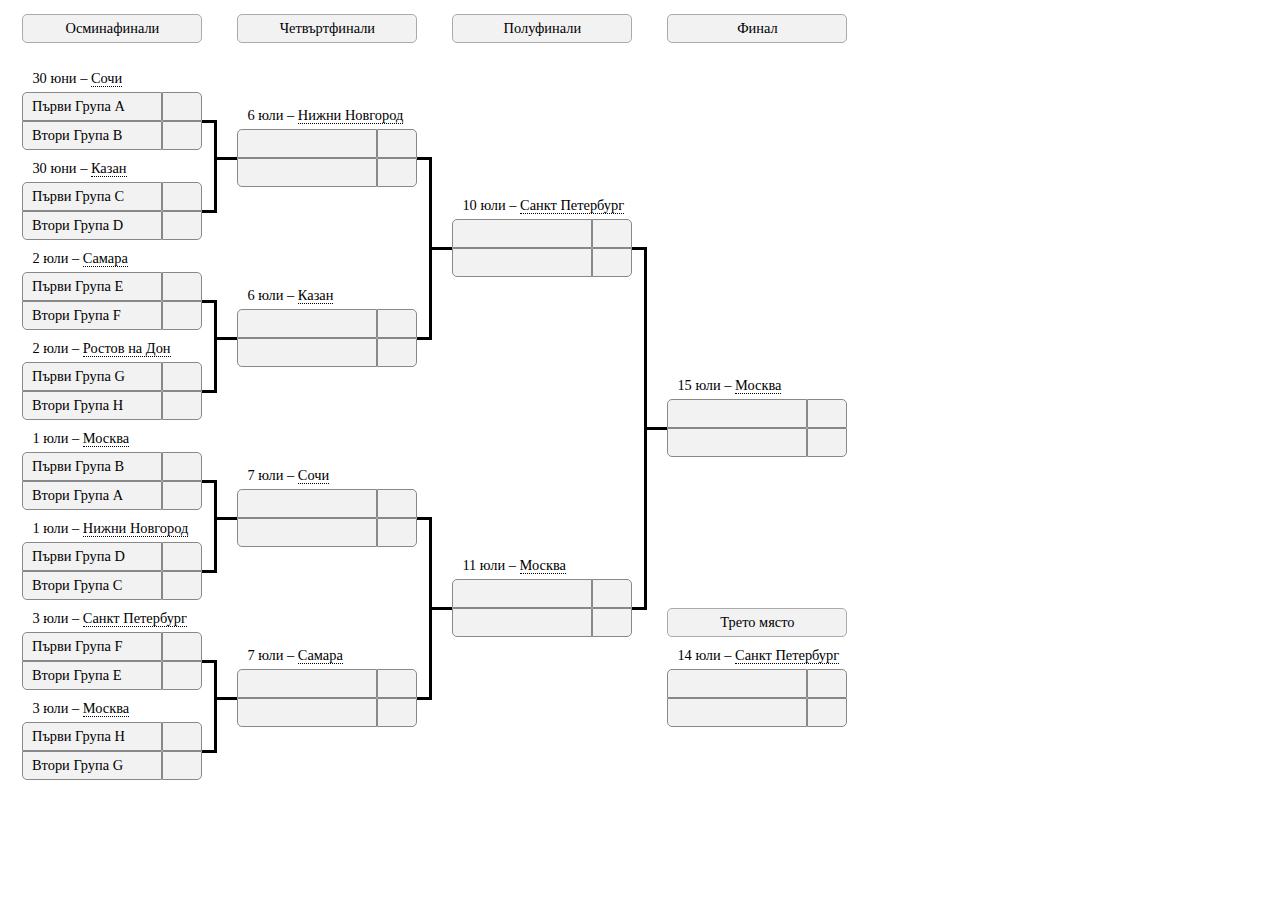
<file: server/templates/matches.html>
<html>
    <head>
        <meta charset="utf-8">
        <style>
            .title{
                text-align: center;
                border:1px solid #aaa;
                background: #f2f2f2;
                padding: 5px;
                border-radius: 5px;
            }
            
            .link{
                -moz-transition: color 0.2s ease, border-bottom 0.2s ease;
                -webkit-transition: color 0.2s ease, border-bottom 0.2s ease;
                -ms-transition: color 0.2s ease, border-bottom 0.2s ease;
                transition: color 0.2s ease, border-bottom 0.2s ease;
                text-decoration: none;
                border-bottom: dotted 1px;
                color: inherit;
            }

            .link:hover{  
			    border-bottom-color: transparent;
		    }

            .linkWrap{
                padding: 10px 0px 5px 10px;
            }
            .box-top-left{
                padding: 5px;
                border-top-left-radius: 5px;
                border:1px solid #888;
                background: #f2f2f2;
            }
            .box-bottom-left{
                padding: 5px;
                border-bottom-left-radius: 5px;
                border:1px solid #888;
                background: #f2f2f2;
            }
            .box-top-right{
                padding: 5px;
                border-top-right-radius: 5px;
                border:1px solid #888;
                background: #f2f2f2;
            }
            .box-bottom-right{
                padding: 5px;
                border-bottom-right-radius: 5px;
                border:1px solid #888;
                background: #f2f2f2;
            }
        </style>
    </head>
    <body>
        <table border="0" cellpadding="0" cellspacing="0" style="font-size: 90%; margin:1em 2em 1em 1em;">
            <tbody>
                <tr>
                    <td height="5"></td>
                    <td colspan="2" class="title">Осминафинали</td>
                    <td colspan="2"></td>
                    <td colspan="2" class="title">Четвъртфинали</td>
                    <td colspan="2"></td>
                    <td colspan="2" class="title">Полуфинали</td>
                    <td colspan="2"></td>
                    <td colspan="2" class="title">Финал</td>
                </tr>
                <tr>
                    <td height="5"></td>
                    <td width="140">&#160;</td>
                    <td width="40">&#160;</td>
                    <td width="15">&#160;</td>
                    <td width="20">&#160;</td>
                    <td width="140">&#160;</td>
                    <td width="40">&#160;</td>
                    <td width="15">&#160;</td>
                    <td width="20">&#160;</td>
                    <td width="140">&#160;</td>
                    <td width="40">&#160;</td>
                    <td width="15">&#160;</td>
                    <td width="20">&#160;</td>
                    <td width="140">&#160;</td>
                    <td width="40">&#160;</td>
                </tr>
                <tr>
                    <td height="5"></td>
                    <td colspan="2" rowspan="2" class="linkWrap">30 юни – <a class="link" href="">Сочи</a></td>
                    <td rowspan="4" style="border-width:0 0 1px 0; border-style: solid;border-color:black;"></td>
                    <td rowspan="7" style="border-width:0 0 1px 0; border-style: solid;border-color:black;">&#160;</td>
                    <td colspan="2" rowspan="3"></td>
                    <td rowspan="7" style="border-width:0 0 1px 0; border-style: solid;border-color:black;">&#160;</td>
                    <td rowspan="13" style="border-width:0 0 1px 0; border-style: solid;border-color:black;">&#160;</td>
                    <td colspan="2" rowspan="9"></td>
                    <td rowspan="13" style="border-width:0 0 1px 0; border-style: solid;border-color:black;">&#160;</td>
                    <td rowspan="25" style="border-width:0 0 1px 0; border-style: solid;border-color:black;">&#160;</td>
                    <td colspan="2" rowspan="21"></td>
                </tr>
                <tr>
                    <td height="5"></td>
                </tr>
                <tr>
                    <td height="5"></td>
                    <td rowspan="2" class="box-top-left">&#160;Първи Група A</td>
                    <td rowspan="2" class="box-top-right">&#160;
                        <!-- Name -->
                    </td>
                </tr>
                <tr>
                    <td height="5"></td>
                    <td colspan="2" rowspan="2" class="linkWrap">6 юли – <a class="link" href="" class="new">Нижни Новгород</a></td>
                </tr>
                <tr>
                    <td height="5"></td>
                    <td rowspan="2" class="box-bottom-left">&#160;Втори Група B</td>
                    <td rowspan="2" class="box-bottom-right">&#160;
                        <!-- Name -->
                    </td>
                    <td rowspan="6" style="border-width:2px 3px 1px 0; border-style: solid;border-color:black;">&#160;</td>
                </tr>
                <tr>
                    <td height="5"></td>
                    <td rowspan="2" class="box-top-left">&#160;</td>
                    <td rowspan="2" class="box-top-right">&#160;</td>
                </tr>
                <tr>
                    <td height="5"></td>
                    <td colspan="2" rowspan="2" class="linkWrap">30 юни – <a class="link" href="">Казан</a></td>
                </tr>
                <tr>
                    <td height="5"></td>
                    <td rowspan="12" style="border-width:2px 0 1px 0; border-style: solid;border-color:black;">&#160;</td>
                    <td rowspan="2" class="box-bottom-left">&#160;</td>
                    <td rowspan="2" class="box-bottom-right">&#160;</td>
                    <td rowspan="12" style="border-width:2px 3px 1px 0; border-style: solid;border-color:black;">&#160;</td>
                </tr>
                <tr>
                    <td height="5"></td>
                    <td rowspan="2" class="box-top-left">&#160;Първи Група C</td>
                    <td rowspan="2" class="box-top-right">&#160;
                        <!-- Name -->
                    </td>
                </tr>
                <tr>
                    <td height="5"></td>
                    <td colspan="2" rowspan="6"></td>
                    <td colspan="2" rowspan="2" class="linkWrap">10 юли – <a class="link" href="">Санкт Петербург</a></td>
                </tr>
                <tr>
                    <td height="5"></td>
                    <td rowspan="2" class="box-bottom-left">&#160;Втори Група D</td>
                    <td rowspan="2" class="box-bottom-right">&#160;
                        <!-- Name -->
                    </td>
                    <td rowspan="6" style="border-width:2px 0 1px 0; border-style: solid;border-color:black;">&#160;</td>
                </tr>
                <tr>
                    <td height="5"></td>
                    <td rowspan="2" class="box-top-left">&#160;</td>
                    <td rowspan="2" class="box-top-right">&#160;</td>
                </tr>
                <tr>
                    <td height="5"></td>
                    <td colspan="2" rowspan="2" class="linkWrap">2 юли – <a class="link" href="">Самара</a></td>
                </tr>
                <tr>
                    <td height="5"></td>
                    <td rowspan="24" style="border-width:2px 0 1px 0; border-style: solid;border-color:black;">&#160;</td>
                    <td rowspan="2" class="box-bottom-left">&#160;</td>
                    <td rowspan="2" class="box-bottom-right">&#160;</td>
                    <td rowspan="24" style="border-width:2px 3px 1px 0; border-style: solid;border-color:black;">&#160;</td>
                </tr>
                <tr>
                    <td height="5"></td>
                    <td rowspan="2" class="box-top-left">&#160;Първи Група E</td>
                    <td rowspan="2" class="box-top-right">&#160;
                        <!-- Name -->
                    </td>
                </tr>
                <tr>
                    <td height="5"></td>
                    <td colspan="2" rowspan="2" class="linkWrap">6 юли – <a class="link" href="">Казан</a></td>
                    <td colspan="2" rowspan="18"></td>
                </tr>
                <tr>
                    <td height="5"></td>
                    <td rowspan="2" class="box-bottom-left">&#160;Втори Група F</td>
                    <td rowspan="2" class="box-bottom-right">&#160;
                        <!-- Name -->
                    </td>
                    <td rowspan="6" style="border-width:2px 3px 1px 0; border-style: solid;border-color:black;">&#160;</td>
                </tr>
                <tr>
                    <td height="5"></td>
                    <td rowspan="2" class="box-top-left">&#160;</td>
                    <td rowspan="2" class="box-top-right">&#160;</td>
                </tr>
                <tr>
                    <td height="5"></td>
                    <td colspan="2" rowspan="2" class="linkWrap">2 юли – <a class="link" href="">Ростов на Дон</a></td>
                </tr>
                <tr>
                    <td height="5"></td>
                    <td rowspan="12" style="border-width:2px 0 1px 0; border-style: solid;border-color:black;">&#160;</td>
                    <td rowspan="2" class="box-bottom-left">&#160;</td>
                    <td rowspan="2" class="box-bottom-right">&#160;</td>
                    <td rowspan="12" style="border-width:2px 0 1px 0; border-style: solid;border-color:black;">&#160;</td>
                </tr>
                <tr>
                    <td height="5"></td>
                    <td rowspan="2" class="box-top-left">&#160;Първи Група G</td>
                    <td rowspan="2" class="box-top-right">&#160;
                        <!-- Name -->
                    </td>
                </tr>
                <tr>
                    <td height="5"></td>
                    <td colspan="2" rowspan="6"></td>
                    <td colspan="2" rowspan="2" class="linkWrap">15 юли – <a class="link" href="">Москва</a></td>
                </tr>
                <tr>
                    <td height="5"></td>
                    <td rowspan="2" class="box-bottom-left">&#160;Втори Група H</td>
                    <td rowspan="2" class="box-bottom-right">&#160;
                        <!-- Name -->
                    </td>
                    <td rowspan="6" style="border-width:2px 0 1px 0; border-style: solid;border-color:black;">&#160;</td>
                </tr>
                <tr>
                    <td height="5"></td>
                    <td rowspan="2" class="box-top-left">&#160;</td>
                    <td rowspan="2" class="box-top-right">&#160;</td>
                </tr>
                <tr>
                    <td height="5"></td>
                    <td colspan="2" rowspan="2" class="linkWrap">1 юли – <a class="link" href="">Москва</a></td>
                </tr>
                <tr>
                    <td height="5"></td>
                    <td rowspan="23" style="border-width:2px 0 0 0; border-style: solid;border-color:black;">&#160;</td>
                    <td rowspan="2" class="box-bottom-left">&#160;</td>
                    <td rowspan="2" class="box-bottom-right">&#160;</td>
                </tr>
                <tr>
                    <td height="5"></td>
                    <td rowspan="2" class="box-top-left">&#160;Първи Група B</td>
                    <td rowspan="2" class="box-top-right">&#160;
                        <!-- Name -->
                    </td>
                </tr>
                <tr>
                    <td height="5"></td>
                    <td colspan="2" rowspan="2" class="linkWrap">7 юли – <a class="link" href="">Сочи</a></td>
                    <td colspan="2" rowspan="10"></td>
                </tr>
                <tr>
                    <td height="5"></td>
                    <td rowspan="2" class="box-bottom-left">&#160;Втори Група A</td>
                    <td rowspan="2" class="box-bottom-right">&#160;
                        <!-- Name -->
                    </td>
                    <td rowspan="6" style="border-width:2px 3px 1px 0; border-style: solid;border-color:black;">&#160;</td>
                </tr>
                <tr>
                    <td height="5"></td>
                    <td rowspan="2" class="box-top-left">&#160;</td>
                    <td rowspan="2" class="box-top-right">&#160;</td>
                </tr>
                <tr>
                    <td height="5"></td>
                    <td colspan="2" rowspan="2" class="linkWrap">1 юли – <a class="link" href="">Нижни Новгород</a></td>
                </tr>
                <tr>
                    <td height="5"></td>
                    <td rowspan="12" style="border-width:2px 0 1px 0; border-style: solid;border-color:black;">&#160;</td>
                    <td rowspan="2" class="box-bottom-left">&#160;</td>
                    <td rowspan="2" class="box-bottom-right">&#160;</td>
                    <td rowspan="12" style="border-width:2px 3px 1px 0; border-style: solid;border-color:black;">&#160;</td>
                </tr>
                <tr>
                    <td height="5"></td>
                    <td rowspan="2" class="box-top-left">&#160;Първи Група D</td>
                    <td rowspan="2" class="box-top-right">&#160;
                        <!-- Name -->
                    </td>
                </tr>
                <tr>
                    <td height="5"></td>
                    <td colspan="2" rowspan="6"></td>
                    <td colspan="2" rowspan="2" class="linkWrap">11 юли – <a class="link" href="">Москва</a></td>
                </tr>
                <tr>
                    <td height="5"></td>
                    <td rowspan="2" class="box-bottom-left">&#160;Втори Група C</td>
                    <td rowspan="2" class="box-bottom-right">&#160;
                        <!-- Name -->
                    </td>
                    <td rowspan="6" style="border-width:2px 0 1px 0; border-style: solid;border-color:black;">&#160;</td>
                </tr>
                <tr>
                    <td height="5"></td>
                    <td rowspan="2" class="box-top-left">&#160;</td>
                    <td rowspan="2" class="box-top-right">&#160;</td>
                </tr>
                <tr>
                    <td height="5"></td>
                    <td colspan="2" rowspan="2" class="linkWrap">3 юли – <a class="link" href="">Санкт Петербург</a></td>
                </tr>
                <tr>
                    <td height="5"></td>
                    <td rowspan="11" style="border-width:2px 0 0 0; border-style: solid;border-color:black;">&#160;</td>
                    <td rowspan="2" class="box-bottom-left">&#160;</td>
                    <td rowspan="2" class="box-bottom-right">&#160;</td>
                    <td rowspan="11" style="border-width:2px 0 0 0; border-style: solid;border-color:black;">&#160;</td>
                    <td colspan="2" rowspan="2" class="title">Трето място</td>
                </tr>
                <tr>
                    <td height="5"></td>
                    <td rowspan="2" class="box-top-left">&#160;Първи Група F</td>
                    <td rowspan="2" class="box-top-right">&#160;
                        <!-- Name -->
                    </td>
                </tr>
                <tr>
                    <td height="5"></td>
                    <td colspan="2" rowspan="2" class="linkWrap">7 юли – <a class="link" href="">Самара</a></td>
                    <td colspan="2" rowspan="9"></td>
                    <td colspan="2" rowspan="2" class="linkWrap">14 юли – <a class="link" href="">Санкт Петербург</a></td>
                </tr>
                <tr>
                    <td height="5"></td>
                    <td rowspan="2" class="box-bottom-left">&#160;Втори Група E</td>
                    <td rowspan="2" class="box-bottom-right">&#160;
                        <!-- Name -->
                    </td>
                    <td rowspan="6" style="border-width:2px 3px 1px 0; border-style: solid;border-color:black;">&#160;</td>
                </tr>
                <tr>
                    <td height="5"></td>
                    <td rowspan="2" class="box-top-left">&#160;</td>
                    <td rowspan="2" class="box-top-right">&#160;</td>
                    <td rowspan="2" class="box-top-left">&#160;</td>
                    <td rowspan="2" class="box-top-right">&#160;</td>
                </tr>
                <tr>
                    <td height="5"></td>
                    <td colspan="2" rowspan="2" class="linkWrap">3 юли – <a class="link" href="" title="Откритие Арена">Москва</a></td>
                </tr>
                <tr>
                    <td height="5"></td>
                    <td rowspan="5" style="border-width:2px 0 0 0; border-style: solid;border-color:black;">&#160;</td>
                    <td rowspan="2" class="box-bottom-left">&#160;</td>
                    <td rowspan="2" class="box-bottom-right">&#160;</td>
                    <td rowspan="5" style="border-width:2px 0 0 0; border-style: solid;border-color:black;">&#160;</td>
                    <td rowspan="2" class="box-bottom-left">&#160;</td>
                    <td rowspan="2" class="box-bottom-right">&#160;</td>
                </tr>
                <tr>
                    <td height="5"></td>
                    <td rowspan="2" class="box-top-left">&#160;Първи Група H</td>
                    <td rowspan="2" class="box-top-right">&#160;
                        <!-- Name -->
                    </td>
                </tr>
                <tr>
                    <td height="5"></td>
                    <td colspan="2" rowspan="3"></td>
                    <td colspan="2" rowspan="3"></td>
                </tr>
                <tr>
                    <td height="5"></td>
                    <td rowspan="2" class="box-bottom-left">&#160;Втори Група G</td>
                    <td rowspan="2" class="box-bottom-right">&#160;
                        <!-- Name -->
                    </td>
                    <td rowspan="2" style="border-width:2px 0 0 0; border-style: solid;border-color:black;">&#160;</td>
                </tr>
                <tr>
                    <td height="5"></td>
                </tr>
            </tbody>
        </table>
    </body>
</html>
</file>
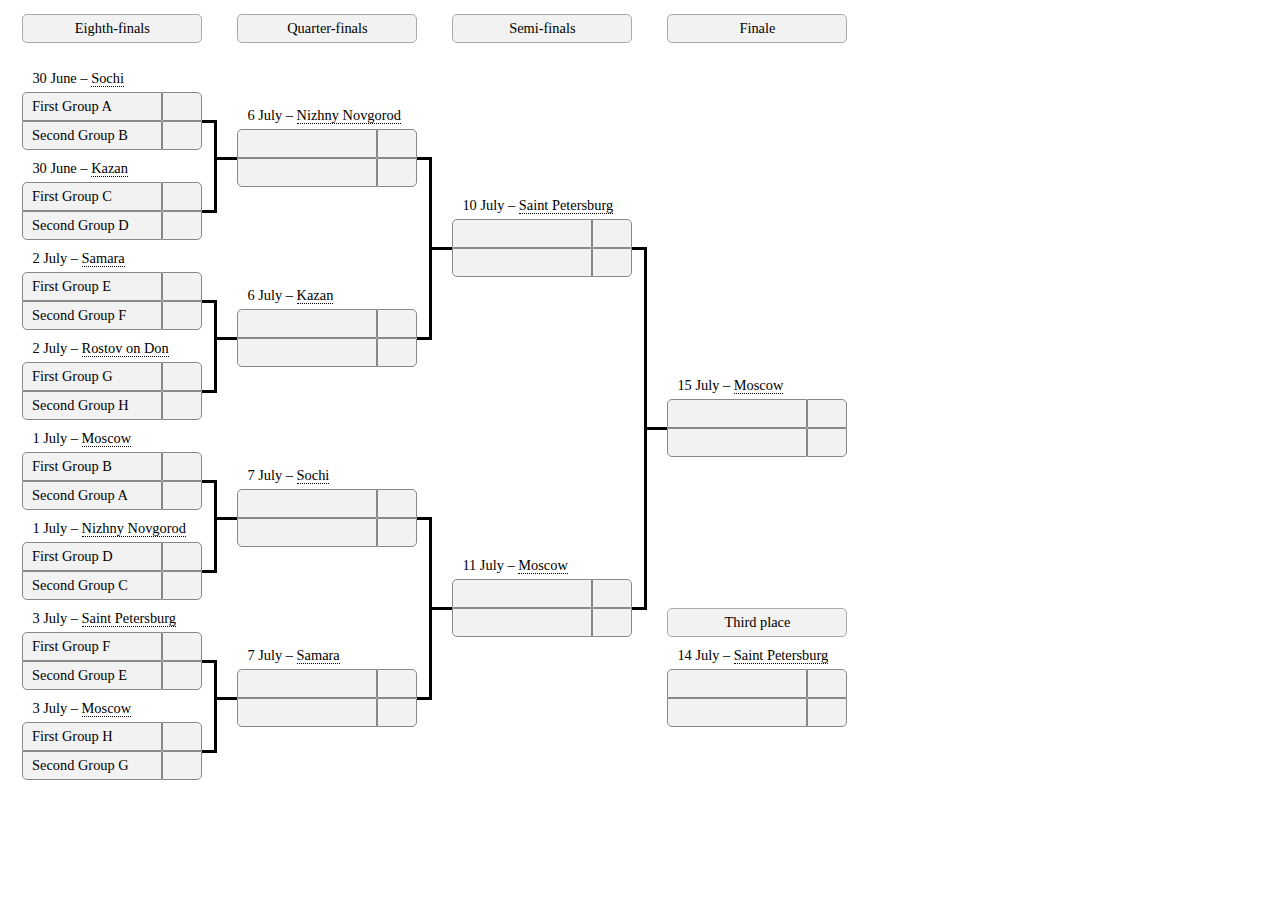
<file: server/templates/matches_en.html>
<html>
    <head>
        <meta charset="utf-8">
        <style>
            .title{
                text-align: center;
                border:1px solid #aaa;
                background: #f2f2f2;
                padding: 5px;
                border-radius: 5px;
            }
            
            .link{
                -moz-transition: color 0.2s ease, border-bottom 0.2s ease;
                -webkit-transition: color 0.2s ease, border-bottom 0.2s ease;
                -ms-transition: color 0.2s ease, border-bottom 0.2s ease;
                transition: color 0.2s ease, border-bottom 0.2s ease;
                text-decoration: none;
                border-bottom: dotted 1px;
                color: inherit;
            }

            .link:hover{  
			    border-bottom-color: transparent;
		    }

            .linkWrap{
                padding: 10px 0px 5px 10px;
            }
            .box-top-left{
                padding: 5px;
                border-top-left-radius: 5px;
                border:1px solid #888;
                background: #f2f2f2;
            }
            .box-bottom-left{
                padding: 5px;
                border-bottom-left-radius: 5px;
                border:1px solid #888;
                background: #f2f2f2;
            }
            .box-top-right{
                padding: 5px;
                border-top-right-radius: 5px;
                border:1px solid #888;
                background: #f2f2f2;
            }
            .box-bottom-right{
                padding: 5px;
                border-bottom-right-radius: 5px;
                border:1px solid #888;
                background: #f2f2f2;
            }
        </style>
    </head>
    <body>
        <table border="0" cellpadding="0" cellspacing="0" style="font-size: 90%; margin:1em 2em 1em 1em;">
            <tbody>
                <tr>
                    <td height="5"></td>
                    <td colspan="2" class="title">Eighth-finals</td>
                    <td colspan="2"></td>
                    <td colspan="2" class="title">Quarter-finals</td>
                    <td colspan="2"></td>
                    <td colspan="2" class="title">Semi-finals</td>
                    <td colspan="2"></td>
                    <td colspan="2" class="title">Finale</td>
                </tr>
                <tr>
                    <td height="5"></td>
                    <td width="140">&#160;</td>
                    <td width="40">&#160;</td>
                    <td width="15">&#160;</td>
                    <td width="20">&#160;</td>
                    <td width="140">&#160;</td>
                    <td width="40">&#160;</td>
                    <td width="15">&#160;</td>
                    <td width="20">&#160;</td>
                    <td width="140">&#160;</td>
                    <td width="40">&#160;</td>
                    <td width="15">&#160;</td>
                    <td width="20">&#160;</td>
                    <td width="140">&#160;</td>
                    <td width="40">&#160;</td>
                </tr>
                <tr>
                    <td height="5"></td>
                    <td colspan="2" rowspan="2" class="linkWrap">30 June – <a class="link" href="">Sochi</a></td>
                    <td rowspan="4" style="border-width:0 0 1px 0; border-style: solid;border-color:black;"></td>
                    <td rowspan="7" style="border-width:0 0 1px 0; border-style: solid;border-color:black;">&#160;</td>
                    <td colspan="2" rowspan="3"></td>
                    <td rowspan="7" style="border-width:0 0 1px 0; border-style: solid;border-color:black;">&#160;</td>
                    <td rowspan="13" style="border-width:0 0 1px 0; border-style: solid;border-color:black;">&#160;</td>
                    <td colspan="2" rowspan="9"></td>
                    <td rowspan="13" style="border-width:0 0 1px 0; border-style: solid;border-color:black;">&#160;</td>
                    <td rowspan="25" style="border-width:0 0 1px 0; border-style: solid;border-color:black;">&#160;</td>
                    <td colspan="2" rowspan="21"></td>
                </tr>
                <tr>
                    <td height="5"></td>
                </tr>
                <tr>
                    <td height="5"></td>
                    <td rowspan="2" class="box-top-left">&#160;First Group A</td>
                    <td rowspan="2" class="box-top-right">&#160;
                        <!-- Name -->
                    </td>
                </tr>
                <tr>
                    <td height="5"></td>
                    <td colspan="2" rowspan="2" class="linkWrap">6 July – <a class="link" href="" class="new">Nizhny Novgorod</a></td>
                </tr>
                <tr>
                    <td height="5"></td>
                    <td rowspan="2" class="box-bottom-left">&#160;Second Group B</td>
                    <td rowspan="2" class="box-bottom-right">&#160;
                        <!-- Name -->
                    </td>
                    <td rowspan="6" style="border-width:2px 3px 1px 0; border-style: solid;border-color:black;">&#160;</td>
                </tr>
                <tr>
                    <td height="5"></td>
                    <td rowspan="2" class="box-top-left">&#160;</td>
                    <td rowspan="2" class="box-top-right">&#160;</td>
                </tr>
                <tr>
                    <td height="5"></td>
                    <td colspan="2" rowspan="2" class="linkWrap">30 June – <a class="link" href="">Kazan</a></td>
                </tr>
                <tr>
                    <td height="5"></td>
                    <td rowspan="12" style="border-width:2px 0 1px 0; border-style: solid;border-color:black;">&#160;</td>
                    <td rowspan="2" class="box-bottom-left">&#160;</td>
                    <td rowspan="2" class="box-bottom-right">&#160;</td>
                    <td rowspan="12" style="border-width:2px 3px 1px 0; border-style: solid;border-color:black;">&#160;</td>
                </tr>
                <tr>
                    <td height="5"></td>
                    <td rowspan="2" class="box-top-left">&#160;First Group C</td>
                    <td rowspan="2" class="box-top-right">&#160;
                        <!-- Name -->
                    </td>
                </tr>
                <tr>
                    <td height="5"></td>
                    <td colspan="2" rowspan="6"></td>
                    <td colspan="2" rowspan="2" class="linkWrap">10 July – <a class="link" href="">Saint Petersburg</a></td>
                </tr>
                <tr>
                    <td height="5"></td>
                    <td rowspan="2" class="box-bottom-left">&#160;Second Group D</td>
                    <td rowspan="2" class="box-bottom-right">&#160;
                        <!-- Name -->
                    </td>
                    <td rowspan="6" style="border-width:2px 0 1px 0; border-style: solid;border-color:black;">&#160;</td>
                </tr>
                <tr>
                    <td height="5"></td>
                    <td rowspan="2" class="box-top-left">&#160;</td>
                    <td rowspan="2" class="box-top-right">&#160;</td>
                </tr>
                <tr>
                    <td height="5"></td>
                    <td colspan="2" rowspan="2" class="linkWrap">2 July – <a class="link" href="">Samara</a></td>
                </tr>
                <tr>
                    <td height="5"></td>
                    <td rowspan="24" style="border-width:2px 0 1px 0; border-style: solid;border-color:black;">&#160;</td>
                    <td rowspan="2" class="box-bottom-left">&#160;</td>
                    <td rowspan="2" class="box-bottom-right">&#160;</td>
                    <td rowspan="24" style="border-width:2px 3px 1px 0; border-style: solid;border-color:black;">&#160;</td>
                </tr>
                <tr>
                    <td height="5"></td>
                    <td rowspan="2" class="box-top-left">&#160;First Group E</td>
                    <td rowspan="2" class="box-top-right">&#160;
                        <!-- Name -->
                    </td>
                </tr>
                <tr>
                    <td height="5"></td>
                    <td colspan="2" rowspan="2" class="linkWrap">6 July – <a class="link" href="">Kazan</a></td>
                    <td colspan="2" rowspan="18"></td>
                </tr>
                <tr>
                    <td height="5"></td>
                    <td rowspan="2" class="box-bottom-left">&#160;Second Group F</td>
                    <td rowspan="2" class="box-bottom-right">&#160;
                        <!-- Name -->
                    </td>
                    <td rowspan="6" style="border-width:2px 3px 1px 0; border-style: solid;border-color:black;">&#160;</td>
                </tr>
                <tr>
                    <td height="5"></td>
                    <td rowspan="2" class="box-top-left">&#160;</td>
                    <td rowspan="2" class="box-top-right">&#160;</td>
                </tr>
                <tr>
                    <td height="5"></td>
                    <td colspan="2" rowspan="2" class="linkWrap">2 July – <a class="link" href="">Rostov on Don</a></td>
                </tr>
                <tr>
                    <td height="5"></td>
                    <td rowspan="12" style="border-width:2px 0 1px 0; border-style: solid;border-color:black;">&#160;</td>
                    <td rowspan="2" class="box-bottom-left">&#160;</td>
                    <td rowspan="2" class="box-bottom-right">&#160;</td>
                    <td rowspan="12" style="border-width:2px 0 1px 0; border-style: solid;border-color:black;">&#160;</td>
                </tr>
                <tr>
                    <td height="5"></td>
                    <td rowspan="2" class="box-top-left">&#160;First Group G</td>
                    <td rowspan="2" class="box-top-right">&#160;
                        <!-- Name -->
                    </td>
                </tr>
                <tr>
                    <td height="5"></td>
                    <td colspan="2" rowspan="6"></td>
                    <td colspan="2" rowspan="2" class="linkWrap">15 July – <a class="link" href="">Moscow</a></td>
                </tr>
                <tr>
                    <td height="5"></td>
                    <td rowspan="2" class="box-bottom-left">&#160;Second Group H</td>
                    <td rowspan="2" class="box-bottom-right">&#160;
                        <!-- Name -->
                    </td>
                    <td rowspan="6" style="border-width:2px 0 1px 0; border-style: solid;border-color:black;">&#160;</td>
                </tr>
                <tr>
                    <td height="5"></td>
                    <td rowspan="2" class="box-top-left">&#160;</td>
                    <td rowspan="2" class="box-top-right">&#160;</td>
                </tr>
                <tr>
                    <td height="5"></td>
                    <td colspan="2" rowspan="2" class="linkWrap">1 July – <a class="link" href="">Moscow</a></td>
                </tr>
                <tr>
                    <td height="5"></td>
                    <td rowspan="23" style="border-width:2px 0 0 0; border-style: solid;border-color:black;">&#160;</td>
                    <td rowspan="2" class="box-bottom-left">&#160;</td>
                    <td rowspan="2" class="box-bottom-right">&#160;</td>
                </tr>
                <tr>
                    <td height="5"></td>
                    <td rowspan="2" class="box-top-left">&#160;First Group B</td>
                    <td rowspan="2" class="box-top-right">&#160;
                        <!-- Name -->
                    </td>
                </tr>
                <tr>
                    <td height="5"></td>
                    <td colspan="2" rowspan="2" class="linkWrap">7 July – <a class="link" href="">Sochi</a></td>
                    <td colspan="2" rowspan="10"></td>
                </tr>
                <tr>
                    <td height="5"></td>
                    <td rowspan="2" class="box-bottom-left">&#160;Second Group A</td>
                    <td rowspan="2" class="box-bottom-right">&#160;
                        <!-- Name -->
                    </td>
                    <td rowspan="6" style="border-width:2px 3px 1px 0; border-style: solid;border-color:black;">&#160;</td>
                </tr>
                <tr>
                    <td height="5"></td>
                    <td rowspan="2" class="box-top-left">&#160;</td>
                    <td rowspan="2" class="box-top-right">&#160;</td>
                </tr>
                <tr>
                    <td height="5"></td>
                    <td colspan="2" rowspan="2" class="linkWrap">1 July – <a class="link" href="">Nizhny Novgorod</a></td>
                </tr>
                <tr>
                    <td height="5"></td>
                    <td rowspan="12" style="border-width:2px 0 1px 0; border-style: solid;border-color:black;">&#160;</td>
                    <td rowspan="2" class="box-bottom-left">&#160;</td>
                    <td rowspan="2" class="box-bottom-right">&#160;</td>
                    <td rowspan="12" style="border-width:2px 3px 1px 0; border-style: solid;border-color:black;">&#160;</td>
                </tr>
                <tr>
                    <td height="5"></td>
                    <td rowspan="2" class="box-top-left">&#160;First Group D</td>
                    <td rowspan="2" class="box-top-right">&#160;
                        <!-- Name -->
                    </td>
                </tr>
                <tr>
                    <td height="5"></td>
                    <td colspan="2" rowspan="6"></td>
                    <td colspan="2" rowspan="2" class="linkWrap">11 July – <a class="link" href="">Moscow</a></td>
                </tr>
                <tr>
                    <td height="5"></td>
                    <td rowspan="2" class="box-bottom-left">&#160;Second Group C</td>
                    <td rowspan="2" class="box-bottom-right">&#160;
                        <!-- Name -->
                    </td>
                    <td rowspan="6" style="border-width:2px 0 1px 0; border-style: solid;border-color:black;">&#160;</td>
                </tr>
                <tr>
                    <td height="5"></td>
                    <td rowspan="2" class="box-top-left">&#160;</td>
                    <td rowspan="2" class="box-top-right">&#160;</td>
                </tr>
                <tr>
                    <td height="5"></td>
                    <td colspan="2" rowspan="2" class="linkWrap">3 July – <a class="link" href="">Saint Petersburg</a></td>
                </tr>
                <tr>
                    <td height="5"></td>
                    <td rowspan="11" style="border-width:2px 0 0 0; border-style: solid;border-color:black;">&#160;</td>
                    <td rowspan="2" class="box-bottom-left">&#160;</td>
                    <td rowspan="2" class="box-bottom-right">&#160;</td>
                    <td rowspan="11" style="border-width:2px 0 0 0; border-style: solid;border-color:black;">&#160;</td>
                    <td colspan="2" rowspan="2" class="title">Third place</td>
                </tr>
                <tr>
                    <td height="5"></td>
                    <td rowspan="2" class="box-top-left">&#160;First Group F</td>
                    <td rowspan="2" class="box-top-right">&#160;
                        <!-- Name -->
                    </td>
                </tr>
                <tr>
                    <td height="5"></td>
                    <td colspan="2" rowspan="2" class="linkWrap">7 July – <a class="link" href="">Samara</a></td>
                    <td colspan="2" rowspan="9"></td>
                    <td colspan="2" rowspan="2" class="linkWrap">14 July – <a class="link" href="">Saint Petersburg</a></td>
                </tr>
                <tr>
                    <td height="5"></td>
                    <td rowspan="2" class="box-bottom-left">&#160;Second Group E</td>
                    <td rowspan="2" class="box-bottom-right">&#160;
                        <!-- Name -->
                    </td>
                    <td rowspan="6" style="border-width:2px 3px 1px 0; border-style: solid;border-color:black;">&#160;</td>
                </tr>
                <tr>
                    <td height="5"></td>
                    <td rowspan="2" class="box-top-left">&#160;</td>
                    <td rowspan="2" class="box-top-right">&#160;</td>
                    <td rowspan="2" class="box-top-left">&#160;</td>
                    <td rowspan="2" class="box-top-right">&#160;</td>
                </tr>
                <tr>
                    <td height="5"></td>
                    <td colspan="2" rowspan="2" class="linkWrap">3 July – <a class="link" href="" title="Откритие Арена">Moscow</a></td>
                </tr>
                <tr>
                    <td height="5"></td>
                    <td rowspan="5" style="border-width:2px 0 0 0; border-style: solid;border-color:black;">&#160;</td>
                    <td rowspan="2" class="box-bottom-left">&#160;</td>
                    <td rowspan="2" class="box-bottom-right">&#160;</td>
                    <td rowspan="5" style="border-width:2px 0 0 0; border-style: solid;border-color:black;">&#160;</td>
                    <td rowspan="2" class="box-bottom-left">&#160;</td>
                    <td rowspan="2" class="box-bottom-right">&#160;</td>
                </tr>
                <tr>
                    <td height="5"></td>
                    <td rowspan="2" class="box-top-left">&#160;First Group H</td>
                    <td rowspan="2" class="box-top-right">&#160;
                        <!-- Name -->
                    </td>
                </tr>
                <tr>
                    <td height="5"></td>
                    <td colspan="2" rowspan="3"></td>
                    <td colspan="2" rowspan="3"></td>
                </tr>
                <tr>
                    <td height="5"></td>
                    <td rowspan="2" class="box-bottom-left">&#160;Second Group G</td>
                    <td rowspan="2" class="box-bottom-right">&#160;
                        <!-- Name -->
                    </td>
                    <td rowspan="2" style="border-width:2px 0 0 0; border-style: solid;border-color:black;">&#160;</td>
                </tr>
                <tr>
                    <td height="5"></td>
                </tr>
            </tbody>
        </table>
    </body>
</html>
</file>
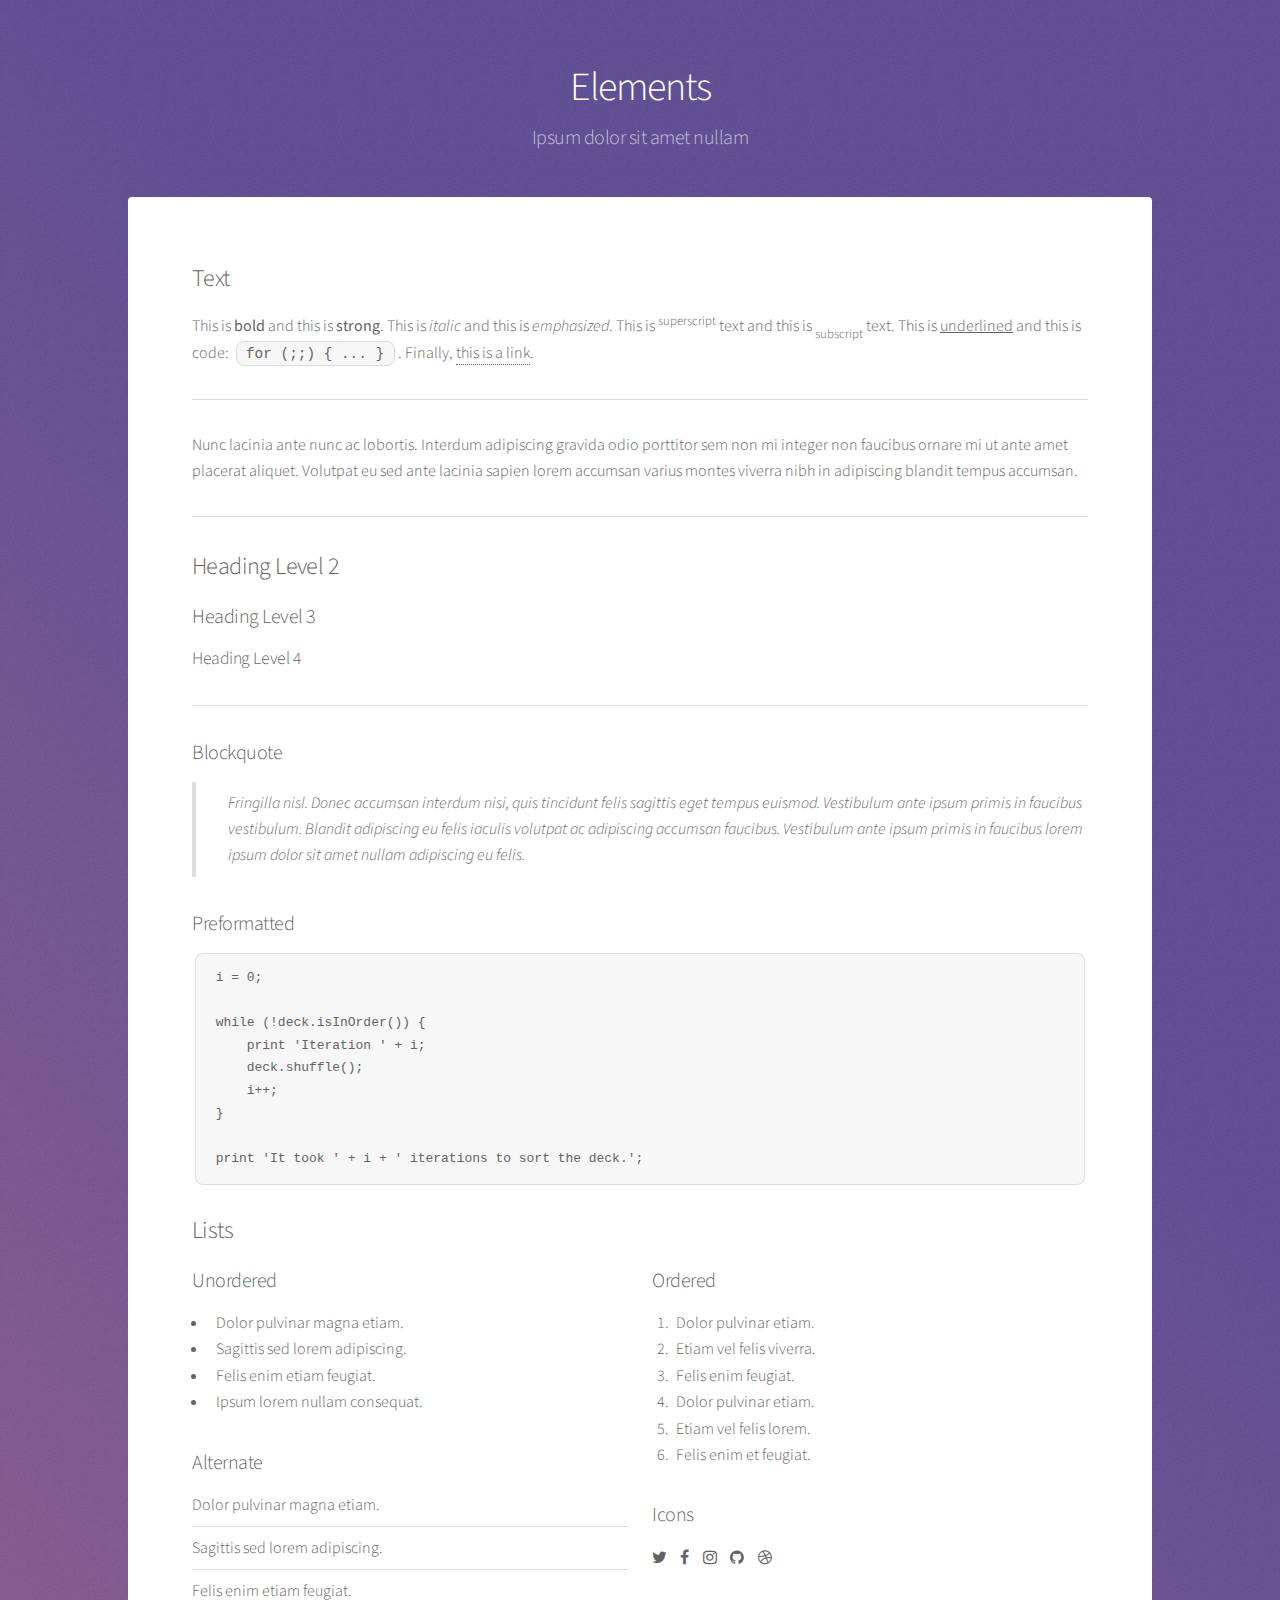
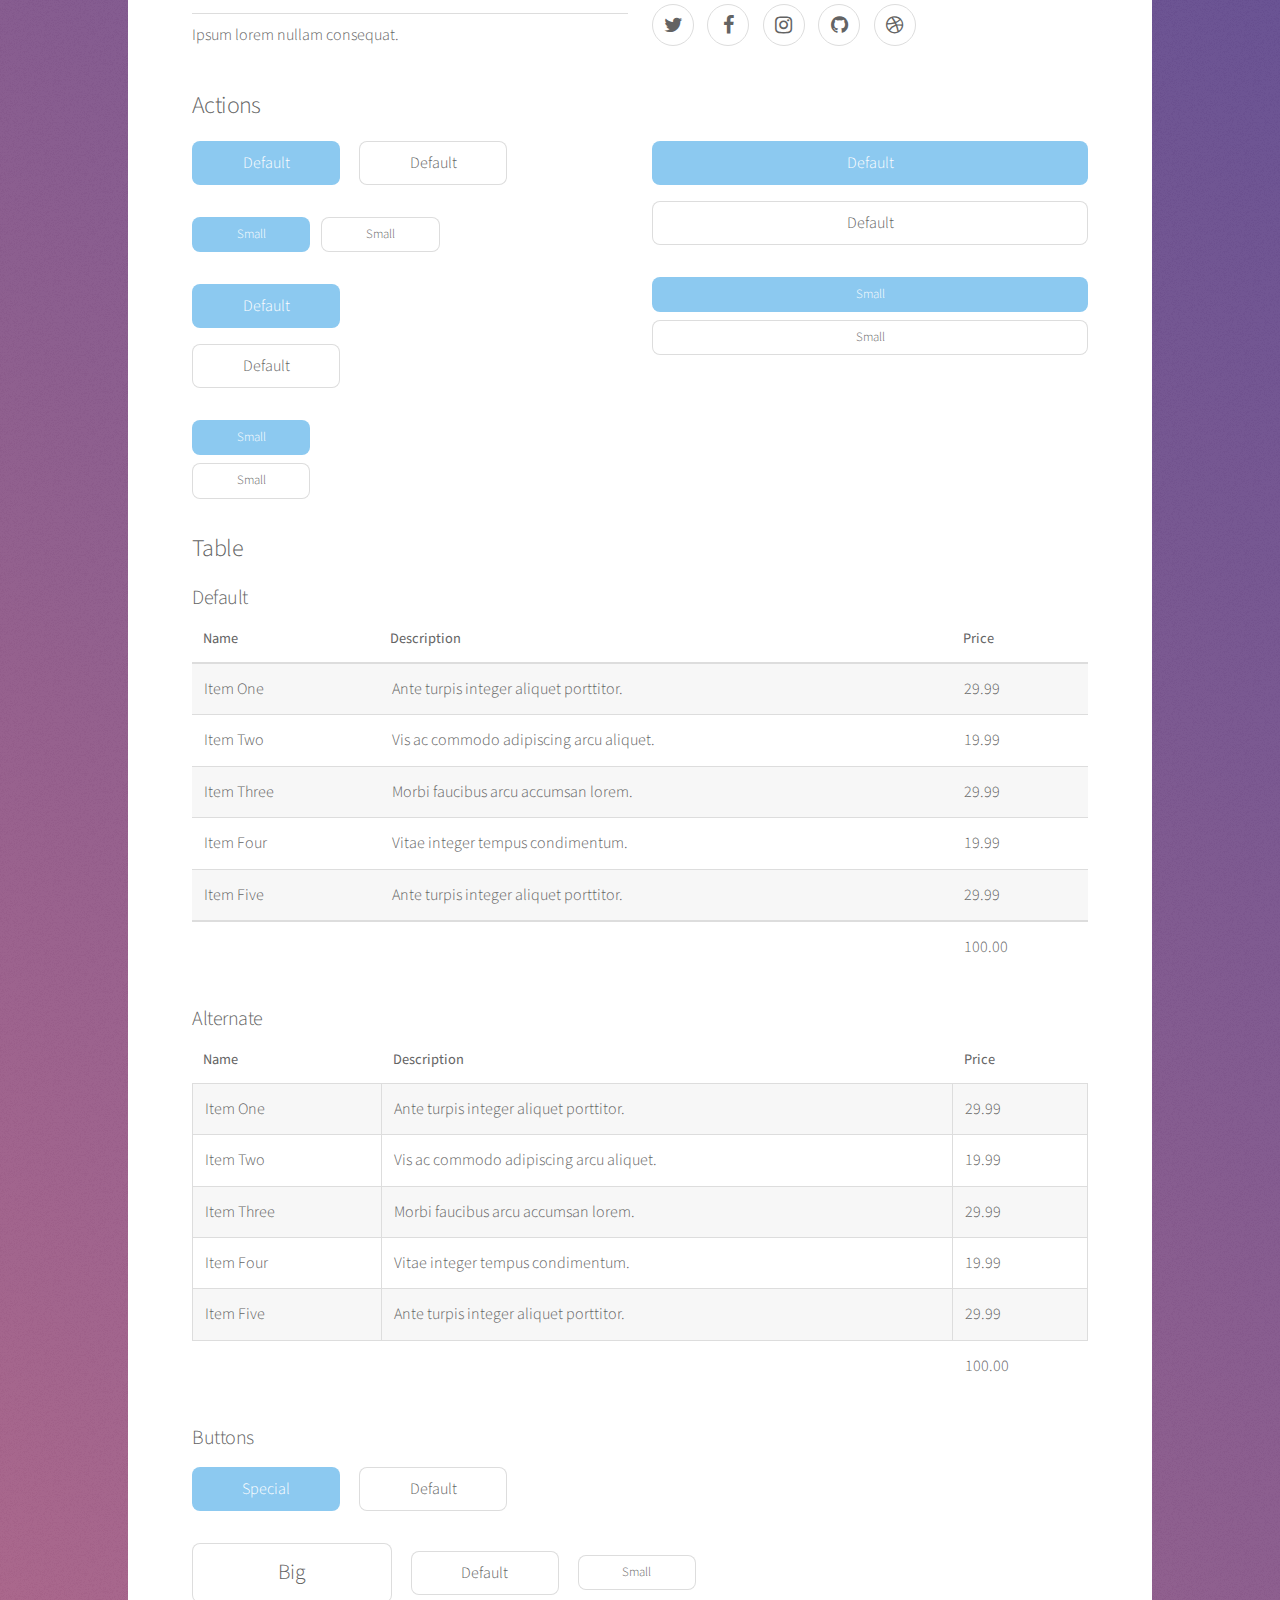
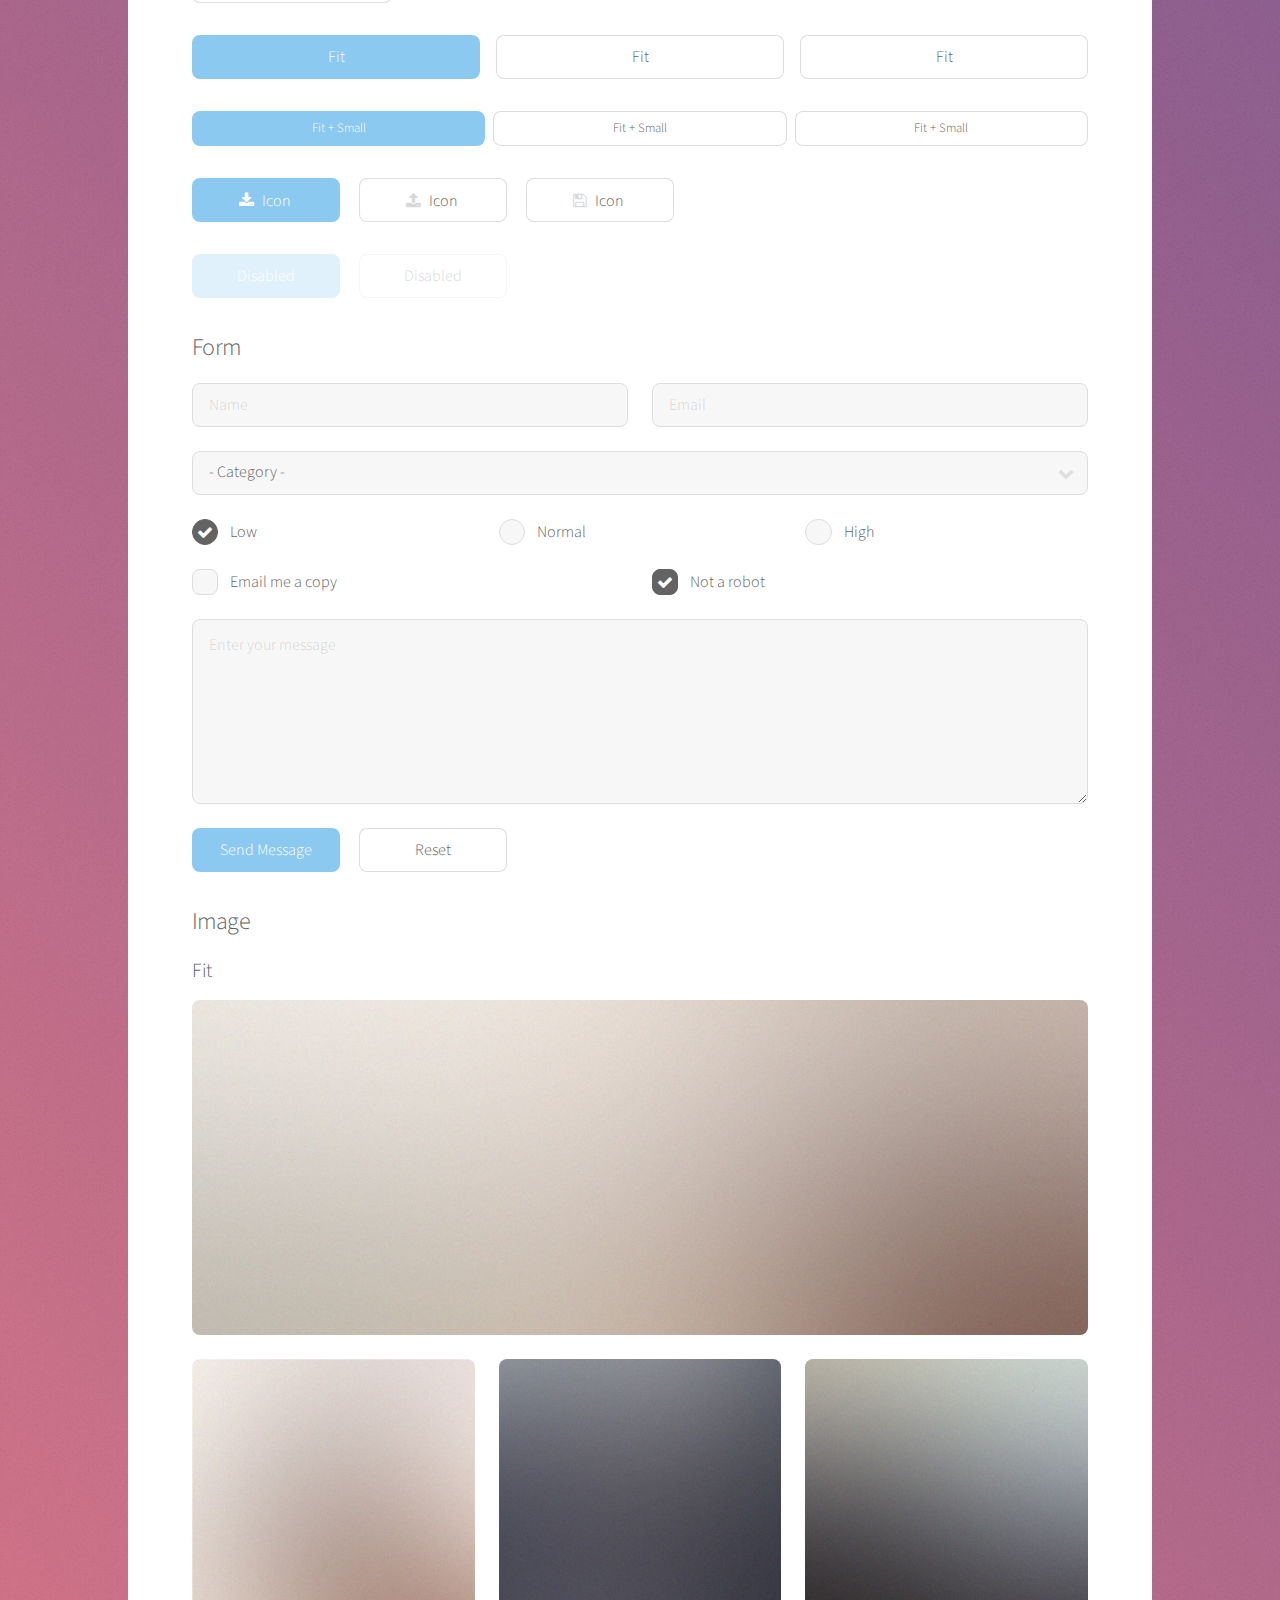
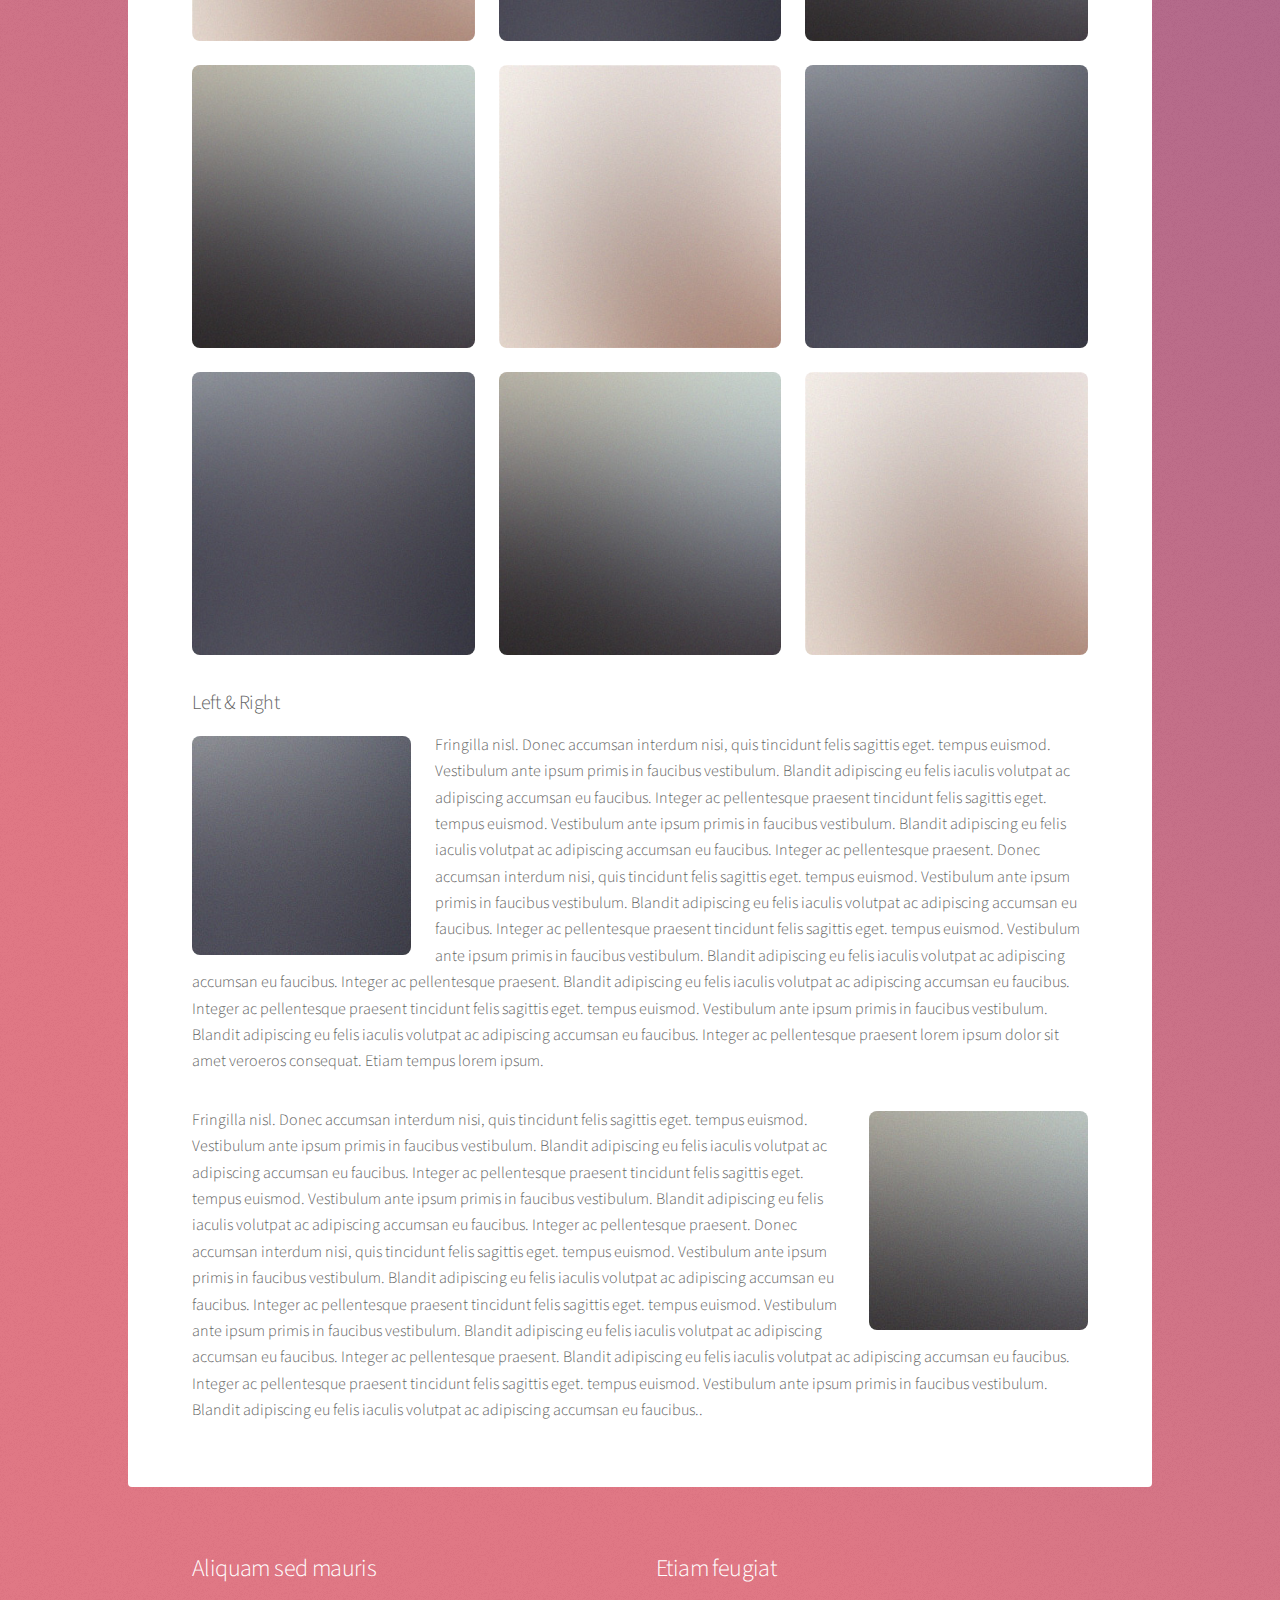
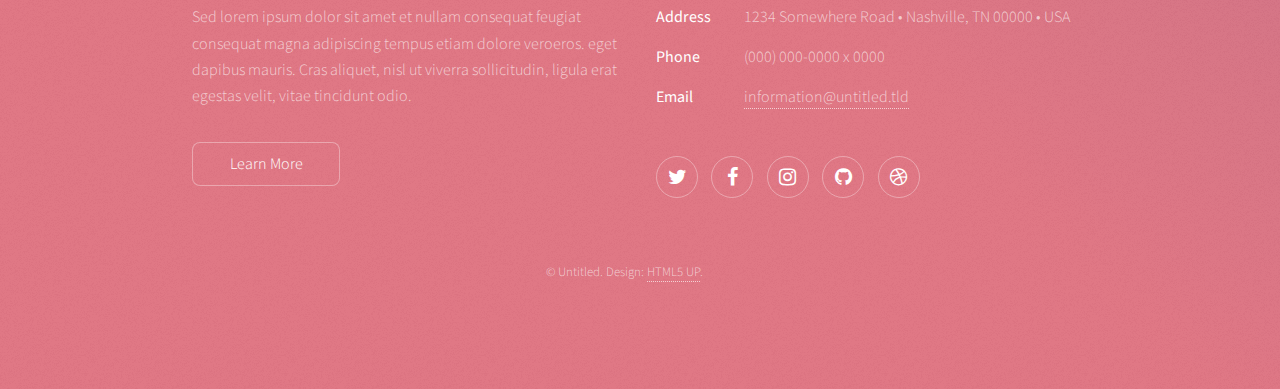
<file: site/front_end/elements.html>
<!DOCTYPE HTML>
<!--
	Stellar by HTML5 UP
	html5up.net | @ajlkn
	Free for personal and commercial use under the CCA 3.0 license (html5up.net/license)
-->
<html>
	<head>
		<title>Elements - Stellar by HTML5 UP</title>
		<meta charset="utf-8" />
		<meta name="viewport" content="width=device-width, initial-scale=1" />
		<!--[if lte IE 8]><script src="assets/js/ie/html5shiv.js"></script><![endif]-->
		<link rel="stylesheet" href="assets/css/main.css" />
		<!--[if lte IE 9]><link rel="stylesheet" href="assets/css/ie9.css" /><![endif]-->
		<!--[if lte IE 8]><link rel="stylesheet" href="assets/css/ie8.css" /><![endif]-->
	</head>
	<body>

		<!-- Wrapper -->
			<div id="wrapper">

				<!-- Header -->
					<header id="header">
						<h1>Elements</h1>
						<p>Ipsum dolor sit amet nullam</p>
					</header>

				<!-- Main -->
					<div id="main">

						<!-- Content -->
							<section id="content" class="main">

								<!-- Text -->
									<section>
										<h2>Text</h2>
										<p>This is <b>bold</b> and this is <strong>strong</strong>. This is <i>italic</i> and this is <em>emphasized</em>.
										This is <sup>superscript</sup> text and this is <sub>subscript</sub> text.
										This is <u>underlined</u> and this is code: <code>for (;;) { ... }</code>. Finally, <a href="#">this is a link</a>.</p>
										<hr />
										<p>Nunc lacinia ante nunc ac lobortis. Interdum adipiscing gravida odio porttitor sem non mi integer non faucibus ornare mi ut ante amet placerat aliquet. Volutpat eu sed ante lacinia sapien lorem accumsan varius montes viverra nibh in adipiscing blandit tempus accumsan.</p>
										<hr />
										<h2>Heading Level 2</h2>
										<h3>Heading Level 3</h3>
										<h4>Heading Level 4</h4>
										<hr />
										<h3>Blockquote</h3>
										<blockquote>Fringilla nisl. Donec accumsan interdum nisi, quis tincidunt felis sagittis eget tempus euismod. Vestibulum ante ipsum primis in faucibus vestibulum. Blandit adipiscing eu felis iaculis volutpat ac adipiscing accumsan faucibus. Vestibulum ante ipsum primis in faucibus lorem ipsum dolor sit amet nullam adipiscing eu felis.</blockquote>
										<h3>Preformatted</h3>
										<pre><code>i = 0;

while (!deck.isInOrder()) {
    print 'Iteration ' + i;
    deck.shuffle();
    i++;
}

print 'It took ' + i + ' iterations to sort the deck.';</code></pre>
									</section>

								<!-- Lists -->
									<section>
										<h2>Lists</h2>
										<div class="row">
											<div class="6u 12u$(medium)">
												<h3>Unordered</h3>
												<ul>
													<li>Dolor pulvinar magna etiam.</li>
													<li>Sagittis sed lorem adipiscing.</li>
													<li>Felis enim etiam feugiat.</li>
													<li>Ipsum lorem nullam consequat.</li>
												</ul>
												<h3>Alternate</h3>
												<ul class="alt">
													<li>Dolor pulvinar magna etiam.</li>
													<li>Sagittis sed lorem adipiscing.</li>
													<li>Felis enim etiam feugiat.</li>
													<li>Ipsum lorem nullam consequat.</li>
												</ul>
											</div>
											<div class="6u$ 12u$(medium)">
												<h3>Ordered</h3>
												<ol>
													<li>Dolor pulvinar etiam.</li>
													<li>Etiam vel felis viverra.</li>
													<li>Felis enim feugiat.</li>
													<li>Dolor pulvinar etiam.</li>
													<li>Etiam vel felis lorem.</li>
													<li>Felis enim et feugiat.</li>
												</ol>
												<h3>Icons</h3>
												<ul class="icons">
													<li><a href="#" class="icon fa-twitter"><span class="label">Twitter</span></a></li>
													<li><a href="#" class="icon fa-facebook"><span class="label">Facebook</span></a></li>
													<li><a href="#" class="icon fa-instagram"><span class="label">Instagram</span></a></li>
													<li><a href="#" class="icon fa-github"><span class="label">GitHub</span></a></li>
													<li><a href="#" class="icon fa-dribbble"><span class="label">Dribbble</span></a></li>
												</ul>
												<ul class="icons">
													<li><a href="#" class="icon alt fa-twitter"><span class="label">Twitter</span></a></li>
													<li><a href="#" class="icon alt fa-facebook"><span class="label">Facebook</span></a></li>
													<li><a href="#" class="icon alt fa-instagram"><span class="label">Instagram</span></a></li>
													<li><a href="#" class="icon alt fa-github"><span class="label">GitHub</span></a></li>
													<li><a href="#" class="icon alt fa-dribbble"><span class="label">Dribbble</span></a></li>
												</ul>
											</div>
										</div>
										<h2>Actions</h2>
										<div class="row">
											<div class="6u 12u$(medium)">
												<ul class="actions">
													<li><a href="#" class="button special">Default</a></li>
													<li><a href="#" class="button">Default</a></li>
												</ul>
												<ul class="actions small">
													<li><a href="#" class="button special small">Small</a></li>
													<li><a href="#" class="button small">Small</a></li>
												</ul>
												<ul class="actions vertical">
													<li><a href="#" class="button special">Default</a></li>
													<li><a href="#" class="button">Default</a></li>
												</ul>
												<ul class="actions vertical small">
													<li><a href="#" class="button special small">Small</a></li>
													<li><a href="#" class="button small">Small</a></li>
												</ul>
											</div>
											<div class="6u 12u$(medium)">
												<ul class="actions vertical">
													<li><a href="#" class="button special fit">Default</a></li>
													<li><a href="#" class="button fit">Default</a></li>
												</ul>
												<ul class="actions vertical small">
													<li><a href="#" class="button special small fit">Small</a></li>
													<li><a href="#" class="button small fit">Small</a></li>
												</ul>
											</div>
										</div>
									</section>

								<!-- Table -->
									<section>
										<h2>Table</h2>
										<h3>Default</h3>
										<div class="table-wrapper">
											<table>
												<thead>
													<tr>
														<th>Name</th>
														<th>Description</th>
														<th>Price</th>
													</tr>
												</thead>
												<tbody>
													<tr>
														<td>Item One</td>
														<td>Ante turpis integer aliquet porttitor.</td>
														<td>29.99</td>
													</tr>
													<tr>
														<td>Item Two</td>
														<td>Vis ac commodo adipiscing arcu aliquet.</td>
														<td>19.99</td>
													</tr>
													<tr>
														<td>Item Three</td>
														<td> Morbi faucibus arcu accumsan lorem.</td>
														<td>29.99</td>
													</tr>
													<tr>
														<td>Item Four</td>
														<td>Vitae integer tempus condimentum.</td>
														<td>19.99</td>
													</tr>
													<tr>
														<td>Item Five</td>
														<td>Ante turpis integer aliquet porttitor.</td>
														<td>29.99</td>
													</tr>
												</tbody>
												<tfoot>
													<tr>
														<td colspan="2"></td>
														<td>100.00</td>
													</tr>
												</tfoot>
											</table>
										</div>

										<h3>Alternate</h3>
										<div class="table-wrapper">
											<table class="alt">
												<thead>
													<tr>
														<th>Name</th>
														<th>Description</th>
														<th>Price</th>
													</tr>
												</thead>
												<tbody>
													<tr>
														<td>Item One</td>
														<td>Ante turpis integer aliquet porttitor.</td>
														<td>29.99</td>
													</tr>
													<tr>
														<td>Item Two</td>
														<td>Vis ac commodo adipiscing arcu aliquet.</td>
														<td>19.99</td>
													</tr>
													<tr>
														<td>Item Three</td>
														<td> Morbi faucibus arcu accumsan lorem.</td>
														<td>29.99</td>
													</tr>
													<tr>
														<td>Item Four</td>
														<td>Vitae integer tempus condimentum.</td>
														<td>19.99</td>
													</tr>
													<tr>
														<td>Item Five</td>
														<td>Ante turpis integer aliquet porttitor.</td>
														<td>29.99</td>
													</tr>
												</tbody>
												<tfoot>
													<tr>
														<td colspan="2"></td>
														<td>100.00</td>
													</tr>
												</tfoot>
											</table>
										</div>
									</section>

								<!-- Buttons -->
									<section>
										<h3>Buttons</h3>
										<ul class="actions">
											<li><a href="#" class="button special">Special</a></li>
											<li><a href="#" class="button">Default</a></li>
										</ul>
										<ul class="actions">
											<li><a href="#" class="button big">Big</a></li>
											<li><a href="#" class="button">Default</a></li>
											<li><a href="#" class="button small">Small</a></li>
										</ul>
										<ul class="actions fit">
											<li><a href="#" class="button special fit">Fit</a></li>
											<li><a href="#" class="button fit">Fit</a></li>
											<li><a href="#" class="button fit">Fit</a></li>
										</ul>
										<ul class="actions fit small">
											<li><a href="#" class="button special fit small">Fit + Small</a></li>
											<li><a href="#" class="button fit small">Fit + Small</a></li>
											<li><a href="#" class="button fit small">Fit + Small</a></li>
										</ul>
										<ul class="actions">
											<li><a href="#" class="button special icon fa-download">Icon</a></li>
											<li><a href="#" class="button icon fa-upload">Icon</a></li>
											<li><a href="#" class="button icon fa-save">Icon</a></li>
										</ul>
										<ul class="actions">
											<li><span class="button special disabled">Disabled</span></li>
											<li><span class="button disabled">Disabled</span></li>
										</ul>
									</section>

								<!-- Form -->
									<section>
										<h2>Form</h2>
										<form method="post" action="#">
											<div class="row uniform">
												<div class="6u 12u$(xsmall)">
													<input type="text" name="demo-name" id="demo-name" value="" placeholder="Name" />
												</div>
												<div class="6u$ 12u$(xsmall)">
													<input type="email" name="demo-email" id="demo-email" value="" placeholder="Email" />
												</div>
												<div class="12u$">
													<div class="select-wrapper">
														<select name="demo-category" id="demo-category">
															<option value="">- Category -</option>
															<option value="1">Manufacturing</option>
															<option value="1">Shipping</option>
															<option value="1">Administration</option>
															<option value="1">Human Resources</option>
														</select>
													</div>
												</div>
												<div class="4u 12u$(small)">
													<input type="radio" id="demo-priority-low" name="demo-priority" checked>
													<label for="demo-priority-low">Low</label>
												</div>
												<div class="4u 12u$(small)">
													<input type="radio" id="demo-priority-normal" name="demo-priority">
													<label for="demo-priority-normal">Normal</label>
												</div>
												<div class="4u$ 12u$(small)">
													<input type="radio" id="demo-priority-high" name="demo-priority">
													<label for="demo-priority-high">High</label>
												</div>
												<div class="6u 12u$(small)">
													<input type="checkbox" id="demo-copy" name="demo-copy">
													<label for="demo-copy">Email me a copy</label>
												</div>
												<div class="6u$ 12u$(small)">
													<input type="checkbox" id="demo-human" name="demo-human" checked>
													<label for="demo-human">Not a robot</label>
												</div>
												<div class="12u$">
													<textarea name="demo-message" id="demo-message" placeholder="Enter your message" rows="6"></textarea>
												</div>
												<div class="12u$">
													<ul class="actions">
														<li><input type="submit" value="Send Message" class="special" /></li>
														<li><input type="reset" value="Reset" /></li>
													</ul>
												</div>
											</div>
										</form>
									</section>

								<!-- Image -->
									<section>
										<h2>Image</h2>
										<h3>Fit</h3>
										<div class="box alt">
											<div class="row uniform">
												<div class="12u$"><span class="image fit"><img src="images/pic04.jpg" alt="" /></span></div>
												<div class="4u"><span class="image fit"><img src="images/pic01.jpg" alt="" /></span></div>
												<div class="4u"><span class="image fit"><img src="images/pic02.jpg" alt="" /></span></div>
												<div class="4u$"><span class="image fit"><img src="images/pic03.jpg" alt="" /></span></div>
												<div class="4u"><span class="image fit"><img src="images/pic03.jpg" alt="" /></span></div>
												<div class="4u"><span class="image fit"><img src="images/pic01.jpg" alt="" /></span></div>
												<div class="4u$"><span class="image fit"><img src="images/pic02.jpg" alt="" /></span></div>
												<div class="4u"><span class="image fit"><img src="images/pic02.jpg" alt="" /></span></div>
												<div class="4u"><span class="image fit"><img src="images/pic03.jpg" alt="" /></span></div>
												<div class="4u$"><span class="image fit"><img src="images/pic01.jpg" alt="" /></span></div>
											</div>
										</div>
										<h3>Left &amp; Right</h3>
										<p><span class="image left"><img src="images/pic05.jpg" alt="" /></span>Fringilla nisl. Donec accumsan interdum nisi, quis tincidunt felis sagittis eget. tempus euismod. Vestibulum ante ipsum primis in faucibus vestibulum. Blandit adipiscing eu felis iaculis volutpat ac adipiscing accumsan eu faucibus. Integer ac pellentesque praesent tincidunt felis sagittis eget. tempus euismod. Vestibulum ante ipsum primis in faucibus vestibulum. Blandit adipiscing eu felis iaculis volutpat ac adipiscing accumsan eu faucibus. Integer ac pellentesque praesent. Donec accumsan interdum nisi, quis tincidunt felis sagittis eget. tempus euismod. Vestibulum ante ipsum primis in faucibus vestibulum. Blandit adipiscing eu felis iaculis volutpat ac adipiscing accumsan eu faucibus. Integer ac pellentesque praesent tincidunt felis sagittis eget. tempus euismod. Vestibulum ante ipsum primis in faucibus vestibulum. Blandit adipiscing eu felis iaculis volutpat ac adipiscing accumsan eu faucibus. Integer ac pellentesque praesent. Blandit adipiscing eu felis iaculis volutpat ac adipiscing accumsan eu faucibus. Integer ac pellentesque praesent tincidunt felis sagittis eget. tempus euismod. Vestibulum ante ipsum primis in faucibus vestibulum. Blandit adipiscing eu felis iaculis volutpat ac adipiscing accumsan eu faucibus. Integer ac pellentesque praesent lorem ipsum dolor sit amet veroeros consequat. Etiam tempus lorem ipsum.</p>
										<p><span class="image right"><img src="images/pic06.jpg" alt="" /></span>Fringilla nisl. Donec accumsan interdum nisi, quis tincidunt felis sagittis eget. tempus euismod. Vestibulum ante ipsum primis in faucibus vestibulum. Blandit adipiscing eu felis iaculis volutpat ac adipiscing accumsan eu faucibus. Integer ac pellentesque praesent tincidunt felis sagittis eget. tempus euismod. Vestibulum ante ipsum primis in faucibus vestibulum. Blandit adipiscing eu felis iaculis volutpat ac adipiscing accumsan eu faucibus. Integer ac pellentesque praesent. Donec accumsan interdum nisi, quis tincidunt felis sagittis eget. tempus euismod. Vestibulum ante ipsum primis in faucibus vestibulum. Blandit adipiscing eu felis iaculis volutpat ac adipiscing accumsan eu faucibus. Integer ac pellentesque praesent tincidunt felis sagittis eget. tempus euismod. Vestibulum ante ipsum primis in faucibus vestibulum. Blandit adipiscing eu felis iaculis volutpat ac adipiscing accumsan eu faucibus. Integer ac pellentesque praesent. Blandit adipiscing eu felis iaculis volutpat ac adipiscing accumsan eu faucibus. Integer ac pellentesque praesent tincidunt felis sagittis eget. tempus euismod. Vestibulum ante ipsum primis in faucibus vestibulum. Blandit adipiscing eu felis iaculis volutpat ac adipiscing accumsan eu faucibus..</p>
									</section>

							</section>

					</div>

				<!-- Footer -->
					<footer id="footer">
						<section>
							<h2>Aliquam sed mauris</h2>
							<p>Sed lorem ipsum dolor sit amet et nullam consequat feugiat consequat magna adipiscing tempus etiam dolore veroeros. eget dapibus mauris. Cras aliquet, nisl ut viverra sollicitudin, ligula erat egestas velit, vitae tincidunt odio.</p>
							<ul class="actions">
								<li><a href="#" class="button">Learn More</a></li>
							</ul>
						</section>
						<section>
							<h2>Etiam feugiat</h2>
							<dl class="alt">
								<dt>Address</dt>
								<dd>1234 Somewhere Road &bull; Nashville, TN 00000 &bull; USA</dd>
								<dt>Phone</dt>
								<dd>(000) 000-0000 x 0000</dd>
								<dt>Email</dt>
								<dd><a href="#">information@untitled.tld</a></dd>
							</dl>
							<ul class="icons">
								<li><a href="#" class="icon fa-twitter alt"><span class="label">Twitter</span></a></li>
								<li><a href="#" class="icon fa-facebook alt"><span class="label">Facebook</span></a></li>
								<li><a href="#" class="icon fa-instagram alt"><span class="label">Instagram</span></a></li>
								<li><a href="#" class="icon fa-github alt"><span class="label">GitHub</span></a></li>
								<li><a href="#" class="icon fa-dribbble alt"><span class="label">Dribbble</span></a></li>
							</ul>
						</section>
						<p class="copyright">&copy; Untitled. Design: <a href="https://html5up.net">HTML5 UP</a>.</p>
					</footer>

			</div>

		<!-- Scripts -->
			<script src="assets/js/jquery.min.js"></script>
			<script src="assets/js/jquery.scrollex.min.js"></script>
			<script src="assets/js/jquery.scrolly.min.js"></script>
			<script src="assets/js/skel.min.js"></script>
			<script src="assets/js/util.js"></script>
			<!--[if lte IE 8]><script src="assets/js/ie/respond.min.js"></script><![endif]-->
			<script src="assets/js/main.js"></script>

	</body>
</html>
</file>
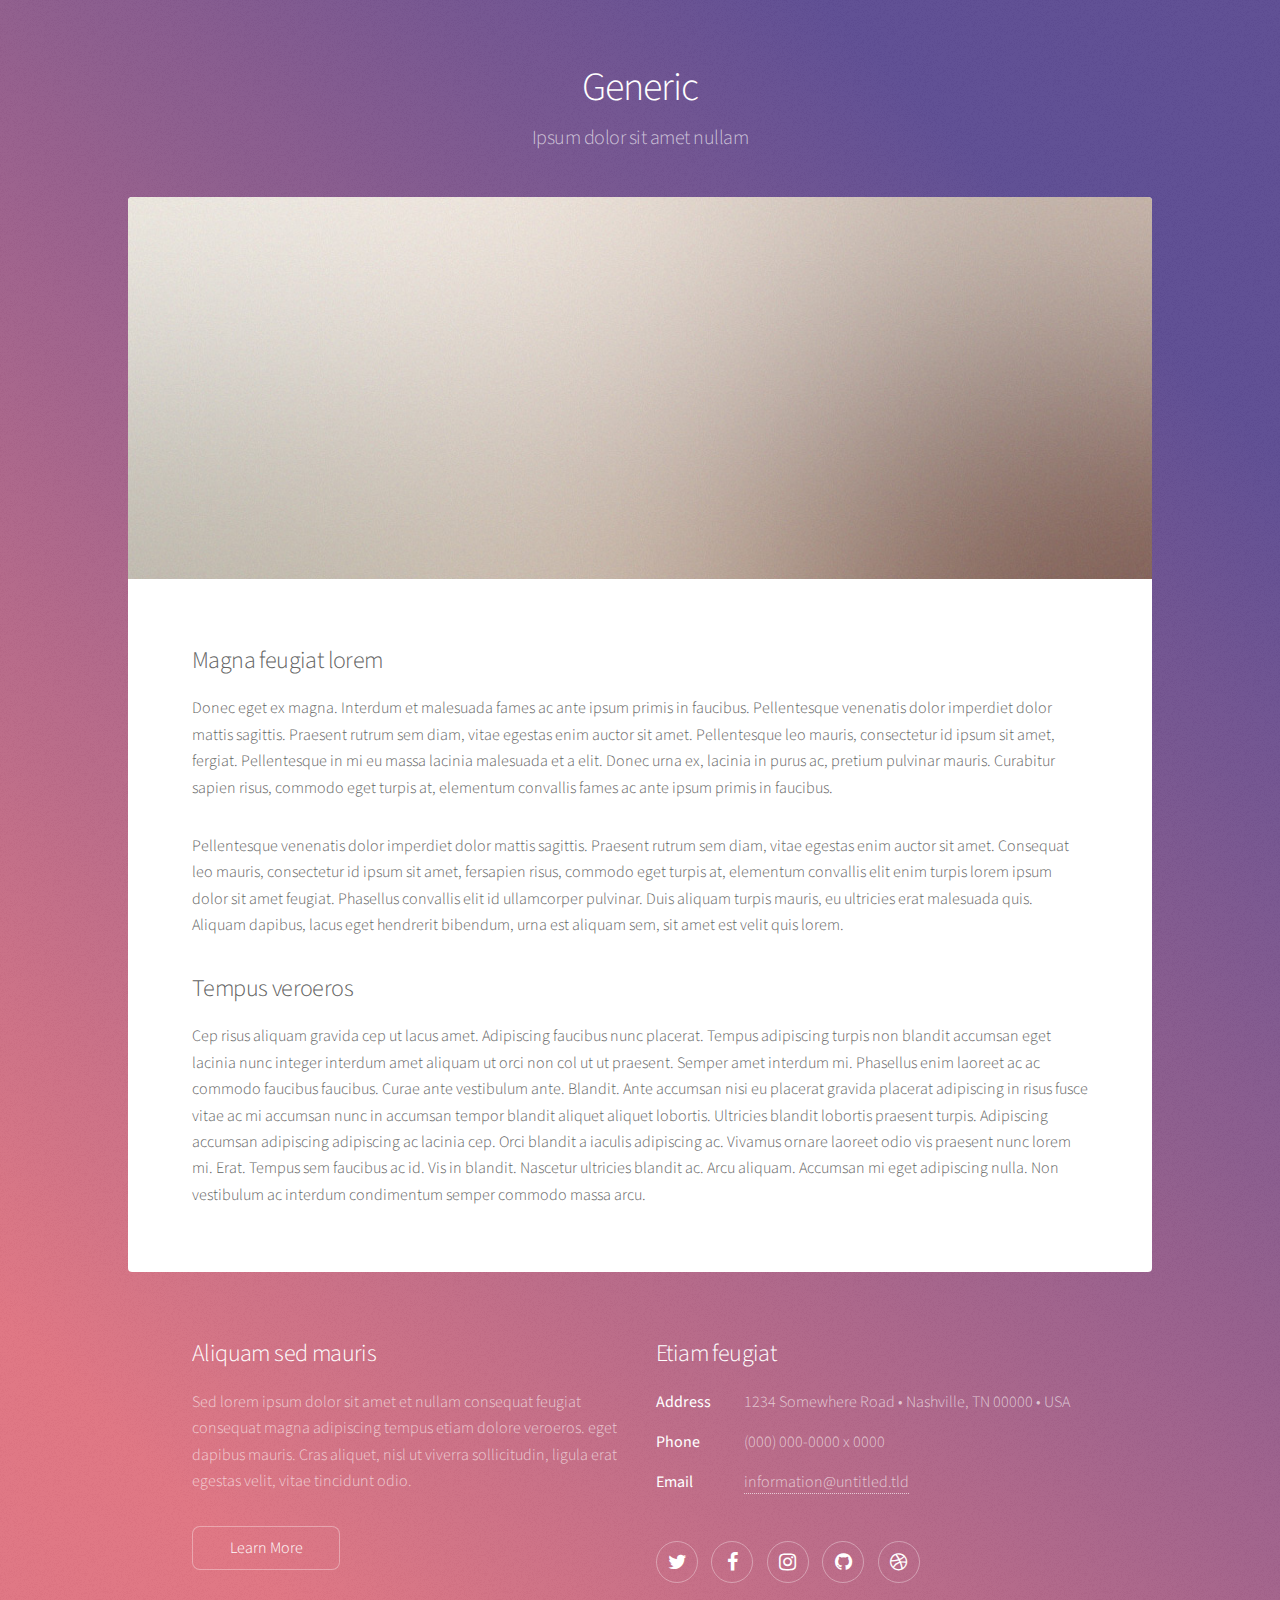
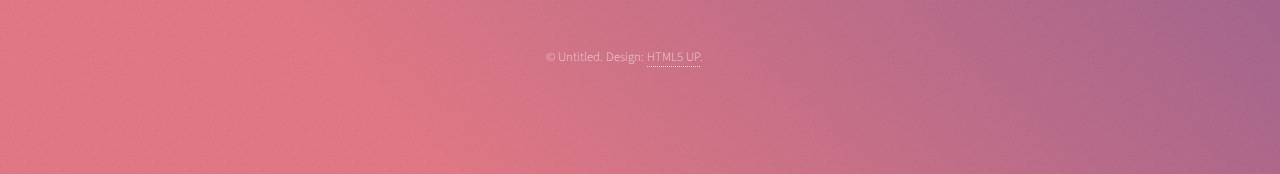
<file: site/front_end/generic.html>
<!DOCTYPE HTML>
<!--
	Stellar by HTML5 UP
	html5up.net | @ajlkn
	Free for personal and commercial use under the CCA 3.0 license (html5up.net/license)
-->
<html>
	<head>
		<title>Generic - Stellar by HTML5 UP</title>
		<meta charset="utf-8" />
		<meta name="viewport" content="width=device-width, initial-scale=1" />
		<!--[if lte IE 8]><script src="assets/js/ie/html5shiv.js"></script><![endif]-->
		<link rel="stylesheet" href="assets/css/main.css" />
		<!--[if lte IE 9]><link rel="stylesheet" href="assets/css/ie9.css" /><![endif]-->
		<!--[if lte IE 8]><link rel="stylesheet" href="assets/css/ie8.css" /><![endif]-->
	</head>
	<body>

		<!-- Wrapper -->
			<div id="wrapper">

				<!-- Header -->
					<header id="header">
						<h1>Generic</h1>
						<p>Ipsum dolor sit amet nullam</p>
					</header>

				<!-- Main -->
					<div id="main">

						<!-- Content -->
							<section id="content" class="main">
								<span class="image main"><img src="images/pic04.jpg" alt="" /></span>
								<h2>Magna feugiat lorem</h2>
								<p>Donec eget ex magna. Interdum et malesuada fames ac ante ipsum primis in faucibus. Pellentesque venenatis dolor imperdiet dolor mattis sagittis. Praesent rutrum sem diam, vitae egestas enim auctor sit amet. Pellentesque leo mauris, consectetur id ipsum sit amet, fergiat. Pellentesque in mi eu massa lacinia malesuada et a elit. Donec urna ex, lacinia in purus ac, pretium pulvinar mauris. Curabitur sapien risus, commodo eget turpis at, elementum convallis fames ac ante ipsum primis in faucibus.</p>
								<p>Pellentesque venenatis dolor imperdiet dolor mattis sagittis. Praesent rutrum sem diam, vitae egestas enim auctor sit amet. Consequat leo mauris, consectetur id ipsum sit amet, fersapien risus, commodo eget turpis at, elementum convallis elit enim turpis lorem ipsum dolor sit amet feugiat. Phasellus convallis elit id ullamcorper pulvinar. Duis aliquam turpis mauris, eu ultricies erat malesuada quis. Aliquam dapibus, lacus eget hendrerit bibendum, urna est aliquam sem, sit amet est velit quis lorem.</p>
								<h2>Tempus veroeros</h2>
								<p>Cep risus aliquam gravida cep ut lacus amet. Adipiscing faucibus nunc placerat. Tempus adipiscing turpis non blandit accumsan eget lacinia nunc integer interdum amet aliquam ut orci non col ut ut praesent. Semper amet interdum mi. Phasellus enim laoreet ac ac commodo faucibus faucibus. Curae ante vestibulum ante. Blandit. Ante accumsan nisi eu placerat gravida placerat adipiscing in risus fusce vitae ac mi accumsan nunc in accumsan tempor blandit aliquet aliquet lobortis. Ultricies blandit lobortis praesent turpis. Adipiscing accumsan adipiscing adipiscing ac lacinia cep. Orci blandit a iaculis adipiscing ac. Vivamus ornare laoreet odio vis praesent nunc lorem mi. Erat. Tempus sem faucibus ac id. Vis in blandit. Nascetur ultricies blandit ac. Arcu aliquam. Accumsan mi eget adipiscing nulla. Non vestibulum ac interdum condimentum semper commodo massa arcu.</p>
							</section>

					</div>

				<!-- Footer -->
					<footer id="footer">
						<section>
							<h2>Aliquam sed mauris</h2>
							<p>Sed lorem ipsum dolor sit amet et nullam consequat feugiat consequat magna adipiscing tempus etiam dolore veroeros. eget dapibus mauris. Cras aliquet, nisl ut viverra sollicitudin, ligula erat egestas velit, vitae tincidunt odio.</p>
							<ul class="actions">
								<li><a href="#" class="button">Learn More</a></li>
							</ul>
						</section>
						<section>
							<h2>Etiam feugiat</h2>
							<dl class="alt">
								<dt>Address</dt>
								<dd>1234 Somewhere Road &bull; Nashville, TN 00000 &bull; USA</dd>
								<dt>Phone</dt>
								<dd>(000) 000-0000 x 0000</dd>
								<dt>Email</dt>
								<dd><a href="#">information@untitled.tld</a></dd>
							</dl>
							<ul class="icons">
								<li><a href="#" class="icon fa-twitter alt"><span class="label">Twitter</span></a></li>
								<li><a href="#" class="icon fa-facebook alt"><span class="label">Facebook</span></a></li>
								<li><a href="#" class="icon fa-instagram alt"><span class="label">Instagram</span></a></li>
								<li><a href="#" class="icon fa-github alt"><span class="label">GitHub</span></a></li>
								<li><a href="#" class="icon fa-dribbble alt"><span class="label">Dribbble</span></a></li>
							</ul>
						</section>
						<p class="copyright">&copy; Untitled. Design: <a href="https://html5up.net">HTML5 UP</a>.</p>
					</footer>

			</div>

		<!-- Scripts -->
			<script src="assets/js/jquery.min.js"></script>
			<script src="assets/js/jquery.scrollex.min.js"></script>
			<script src="assets/js/jquery.scrolly.min.js"></script>
			<script src="assets/js/skel.min.js"></script>
			<script src="assets/js/util.js"></script>
			<!--[if lte IE 8]><script src="assets/js/ie/respond.min.js"></script><![endif]-->
			<script src="assets/js/main.js"></script>

	</body>
</html>
</file>
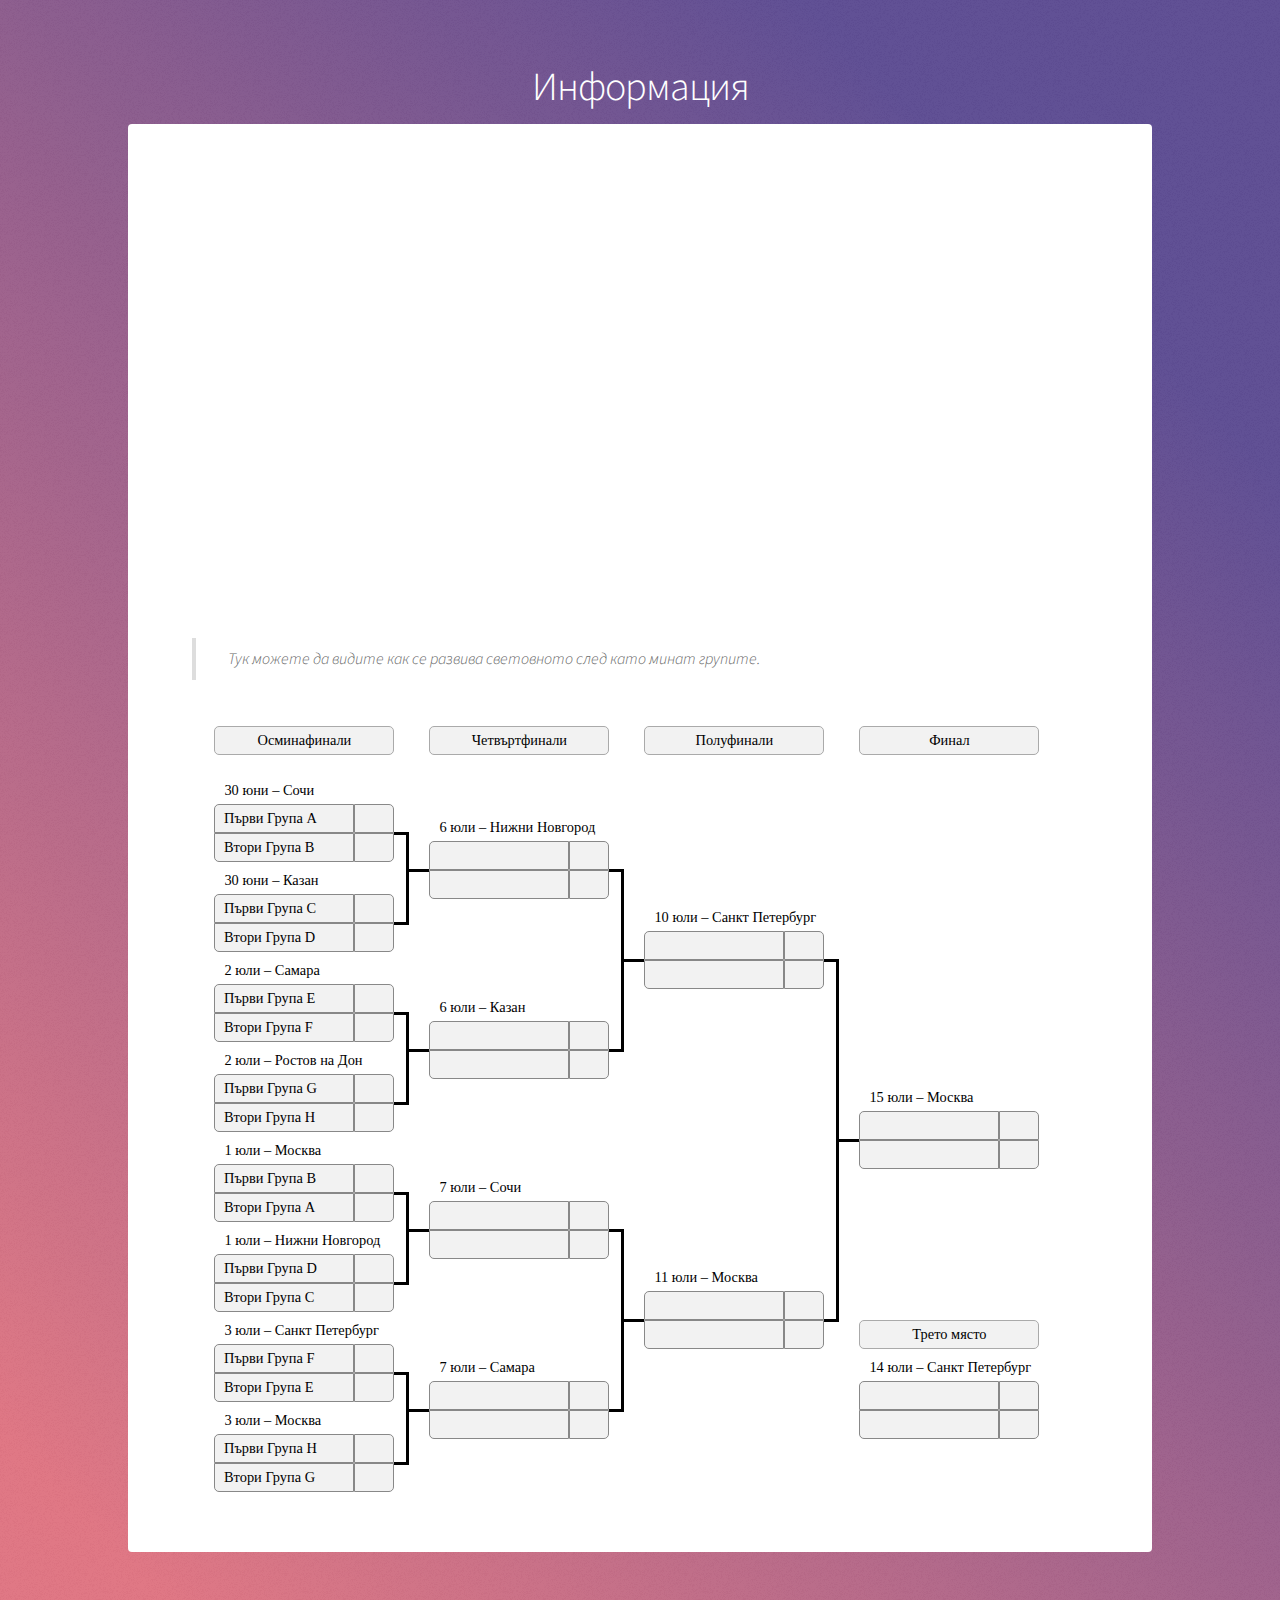
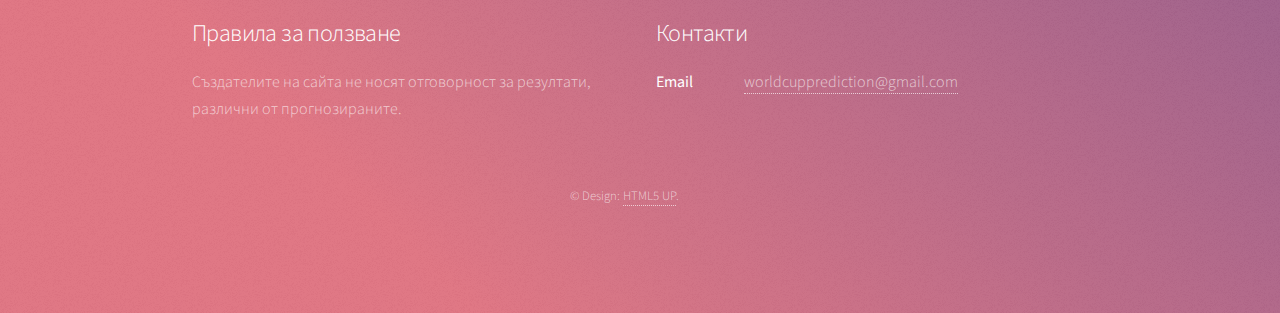
<file: site/front_end/information.html>
<!DOCTYPE HTML>
<!--
	Stellar by HTML5 UP
	html5up.net | @ajlkn
	Free for personal and commercial use under the CCA 3.0 license (html5up.net/license)
-->
<html>
	<head>
		<title>Generic - Stellar by HTML5 UP</title>
		<meta charset="utf-8" />
		<meta name="viewport" content="width=device-width, initial-scale=1" />
		<!--[if lte IE 8]><script src="assets/js/ie/html5shiv.js"></script><![endif]-->
		<link rel="stylesheet" href="assets/css/main.css" />
		<!--[if lte IE 9]><link rel="stylesheet" href="assets/css/ie9.css" /><![endif]-->
		<!--[if lte IE 8]><link rel="stylesheet" href="assets/css/ie8.css" /><![endif]-->
	</head>
	<body>

		<!-- Wrapper -->
			<div id="wrapper">

				<!-- Header -->
					<header id="header">
						<h1>Информация</h1>
					</header>

				<!-- Main -->
					<div id="main">

						<!-- Content -->
							<section id="content" class="main">
								<span class="image main"><div style="background: url('https://images.pexels.com/photos/47730/the-ball-stadion-football-the-pitch-47730.jpeg') center / cover; height: 450px; width: 100%; border-top-left-radius: 5px; border-top-right-radius: 5px;"></div></span>
								<blockquote>Тук можете да видите как се развива световното след като минат групите.</blockquote>
								<iframe src="matches.html" width="100%", height="800px">
								
								</iframe>
							</section>

					</div>

				<!-- Footer -->
				<footer id="footer">
						<section>
							<h2>Правила за ползване</h2>
							<p>Създателите на сайта не носят отговорност за резултати, различни от прогнозираните.</p>	
						</section>
						<section>
							<h2>Контакти</h2>
							<dl class="alt">
								<dt>Email</dt>
								<dd><a href="#">worldcupprediction@gmail.com</a></dd>
							</dl>
							<!-- <ul class="actions">
								<li><a href="generic.html" class="button">Научете повече</a></li>
							</ul> -->
							<!-- <ul class="icons">
								<li><a href="#" class="icon fa-twitter alt"><span class="label">Twitter</span></a></li>
								<li><a href="#" class="icon fa-github alt"><span class="label">GitHub</span></a></li>
							</ul> -->					
						</section>
						<p class="copyright">&copy; Design: <a href="https://html5up.net">HTML5 UP</a>.</p>
					</footer>

			</div>

		<!-- Scripts -->
			<script src="assets/js/jquery.min.js"></script>
			<script src="assets/js/jquery.scrollex.min.js"></script>
			<script src="assets/js/jquery.scrolly.min.js"></script>
			<script src="assets/js/skel.min.js"></script>
			<script src="assets/js/util.js"></script>
			<!--[if lte IE 8]><script src="assets/js/ie/respond.min.js"></script><![endif]-->
			<script src="assets/js/main.js"></script>

	</body>
</html>
</file>
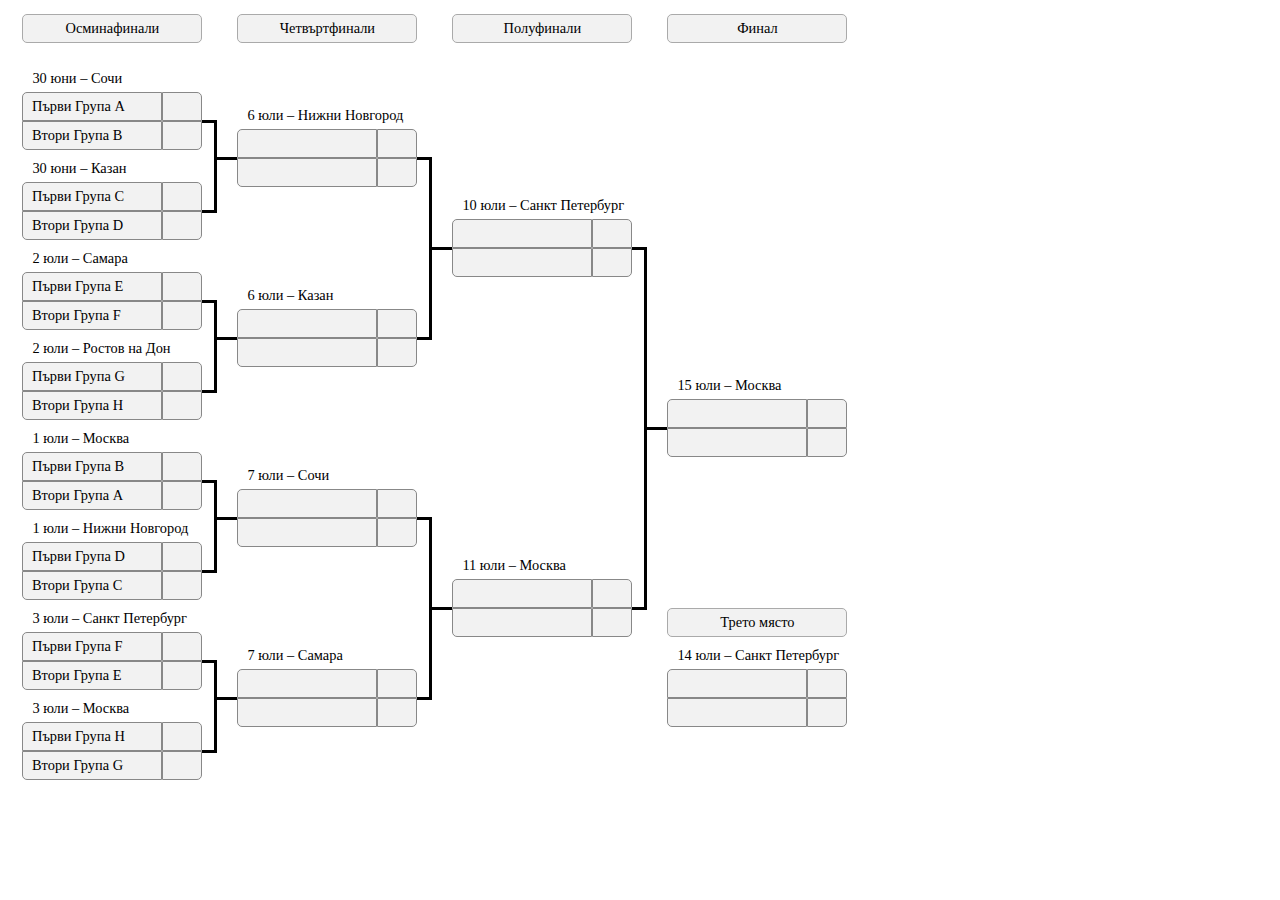
<file: site/front_end/matches.html>
<html>
    <head>
        <meta charset="utf-8">
        <style>
            .title{
                text-align: center;
                border:1px solid #aaa;
                background: #f2f2f2;
                padding: 5px;
                border-radius: 5px;
            }
            .link{
                text-decoration: none;
                color: black;
            }

            .link:hover{
                background: darkgray;
                border-radius: 5px;
                padding: 2px;
            }

            .linkWrap{
                padding: 10px 0px 5px 10px;
            }
            .box-top-left{
                padding: 5px;
                border-top-left-radius: 5px;
                border:1px solid #888;
                background: #f2f2f2;
            }
            .box-bottom-left{
                padding: 5px;
                border-bottom-left-radius: 5px;
                border:1px solid #888;
                background: #f2f2f2;
            }
            .box-top-right{
                padding: 5px;
                border-top-right-radius: 5px;
                border:1px solid #888;
                background: #f2f2f2;
            }
            .box-bottom-right{
                padding: 5px;
                border-bottom-right-radius: 5px;
                border:1px solid #888;
                background: #f2f2f2;
            }
        </style>
    </head>
    <body>
        <table border="0" cellpadding="0" cellspacing="0" style="font-size: 90%; margin:1em 2em 1em 1em;">
            <tbody>
                <tr>
                    <td height="5"></td>
                    <td colspan="2" class="title">Осминафинали</td>
                    <td colspan="2"></td>
                    <td colspan="2" class="title">Четвъртфинали</td>
                    <td colspan="2"></td>
                    <td colspan="2" class="title">Полуфинали</td>
                    <td colspan="2"></td>
                    <td colspan="2" class="title">Финал</td>
                </tr>
                <tr>
                    <td height="5"></td>
                    <td width="140">&#160;</td>
                    <td width="40">&#160;</td>
                    <td width="15">&#160;</td>
                    <td width="20">&#160;</td>
                    <td width="140">&#160;</td>
                    <td width="40">&#160;</td>
                    <td width="15">&#160;</td>
                    <td width="20">&#160;</td>
                    <td width="140">&#160;</td>
                    <td width="40">&#160;</td>
                    <td width="15">&#160;</td>
                    <td width="20">&#160;</td>
                    <td width="140">&#160;</td>
                    <td width="40">&#160;</td>
                </tr>
                <tr>
                    <td height="5"></td>
                    <td colspan="2" rowspan="2" class="linkWrap">30 юни – <a class="link" href="">Сочи</a></td>
                    <td rowspan="4" style="border-width:0 0 1px 0; border-style: solid;border-color:black;"></td>
                    <td rowspan="7" style="border-width:0 0 1px 0; border-style: solid;border-color:black;">&#160;</td>
                    <td colspan="2" rowspan="3"></td>
                    <td rowspan="7" style="border-width:0 0 1px 0; border-style: solid;border-color:black;">&#160;</td>
                    <td rowspan="13" style="border-width:0 0 1px 0; border-style: solid;border-color:black;">&#160;</td>
                    <td colspan="2" rowspan="9"></td>
                    <td rowspan="13" style="border-width:0 0 1px 0; border-style: solid;border-color:black;">&#160;</td>
                    <td rowspan="25" style="border-width:0 0 1px 0; border-style: solid;border-color:black;">&#160;</td>
                    <td colspan="2" rowspan="21"></td>
                </tr>
                <tr>
                    <td height="5"></td>
                </tr>
                <tr>
                    <td height="5"></td>
                    <td rowspan="2" class="box-top-left">&#160;Първи Група A</td>
                    <td rowspan="2" class="box-top-right">&#160;
                        <!-- Name -->
                    </td>
                </tr>
                <tr>
                    <td height="5"></td>
                    <td colspan="2" rowspan="2" class="linkWrap">6 юли – <a class="link" href="" class="new">Нижни Новгород</a></td>
                </tr>
                <tr>
                    <td height="5"></td>
                    <td rowspan="2" class="box-bottom-left">&#160;Втори Група B</td>
                    <td rowspan="2" class="box-bottom-right">&#160;
                        <!-- Name -->
                    </td>
                    <td rowspan="6" style="border-width:2px 3px 1px 0; border-style: solid;border-color:black;">&#160;</td>
                </tr>
                <tr>
                    <td height="5"></td>
                    <td rowspan="2" class="box-top-left">&#160;</td>
                    <td rowspan="2" class="box-top-right">&#160;</td>
                </tr>
                <tr>
                    <td height="5"></td>
                    <td colspan="2" rowspan="2" class="linkWrap">30 юни – <a class="link" href="">Казан</a></td>
                </tr>
                <tr>
                    <td height="5"></td>
                    <td rowspan="12" style="border-width:2px 0 1px 0; border-style: solid;border-color:black;">&#160;</td>
                    <td rowspan="2" class="box-bottom-left">&#160;</td>
                    <td rowspan="2" class="box-bottom-right">&#160;</td>
                    <td rowspan="12" style="border-width:2px 3px 1px 0; border-style: solid;border-color:black;">&#160;</td>
                </tr>
                <tr>
                    <td height="5"></td>
                    <td rowspan="2" class="box-top-left">&#160;Първи Група C</td>
                    <td rowspan="2" class="box-top-right">&#160;
                        <!-- Name -->
                    </td>
                </tr>
                <tr>
                    <td height="5"></td>
                    <td colspan="2" rowspan="6"></td>
                    <td colspan="2" rowspan="2" class="linkWrap">10 юли – <a class="link" href="">Санкт Петербург</a></td>
                </tr>
                <tr>
                    <td height="5"></td>
                    <td rowspan="2" class="box-bottom-left">&#160;Втори Група D</td>
                    <td rowspan="2" class="box-bottom-right">&#160;
                        <!-- Name -->
                    </td>
                    <td rowspan="6" style="border-width:2px 0 1px 0; border-style: solid;border-color:black;">&#160;</td>
                </tr>
                <tr>
                    <td height="5"></td>
                    <td rowspan="2" class="box-top-left">&#160;</td>
                    <td rowspan="2" class="box-top-right">&#160;</td>
                </tr>
                <tr>
                    <td height="5"></td>
                    <td colspan="2" rowspan="2" class="linkWrap">2 юли – <a class="link" href="">Самара</a></td>
                </tr>
                <tr>
                    <td height="5"></td>
                    <td rowspan="24" style="border-width:2px 0 1px 0; border-style: solid;border-color:black;">&#160;</td>
                    <td rowspan="2" class="box-bottom-left">&#160;</td>
                    <td rowspan="2" class="box-bottom-right">&#160;</td>
                    <td rowspan="24" style="border-width:2px 3px 1px 0; border-style: solid;border-color:black;">&#160;</td>
                </tr>
                <tr>
                    <td height="5"></td>
                    <td rowspan="2" class="box-top-left">&#160;Първи Група E</td>
                    <td rowspan="2" class="box-top-right">&#160;
                        <!-- Name -->
                    </td>
                </tr>
                <tr>
                    <td height="5"></td>
                    <td colspan="2" rowspan="2" class="linkWrap">6 юли – <a class="link" href="">Казан</a></td>
                    <td colspan="2" rowspan="18"></td>
                </tr>
                <tr>
                    <td height="5"></td>
                    <td rowspan="2" class="box-bottom-left">&#160;Втори Група F</td>
                    <td rowspan="2" class="box-bottom-right">&#160;
                        <!-- Name -->
                    </td>
                    <td rowspan="6" style="border-width:2px 3px 1px 0; border-style: solid;border-color:black;">&#160;</td>
                </tr>
                <tr>
                    <td height="5"></td>
                    <td rowspan="2" class="box-top-left">&#160;</td>
                    <td rowspan="2" class="box-top-right">&#160;</td>
                </tr>
                <tr>
                    <td height="5"></td>
                    <td colspan="2" rowspan="2" class="linkWrap">2 юли – <a class="link" href="">Ростов на Дон</a></td>
                </tr>
                <tr>
                    <td height="5"></td>
                    <td rowspan="12" style="border-width:2px 0 1px 0; border-style: solid;border-color:black;">&#160;</td>
                    <td rowspan="2" class="box-bottom-left">&#160;</td>
                    <td rowspan="2" class="box-bottom-right">&#160;</td>
                    <td rowspan="12" style="border-width:2px 0 1px 0; border-style: solid;border-color:black;">&#160;</td>
                </tr>
                <tr>
                    <td height="5"></td>
                    <td rowspan="2" class="box-top-left">&#160;Първи Група G</td>
                    <td rowspan="2" class="box-top-right">&#160;
                        <!-- Name -->
                    </td>
                </tr>
                <tr>
                    <td height="5"></td>
                    <td colspan="2" rowspan="6"></td>
                    <td colspan="2" rowspan="2" class="linkWrap">15 юли – <a class="link" href="">Москва</a></td>
                </tr>
                <tr>
                    <td height="5"></td>
                    <td rowspan="2" class="box-bottom-left">&#160;Втори Група H</td>
                    <td rowspan="2" class="box-bottom-right">&#160;
                        <!-- Name -->
                    </td>
                    <td rowspan="6" style="border-width:2px 0 1px 0; border-style: solid;border-color:black;">&#160;</td>
                </tr>
                <tr>
                    <td height="5"></td>
                    <td rowspan="2" class="box-top-left">&#160;</td>
                    <td rowspan="2" class="box-top-right">&#160;</td>
                </tr>
                <tr>
                    <td height="5"></td>
                    <td colspan="2" rowspan="2" class="linkWrap">1 юли – <a class="link" href="">Москва</a></td>
                </tr>
                <tr>
                    <td height="5"></td>
                    <td rowspan="23" style="border-width:2px 0 0 0; border-style: solid;border-color:black;">&#160;</td>
                    <td rowspan="2" class="box-bottom-left">&#160;</td>
                    <td rowspan="2" class="box-bottom-right">&#160;</td>
                </tr>
                <tr>
                    <td height="5"></td>
                    <td rowspan="2" class="box-top-left">&#160;Първи Група B</td>
                    <td rowspan="2" class="box-top-right">&#160;
                        <!-- Name -->
                    </td>
                </tr>
                <tr>
                    <td height="5"></td>
                    <td colspan="2" rowspan="2" class="linkWrap">7 юли – <a class="link" href="">Сочи</a></td>
                    <td colspan="2" rowspan="10"></td>
                </tr>
                <tr>
                    <td height="5"></td>
                    <td rowspan="2" class="box-bottom-left">&#160;Втори Група A</td>
                    <td rowspan="2" class="box-bottom-right">&#160;
                        <!-- Name -->
                    </td>
                    <td rowspan="6" style="border-width:2px 3px 1px 0; border-style: solid;border-color:black;">&#160;</td>
                </tr>
                <tr>
                    <td height="5"></td>
                    <td rowspan="2" class="box-top-left">&#160;</td>
                    <td rowspan="2" class="box-top-right">&#160;</td>
                </tr>
                <tr>
                    <td height="5"></td>
                    <td colspan="2" rowspan="2" class="linkWrap">1 юли – <a class="link" href="">Нижни Новгород</a></td>
                </tr>
                <tr>
                    <td height="5"></td>
                    <td rowspan="12" style="border-width:2px 0 1px 0; border-style: solid;border-color:black;">&#160;</td>
                    <td rowspan="2" class="box-bottom-left">&#160;</td>
                    <td rowspan="2" class="box-bottom-right">&#160;</td>
                    <td rowspan="12" style="border-width:2px 3px 1px 0; border-style: solid;border-color:black;">&#160;</td>
                </tr>
                <tr>
                    <td height="5"></td>
                    <td rowspan="2" class="box-top-left">&#160;Първи Група D</td>
                    <td rowspan="2" class="box-top-right">&#160;
                        <!-- Name -->
                    </td>
                </tr>
                <tr>
                    <td height="5"></td>
                    <td colspan="2" rowspan="6"></td>
                    <td colspan="2" rowspan="2" class="linkWrap">11 юли – <a class="link" href="">Москва</a></td>
                </tr>
                <tr>
                    <td height="5"></td>
                    <td rowspan="2" class="box-bottom-left">&#160;Втори Група C</td>
                    <td rowspan="2" class="box-bottom-right">&#160;
                        <!-- Name -->
                    </td>
                    <td rowspan="6" style="border-width:2px 0 1px 0; border-style: solid;border-color:black;">&#160;</td>
                </tr>
                <tr>
                    <td height="5"></td>
                    <td rowspan="2" class="box-top-left">&#160;</td>
                    <td rowspan="2" class="box-top-right">&#160;</td>
                </tr>
                <tr>
                    <td height="5"></td>
                    <td colspan="2" rowspan="2" class="linkWrap">3 юли – <a class="link" href="">Санкт Петербург</a></td>
                </tr>
                <tr>
                    <td height="5"></td>
                    <td rowspan="11" style="border-width:2px 0 0 0; border-style: solid;border-color:black;">&#160;</td>
                    <td rowspan="2" class="box-bottom-left">&#160;</td>
                    <td rowspan="2" class="box-bottom-right">&#160;</td>
                    <td rowspan="11" style="border-width:2px 0 0 0; border-style: solid;border-color:black;">&#160;</td>
                    <td colspan="2" rowspan="2" class="title">Трето място</td>
                </tr>
                <tr>
                    <td height="5"></td>
                    <td rowspan="2" class="box-top-left">&#160;Първи Група F</td>
                    <td rowspan="2" class="box-top-right">&#160;
                        <!-- Name -->
                    </td>
                </tr>
                <tr>
                    <td height="5"></td>
                    <td colspan="2" rowspan="2" class="linkWrap">7 юли – <a class="link" href="">Самара</a></td>
                    <td colspan="2" rowspan="9"></td>
                    <td colspan="2" rowspan="2" class="linkWrap">14 юли – <a class="link" href="">Санкт Петербург</a></td>
                </tr>
                <tr>
                    <td height="5"></td>
                    <td rowspan="2" class="box-bottom-left">&#160;Втори Група E</td>
                    <td rowspan="2" class="box-bottom-right">&#160;
                        <!-- Name -->
                    </td>
                    <td rowspan="6" style="border-width:2px 3px 1px 0; border-style: solid;border-color:black;">&#160;</td>
                </tr>
                <tr>
                    <td height="5"></td>
                    <td rowspan="2" class="box-top-left">&#160;</td>
                    <td rowspan="2" class="box-top-right">&#160;</td>
                    <td rowspan="2" class="box-top-left">&#160;</td>
                    <td rowspan="2" class="box-top-right">&#160;</td>
                </tr>
                <tr>
                    <td height="5"></td>
                    <td colspan="2" rowspan="2" class="linkWrap">3 юли – <a class="link" href="" title="Откритие Арена">Москва</a></td>
                </tr>
                <tr>
                    <td height="5"></td>
                    <td rowspan="5" style="border-width:2px 0 0 0; border-style: solid;border-color:black;">&#160;</td>
                    <td rowspan="2" class="box-bottom-left">&#160;</td>
                    <td rowspan="2" class="box-bottom-right">&#160;</td>
                    <td rowspan="5" style="border-width:2px 0 0 0; border-style: solid;border-color:black;">&#160;</td>
                    <td rowspan="2" class="box-bottom-left">&#160;</td>
                    <td rowspan="2" class="box-bottom-right">&#160;</td>
                </tr>
                <tr>
                    <td height="5"></td>
                    <td rowspan="2" class="box-top-left">&#160;Първи Група H</td>
                    <td rowspan="2" class="box-top-right">&#160;
                        <!-- Name -->
                    </td>
                </tr>
                <tr>
                    <td height="5"></td>
                    <td colspan="2" rowspan="3"></td>
                    <td colspan="2" rowspan="3"></td>
                </tr>
                <tr>
                    <td height="5"></td>
                    <td rowspan="2" class="box-bottom-left">&#160;Втори Група G</td>
                    <td rowspan="2" class="box-bottom-right">&#160;
                        <!-- Name -->
                    </td>
                    <td rowspan="2" style="border-width:2px 0 0 0; border-style: solid;border-color:black;">&#160;</td>
                </tr>
                <tr>
                    <td height="5"></td>
                </tr>
            </tbody>
        </table>
    </body>
</html>
</file>
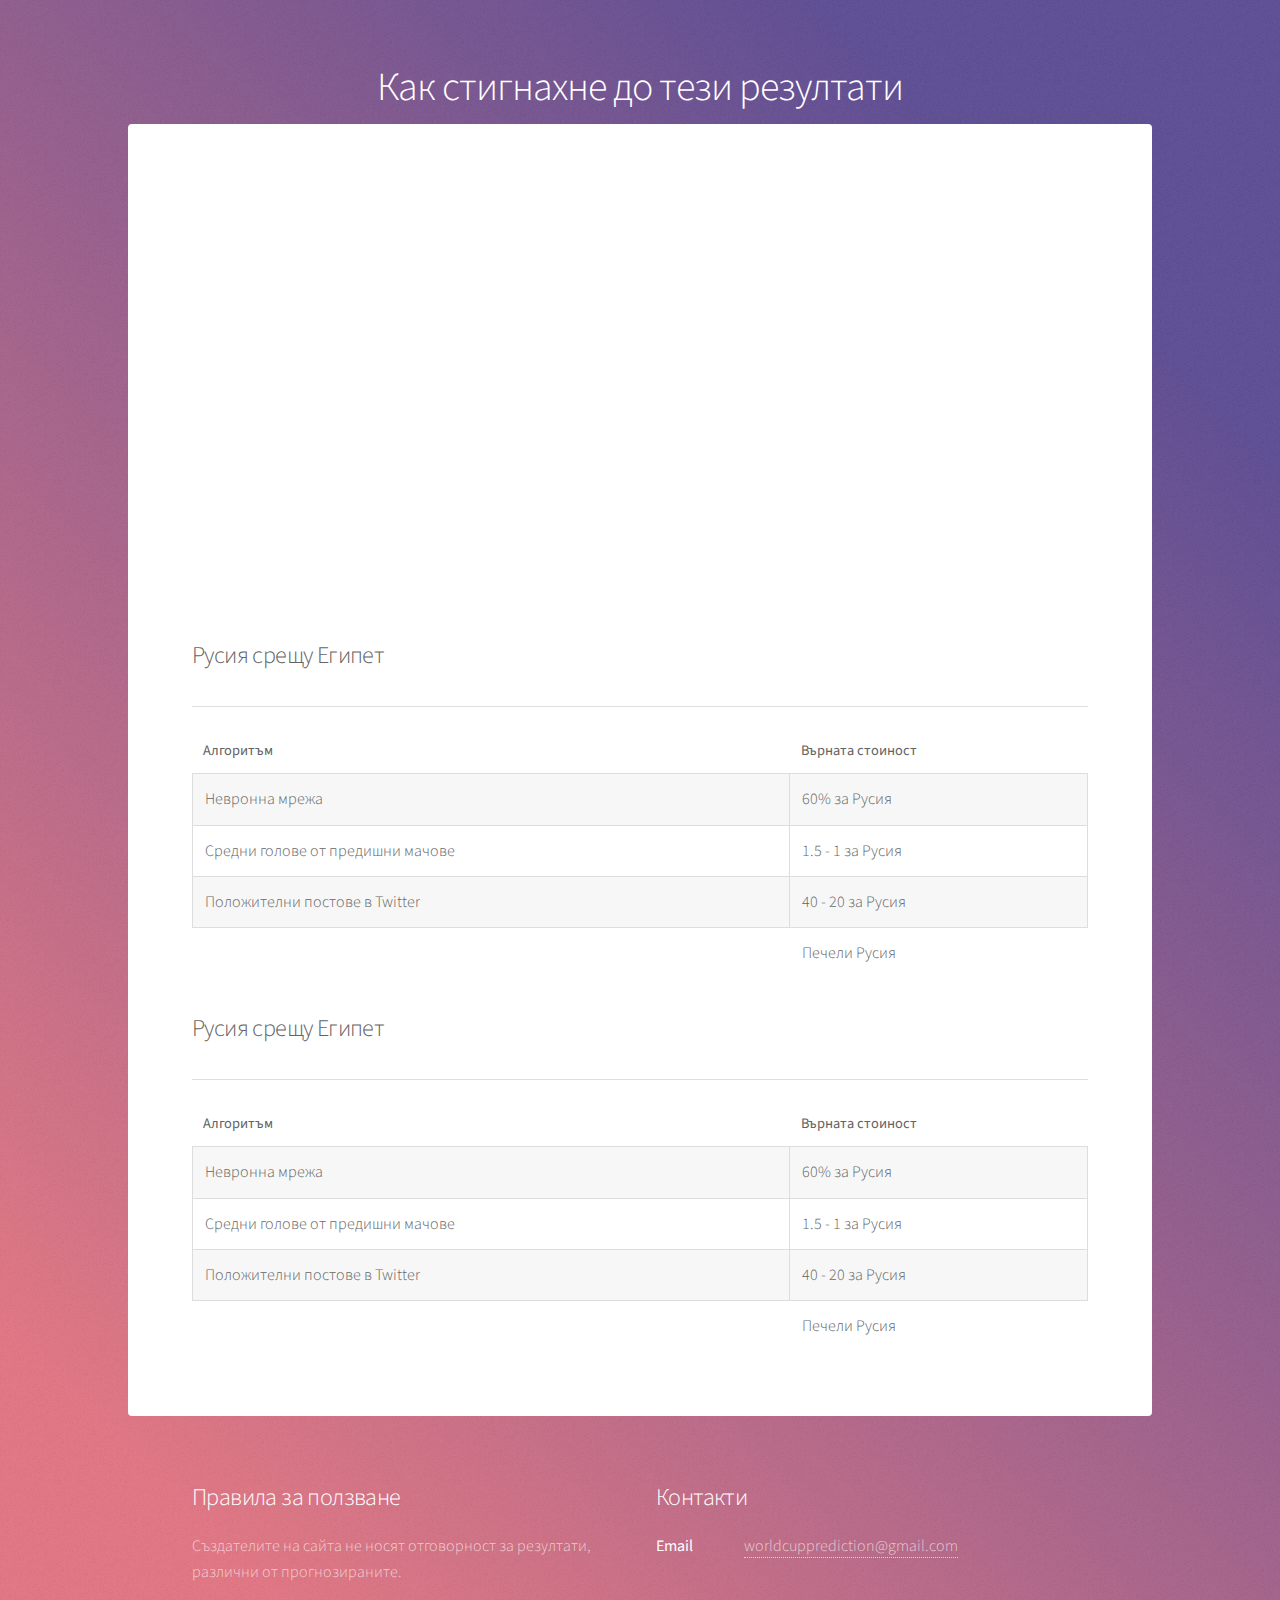
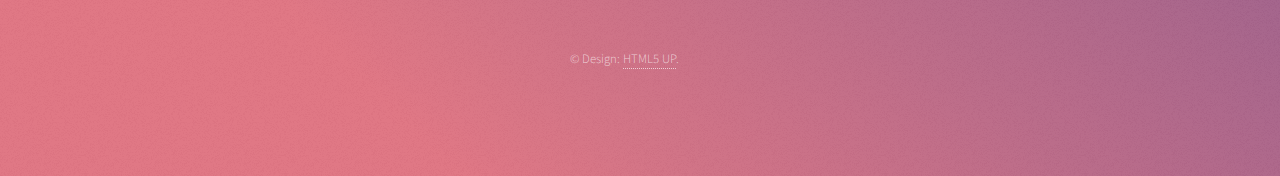
<file: site/front_end/results.html>
<!DOCTYPE HTML>
<!--
	Stellar by HTML5 UP
	html5up.net | @ajlkn
	Free for personal and commercial use under the CCA 3.0 license (html5up.net/license)
-->
<html>
	<head>
		<title>Generic - Stellar by HTML5 UP</title>
		<meta charset="utf-8" />
		<meta name="viewport" content="width=device-width, initial-scale=1" />
		<!--[if lte IE 8]><script src="assets/js/ie/html5shiv.js"></script><![endif]-->
		<link rel="stylesheet" href="assets/css/main.css" />
		<!--[if lte IE 9]><link rel="stylesheet" href="assets/css/ie9.css" /><![endif]-->
		<!--[if lte IE 8]><link rel="stylesheet" href="assets/css/ie8.css" /><![endif]-->
	</head>
	<body>

		<!-- Wrapper -->
			<div id="wrapper">

				<!-- Header -->
					<header id="header">
						<h1>Как стигнахне до тези резултати</h1>
					</header>

				<!-- Main -->
					<div id="main">

						<!-- Content -->
							<section id="content" class="main">
								<span class="image main"><div style="background: url('https://images.pexels.com/photos/47730/the-ball-stadion-football-the-pitch-47730.jpeg') center / cover; height: 450px; width: 100%; border-top-left-radius: 5px; border-top-right-radius: 5px;"></div></span>
                                <h2>Русия срещу Египет</h2>
                                <hr>
                                <div class="table-wrapper">
                                    <table class="alt">
                                        <thead>
                                            <tr>
                                                <th>Алгоритъм</th>
                                                <th>Върната стоиност</th>
                                            </tr>
                                        </thead>
                                        <tbody>
                                            <tr>
                                                <td>Невронна мрежа</td>
                                                <td>60% за Русия</td>
                                            </tr>
                                            <tr>
                                                <td>Средни голове от предишни мачове</td>
                                                <td>1.5 - 1 за Русия</td>
                                            </tr>
                                            <tr>
                                                <td>Положителни постове в Twitter</td>
                                                <td>40 - 20 за Русия</td>
                                            </tr>
                                        </tbody>
                                        <tfoot>
                                            <tr>
                                                <td colspan="1"></td>
                                                <td>Печели Русия</td>
                                            </tr>
                                        </tfoot>
                                    </table>
                                </div>
                                <h2>Русия срещу Египет</h2>
                                <hr>
                                <div class="table-wrapper">
                                    <table class="alt">
                                        <thead>
                                            <tr>
                                                <th>Алгоритъм</th>
                                                <th>Върната стоиност</th>
                                            </tr>
                                        </thead>
                                        <tbody>
                                            <tr>
                                                <td>Невронна мрежа</td>
                                                <td>60% за Русия</td>
                                            </tr>
                                            <tr>
                                                <td>Средни голове от предишни мачове</td>
                                                <td>1.5 - 1 за Русия</td>
                                            </tr>
                                            <tr>
                                                <td>Положителни постове в Twitter</td>
                                                <td>40 - 20 за Русия</td>
                                            </tr>
                                        </tbody>
                                        <tfoot>
                                            <tr>
                                                <td colspan="1"></td>
                                                <td>Печели Русия</td>
                                            </tr>
                                        </tfoot>
                                    </table>
                                </div>
							</section>

					</div>

				<!-- Footer -->
				<footer id="footer">
						<section>
							<h2>Правила за ползване</h2>
							<p>Създателите на сайта не носят отговорност за резултати, различни от прогнозираните.</p>	
						</section>
						<section>
							<h2>Контакти</h2>
							<dl class="alt">
								<dt>Email</dt>
								<dd><a href="#">worldcupprediction@gmail.com</a></dd>
							</dl>
							<!-- <ul class="actions">
								<li><a href="generic.html" class="button">Научете повече</a></li>
							</ul> -->
							<!-- <ul class="icons">
								<li><a href="#" class="icon fa-twitter alt"><span class="label">Twitter</span></a></li>
								<li><a href="#" class="icon fa-github alt"><span class="label">GitHub</span></a></li>
							</ul> -->					
						</section>
						<p class="copyright">&copy; Design: <a href="https://html5up.net">HTML5 UP</a>.</p>
					</footer>

			</div>

		<!-- Scripts -->
			<script src="assets/js/jquery.min.js"></script>
			<script src="assets/js/jquery.scrollex.min.js"></script>
			<script src="assets/js/jquery.scrolly.min.js"></script>
			<script src="assets/js/skel.min.js"></script>
			<script src="assets/js/util.js"></script>
			<!--[if lte IE 8]><script src="assets/js/ie/respond.min.js"></script><![endif]-->
			<script src="assets/js/main.js"></script>

	</body>
</html>
</file>
<file: site/front_end/assets/css/ie9.css>
/*
	Stellar by HTML5 UP
	html5up.net | @ajlkn
	Free for personal and commercial use under the CCA 3.0 license (html5up.net/license)
*/

/* Spotlight */

	.spotlight:after {
		content: '';
		display: block;
		clear: both;
	}

	.spotlight .content {
		float: left;
		width: 60%;
	}

	.spotlight .image {
		float: left;
	}

/* Features */

	.features:after {
		content: '';
		display: block;
		clear: both;
	}

	.features li {
		float: left;
	}

/* Statistics */

	.statistics {
		display: inline-block;
		width: auto;
	}

		.statistics:after {
			content: '';
			display: block;
			clear: both;
		}

		.statistics li {
			float: left;
			padding: 1.5em 2.5em;
		}

/* Footer */

	#footer > * {
		float: left;
	}

	#footer .copyright {
		clear: both;
	}
</file>
<file: site/front_end/assets/css/ie8.css>
/*
	Stellar by HTML5 UP
	html5up.net | @ajlkn
	Free for personal and commercial use under the CCA 3.0 license (html5up.net/license)
*/

/* Type */

	body {
		color: #ffffff;
	}

/* Button */

	.button {
		position: relative;
		border: solid 1px !important;
	}

		.button.special {
			border: none !important;
		}

/* Icon */

	.icon.major {
		-ms-behavior: url("assets/js/ie/PIE.htc");
	}

		.icon.major:before {
			font-size: 4em;
			border: 0;
		}

/* Spotlight */

	.spotlight .image {
		position: relative;
		-ms-behavior: url("assets/js/ie/PIE.htc");
	}

		.spotlight .image img {
			position: relative;
			-ms-behavior: url("assets/js/ie/PIE.htc");
		}

/* Features */

	.features li {
		width: 29%;
	}

/* Footer */

	#footer > * {
		width: 50%;
		margin-left: 0;
	}

/* Main */

	#main > .main > .image.main:first-child {
		margin-top: 0;
		margin-left: 0;
		width: 100%;
	}
</file>
<file: site/front_end/assets/css/main.css>
@import url(font-awesome.min.css);
@import "https://fonts.googleapis.com/css?family=Source+Sans+Pro:300,400";

/*
	Stellar by HTML5 UP
	html5up.net | @ajlkn
	Free for personal and commercial use under the CCA 3.0 license (html5up.net/license)
*/

/* Reset */

	html, body, div, span, applet, object, iframe, h1, h2, h3, h4, h5, h6, p, blockquote, pre, a, abbr, acronym, address, big, cite, code, del, dfn, em, img, ins, kbd, q, s, samp, small, strike, strong, sub, sup, tt, var, b, u, i, center, dl, dt, dd, ol, ul, li, fieldset, form, label, legend, table, caption, tbody, tfoot, thead, tr, th, td, article, aside, canvas, details, embed, figure, figcaption, footer, header, hgroup, menu, nav, output, ruby, section, summary, time, mark, audio, video {
		margin: 0;
		padding: 0;
		border: 0;
		font-size: 100%;
		font: inherit;
		vertical-align: baseline;
	}

	article, aside, details, figcaption, figure, footer, header, hgroup, menu, nav, section {
		display: block;
	}

	body {
		line-height: 1;
	}

	ol, ul {
		list-style: none;
	}

	blockquote, q {
		quotes: none;
	}

	blockquote:before, blockquote:after, q:before, q:after {
		content: '';
		content: none;
	}

	table {
		border-collapse: collapse;
		border-spacing: 0;
	}

	body {
		-webkit-text-size-adjust: none;
	}

/* Box Model */

	*, *:before, *:after {
		-moz-box-sizing: border-box;
		-webkit-box-sizing: border-box;
		box-sizing: border-box;
	}

/* Grid */

	.row {
		border-bottom: solid 1px transparent;
		-moz-box-sizing: border-box;
		-webkit-box-sizing: border-box;
		box-sizing: border-box;
	}

	.row > * {
		float: left;
		-moz-box-sizing: border-box;
		-webkit-box-sizing: border-box;
		box-sizing: border-box;
	}

	.row:after, .row:before {
		content: '';
		display: block;
		clear: both;
		height: 0;
	}

	.row.uniform > * > :first-child {
		margin-top: 0;
	}

	.row.uniform > * > :last-child {
		margin-bottom: 0;
	}

	.row.\30 \25 > * {
		padding: 0 0 0 0em;
	}

	.row.\30 \25 {
		margin: 0 0 -1px 0em;
	}

	.row.uniform.\30 \25 > * {
		padding: 0em 0 0 0em;
	}

	.row.uniform.\30 \25 {
		margin: 0em 0 -1px 0em;
	}

	.row > * {
		padding: 0 0 0 1.5em;
	}

	.row {
		margin: 0 0 -1px -1.5em;
	}

	.row.uniform > * {
		padding: 1.5em 0 0 1.5em;
	}

	.row.uniform {
		margin: -1.5em 0 -1px -1.5em;
	}

	.row.\32 00\25 > * {
		padding: 0 0 0 3em;
	}

	.row.\32 00\25 {
		margin: 0 0 -1px -3em;
	}

	.row.uniform.\32 00\25 > * {
		padding: 3em 0 0 3em;
	}

	.row.uniform.\32 00\25 {
		margin: -3em 0 -1px -3em;
	}

	.row.\31 50\25 > * {
		padding: 0 0 0 2.25em;
	}

	.row.\31 50\25 {
		margin: 0 0 -1px -2.25em;
	}

	.row.uniform.\31 50\25 > * {
		padding: 2.25em 0 0 2.25em;
	}

	.row.uniform.\31 50\25 {
		margin: -2.25em 0 -1px -2.25em;
	}

	.row.\35 0\25 > * {
		padding: 0 0 0 0.75em;
	}

	.row.\35 0\25 {
		margin: 0 0 -1px -0.75em;
	}

	.row.uniform.\35 0\25 > * {
		padding: 0.75em 0 0 0.75em;
	}

	.row.uniform.\35 0\25 {
		margin: -0.75em 0 -1px -0.75em;
	}

	.row.\32 5\25 > * {
		padding: 0 0 0 0.375em;
	}

	.row.\32 5\25 {
		margin: 0 0 -1px -0.375em;
	}

	.row.uniform.\32 5\25 > * {
		padding: 0.375em 0 0 0.375em;
	}

	.row.uniform.\32 5\25 {
		margin: -0.375em 0 -1px -0.375em;
	}

	.\31 2u, .\31 2u\24 {
		width: 100%;
		clear: none;
		margin-left: 0;
	}

	.\31 1u, .\31 1u\24 {
		width: 91.6666666667%;
		clear: none;
		margin-left: 0;
	}

	.\31 0u, .\31 0u\24 {
		width: 83.3333333333%;
		clear: none;
		margin-left: 0;
	}

	.\39 u, .\39 u\24 {
		width: 75%;
		clear: none;
		margin-left: 0;
	}

	.\38 u, .\38 u\24 {
		width: 66.6666666667%;
		clear: none;
		margin-left: 0;
	}

	.\37 u, .\37 u\24 {
		width: 58.3333333333%;
		clear: none;
		margin-left: 0;
	}

	.\36 u, .\36 u\24 {
		width: 50%;
		clear: none;
		margin-left: 0;
	}

	.\35 u, .\35 u\24 {
		width: 41.6666666667%;
		clear: none;
		margin-left: 0;
	}

	.\34 u, .\34 u\24 {
		width: 33.3333333333%;
		clear: none;
		margin-left: 0;
	}

	.\33 u, .\33 u\24 {
		width: 25%;
		clear: none;
		margin-left: 0;
	}

	.\32 u, .\32 u\24 {
		width: 16.6666666667%;
		clear: none;
		margin-left: 0;
	}

	.\31 u, .\31 u\24 {
		width: 8.3333333333%;
		clear: none;
		margin-left: 0;
	}

	.\31 2u\24 + *,
	.\31 1u\24 + *,
	.\31 0u\24 + *,
	.\39 u\24 + *,
	.\38 u\24 + *,
	.\37 u\24 + *,
	.\36 u\24 + *,
	.\35 u\24 + *,
	.\34 u\24 + *,
	.\33 u\24 + *,
	.\32 u\24 + *,
	.\31 u\24 + * {
		clear: left;
	}

	.\-11u {
		margin-left: 91.66667%;
	}

	.\-10u {
		margin-left: 83.33333%;
	}

	.\-9u {
		margin-left: 75%;
	}

	.\-8u {
		margin-left: 66.66667%;
	}

	.\-7u {
		margin-left: 58.33333%;
	}

	.\-6u {
		margin-left: 50%;
	}

	.\-5u {
		margin-left: 41.66667%;
	}

	.\-4u {
		margin-left: 33.33333%;
	}

	.\-3u {
		margin-left: 25%;
	}

	.\-2u {
		margin-left: 16.66667%;
	}

	.\-1u {
		margin-left: 8.33333%;
	}

	@media screen and (max-width: 1680px) {

		.row > * {
			padding: 0 0 0 1.5em;
		}

		.row {
			margin: 0 0 -1px -1.5em;
		}

		.row.uniform > * {
			padding: 1.5em 0 0 1.5em;
		}

		.row.uniform {
			margin: -1.5em 0 -1px -1.5em;
		}

		.row.\32 00\25 > * {
			padding: 0 0 0 3em;
		}

		.row.\32 00\25 {
			margin: 0 0 -1px -3em;
		}

		.row.uniform.\32 00\25 > * {
			padding: 3em 0 0 3em;
		}

		.row.uniform.\32 00\25 {
			margin: -3em 0 -1px -3em;
		}

		.row.\31 50\25 > * {
			padding: 0 0 0 2.25em;
		}

		.row.\31 50\25 {
			margin: 0 0 -1px -2.25em;
		}

		.row.uniform.\31 50\25 > * {
			padding: 2.25em 0 0 2.25em;
		}

		.row.uniform.\31 50\25 {
			margin: -2.25em 0 -1px -2.25em;
		}

		.row.\35 0\25 > * {
			padding: 0 0 0 0.75em;
		}

		.row.\35 0\25 {
			margin: 0 0 -1px -0.75em;
		}

		.row.uniform.\35 0\25 > * {
			padding: 0.75em 0 0 0.75em;
		}

		.row.uniform.\35 0\25 {
			margin: -0.75em 0 -1px -0.75em;
		}

		.row.\32 5\25 > * {
			padding: 0 0 0 0.375em;
		}

		.row.\32 5\25 {
			margin: 0 0 -1px -0.375em;
		}

		.row.uniform.\32 5\25 > * {
			padding: 0.375em 0 0 0.375em;
		}

		.row.uniform.\32 5\25 {
			margin: -0.375em 0 -1px -0.375em;
		}

		.\31 2u\28xlarge\29, .\31 2u\24\28xlarge\29 {
			width: 100%;
			clear: none;
			margin-left: 0;
		}

		.\31 1u\28xlarge\29, .\31 1u\24\28xlarge\29 {
			width: 91.6666666667%;
			clear: none;
			margin-left: 0;
		}

		.\31 0u\28xlarge\29, .\31 0u\24\28xlarge\29 {
			width: 83.3333333333%;
			clear: none;
			margin-left: 0;
		}

		.\39 u\28xlarge\29, .\39 u\24\28xlarge\29 {
			width: 75%;
			clear: none;
			margin-left: 0;
		}

		.\38 u\28xlarge\29, .\38 u\24\28xlarge\29 {
			width: 66.6666666667%;
			clear: none;
			margin-left: 0;
		}

		.\37 u\28xlarge\29, .\37 u\24\28xlarge\29 {
			width: 58.3333333333%;
			clear: none;
			margin-left: 0;
		}

		.\36 u\28xlarge\29, .\36 u\24\28xlarge\29 {
			width: 50%;
			clear: none;
			margin-left: 0;
		}

		.\35 u\28xlarge\29, .\35 u\24\28xlarge\29 {
			width: 41.6666666667%;
			clear: none;
			margin-left: 0;
		}

		.\34 u\28xlarge\29, .\34 u\24\28xlarge\29 {
			width: 33.3333333333%;
			clear: none;
			margin-left: 0;
		}

		.\33 u\28xlarge\29, .\33 u\24\28xlarge\29 {
			width: 25%;
			clear: none;
			margin-left: 0;
		}

		.\32 u\28xlarge\29, .\32 u\24\28xlarge\29 {
			width: 16.6666666667%;
			clear: none;
			margin-left: 0;
		}

		.\31 u\28xlarge\29, .\31 u\24\28xlarge\29 {
			width: 8.3333333333%;
			clear: none;
			margin-left: 0;
		}

		.\31 2u\24\28xlarge\29 + *,
		.\31 1u\24\28xlarge\29 + *,
		.\31 0u\24\28xlarge\29 + *,
		.\39 u\24\28xlarge\29 + *,
		.\38 u\24\28xlarge\29 + *,
		.\37 u\24\28xlarge\29 + *,
		.\36 u\24\28xlarge\29 + *,
		.\35 u\24\28xlarge\29 + *,
		.\34 u\24\28xlarge\29 + *,
		.\33 u\24\28xlarge\29 + *,
		.\32 u\24\28xlarge\29 + *,
		.\31 u\24\28xlarge\29 + * {
			clear: left;
		}

		.\-11u\28xlarge\29 {
			margin-left: 91.66667%;
		}

		.\-10u\28xlarge\29 {
			margin-left: 83.33333%;
		}

		.\-9u\28xlarge\29 {
			margin-left: 75%;
		}

		.\-8u\28xlarge\29 {
			margin-left: 66.66667%;
		}

		.\-7u\28xlarge\29 {
			margin-left: 58.33333%;
		}

		.\-6u\28xlarge\29 {
			margin-left: 50%;
		}

		.\-5u\28xlarge\29 {
			margin-left: 41.66667%;
		}

		.\-4u\28xlarge\29 {
			margin-left: 33.33333%;
		}

		.\-3u\28xlarge\29 {
			margin-left: 25%;
		}

		.\-2u\28xlarge\29 {
			margin-left: 16.66667%;
		}

		.\-1u\28xlarge\29 {
			margin-left: 8.33333%;
		}

	}

	@media screen and (max-width: 1280px) {

		.row > * {
			padding: 0 0 0 1.5em;
		}

		.row {
			margin: 0 0 -1px -1.5em;
		}

		.row.uniform > * {
			padding: 1.5em 0 0 1.5em;
		}

		.row.uniform {
			margin: -1.5em 0 -1px -1.5em;
		}

		.row.\32 00\25 > * {
			padding: 0 0 0 3em;
		}

		.row.\32 00\25 {
			margin: 0 0 -1px -3em;
		}

		.row.uniform.\32 00\25 > * {
			padding: 3em 0 0 3em;
		}

		.row.uniform.\32 00\25 {
			margin: -3em 0 -1px -3em;
		}

		.row.\31 50\25 > * {
			padding: 0 0 0 2.25em;
		}

		.row.\31 50\25 {
			margin: 0 0 -1px -2.25em;
		}

		.row.uniform.\31 50\25 > * {
			padding: 2.25em 0 0 2.25em;
		}

		.row.uniform.\31 50\25 {
			margin: -2.25em 0 -1px -2.25em;
		}

		.row.\35 0\25 > * {
			padding: 0 0 0 0.75em;
		}

		.row.\35 0\25 {
			margin: 0 0 -1px -0.75em;
		}

		.row.uniform.\35 0\25 > * {
			padding: 0.75em 0 0 0.75em;
		}

		.row.uniform.\35 0\25 {
			margin: -0.75em 0 -1px -0.75em;
		}

		.row.\32 5\25 > * {
			padding: 0 0 0 0.375em;
		}

		.row.\32 5\25 {
			margin: 0 0 -1px -0.375em;
		}

		.row.uniform.\32 5\25 > * {
			padding: 0.375em 0 0 0.375em;
		}

		.row.uniform.\32 5\25 {
			margin: -0.375em 0 -1px -0.375em;
		}

		.\31 2u\28large\29, .\31 2u\24\28large\29 {
			width: 100%;
			clear: none;
			margin-left: 0;
		}

		.\31 1u\28large\29, .\31 1u\24\28large\29 {
			width: 91.6666666667%;
			clear: none;
			margin-left: 0;
		}

		.\31 0u\28large\29, .\31 0u\24\28large\29 {
			width: 83.3333333333%;
			clear: none;
			margin-left: 0;
		}

		.\39 u\28large\29, .\39 u\24\28large\29 {
			width: 75%;
			clear: none;
			margin-left: 0;
		}

		.\38 u\28large\29, .\38 u\24\28large\29 {
			width: 66.6666666667%;
			clear: none;
			margin-left: 0;
		}

		.\37 u\28large\29, .\37 u\24\28large\29 {
			width: 58.3333333333%;
			clear: none;
			margin-left: 0;
		}

		.\36 u\28large\29, .\36 u\24\28large\29 {
			width: 50%;
			clear: none;
			margin-left: 0;
		}

		.\35 u\28large\29, .\35 u\24\28large\29 {
			width: 41.6666666667%;
			clear: none;
			margin-left: 0;
		}

		.\34 u\28large\29, .\34 u\24\28large\29 {
			width: 33.3333333333%;
			clear: none;
			margin-left: 0;
		}

		.\33 u\28large\29, .\33 u\24\28large\29 {
			width: 25%;
			clear: none;
			margin-left: 0;
		}

		.\32 u\28large\29, .\32 u\24\28large\29 {
			width: 16.6666666667%;
			clear: none;
			margin-left: 0;
		}

		.\31 u\28large\29, .\31 u\24\28large\29 {
			width: 8.3333333333%;
			clear: none;
			margin-left: 0;
		}

		.\31 2u\24\28large\29 + *,
		.\31 1u\24\28large\29 + *,
		.\31 0u\24\28large\29 + *,
		.\39 u\24\28large\29 + *,
		.\38 u\24\28large\29 + *,
		.\37 u\24\28large\29 + *,
		.\36 u\24\28large\29 + *,
		.\35 u\24\28large\29 + *,
		.\34 u\24\28large\29 + *,
		.\33 u\24\28large\29 + *,
		.\32 u\24\28large\29 + *,
		.\31 u\24\28large\29 + * {
			clear: left;
		}

		.\-11u\28large\29 {
			margin-left: 91.66667%;
		}

		.\-10u\28large\29 {
			margin-left: 83.33333%;
		}

		.\-9u\28large\29 {
			margin-left: 75%;
		}

		.\-8u\28large\29 {
			margin-left: 66.66667%;
		}

		.\-7u\28large\29 {
			margin-left: 58.33333%;
		}

		.\-6u\28large\29 {
			margin-left: 50%;
		}

		.\-5u\28large\29 {
			margin-left: 41.66667%;
		}

		.\-4u\28large\29 {
			margin-left: 33.33333%;
		}

		.\-3u\28large\29 {
			margin-left: 25%;
		}

		.\-2u\28large\29 {
			margin-left: 16.66667%;
		}

		.\-1u\28large\29 {
			margin-left: 8.33333%;
		}

	}

	@media screen and (max-width: 980px) {

		.row > * {
			padding: 0 0 0 1.5em;
		}

		.row {
			margin: 0 0 -1px -1.5em;
		}

		.row.uniform > * {
			padding: 1.5em 0 0 1.5em;
		}

		.row.uniform {
			margin: -1.5em 0 -1px -1.5em;
		}

		.row.\32 00\25 > * {
			padding: 0 0 0 3em;
		}

		.row.\32 00\25 {
			margin: 0 0 -1px -3em;
		}

		.row.uniform.\32 00\25 > * {
			padding: 3em 0 0 3em;
		}

		.row.uniform.\32 00\25 {
			margin: -3em 0 -1px -3em;
		}

		.row.\31 50\25 > * {
			padding: 0 0 0 2.25em;
		}

		.row.\31 50\25 {
			margin: 0 0 -1px -2.25em;
		}

		.row.uniform.\31 50\25 > * {
			padding: 2.25em 0 0 2.25em;
		}

		.row.uniform.\31 50\25 {
			margin: -2.25em 0 -1px -2.25em;
		}

		.row.\35 0\25 > * {
			padding: 0 0 0 0.75em;
		}

		.row.\35 0\25 {
			margin: 0 0 -1px -0.75em;
		}

		.row.uniform.\35 0\25 > * {
			padding: 0.75em 0 0 0.75em;
		}

		.row.uniform.\35 0\25 {
			margin: -0.75em 0 -1px -0.75em;
		}

		.row.\32 5\25 > * {
			padding: 0 0 0 0.375em;
		}

		.row.\32 5\25 {
			margin: 0 0 -1px -0.375em;
		}

		.row.uniform.\32 5\25 > * {
			padding: 0.375em 0 0 0.375em;
		}

		.row.uniform.\32 5\25 {
			margin: -0.375em 0 -1px -0.375em;
		}

		.\31 2u\28medium\29, .\31 2u\24\28medium\29 {
			width: 100%;
			clear: none;
			margin-left: 0;
		}

		.\31 1u\28medium\29, .\31 1u\24\28medium\29 {
			width: 91.6666666667%;
			clear: none;
			margin-left: 0;
		}

		.\31 0u\28medium\29, .\31 0u\24\28medium\29 {
			width: 83.3333333333%;
			clear: none;
			margin-left: 0;
		}

		.\39 u\28medium\29, .\39 u\24\28medium\29 {
			width: 75%;
			clear: none;
			margin-left: 0;
		}

		.\38 u\28medium\29, .\38 u\24\28medium\29 {
			width: 66.6666666667%;
			clear: none;
			margin-left: 0;
		}

		.\37 u\28medium\29, .\37 u\24\28medium\29 {
			width: 58.3333333333%;
			clear: none;
			margin-left: 0;
		}

		.\36 u\28medium\29, .\36 u\24\28medium\29 {
			width: 50%;
			clear: none;
			margin-left: 0;
		}

		.\35 u\28medium\29, .\35 u\24\28medium\29 {
			width: 41.6666666667%;
			clear: none;
			margin-left: 0;
		}

		.\34 u\28medium\29, .\34 u\24\28medium\29 {
			width: 33.3333333333%;
			clear: none;
			margin-left: 0;
		}

		.\33 u\28medium\29, .\33 u\24\28medium\29 {
			width: 25%;
			clear: none;
			margin-left: 0;
		}

		.\32 u\28medium\29, .\32 u\24\28medium\29 {
			width: 16.6666666667%;
			clear: none;
			margin-left: 0;
		}

		.\31 u\28medium\29, .\31 u\24\28medium\29 {
			width: 8.3333333333%;
			clear: none;
			margin-left: 0;
		}

		.\31 2u\24\28medium\29 + *,
		.\31 1u\24\28medium\29 + *,
		.\31 0u\24\28medium\29 + *,
		.\39 u\24\28medium\29 + *,
		.\38 u\24\28medium\29 + *,
		.\37 u\24\28medium\29 + *,
		.\36 u\24\28medium\29 + *,
		.\35 u\24\28medium\29 + *,
		.\34 u\24\28medium\29 + *,
		.\33 u\24\28medium\29 + *,
		.\32 u\24\28medium\29 + *,
		.\31 u\24\28medium\29 + * {
			clear: left;
		}

		.\-11u\28medium\29 {
			margin-left: 91.66667%;
		}

		.\-10u\28medium\29 {
			margin-left: 83.33333%;
		}

		.\-9u\28medium\29 {
			margin-left: 75%;
		}

		.\-8u\28medium\29 {
			margin-left: 66.66667%;
		}

		.\-7u\28medium\29 {
			margin-left: 58.33333%;
		}

		.\-6u\28medium\29 {
			margin-left: 50%;
		}

		.\-5u\28medium\29 {
			margin-left: 41.66667%;
		}

		.\-4u\28medium\29 {
			margin-left: 33.33333%;
		}

		.\-3u\28medium\29 {
			margin-left: 25%;
		}

		.\-2u\28medium\29 {
			margin-left: 16.66667%;
		}

		.\-1u\28medium\29 {
			margin-left: 8.33333%;
		}

	}

	@media screen and (max-width: 736px) {

		.row > * {
			padding: 0 0 0 1em;
		}

		.row {
			margin: 0 0 -1px -1em;
		}

		.row.uniform > * {
			padding: 1em 0 0 1em;
		}

		.row.uniform {
			margin: -1em 0 -1px -1em;
		}

		.row.\32 00\25 > * {
			padding: 0 0 0 2em;
		}

		.row.\32 00\25 {
			margin: 0 0 -1px -2em;
		}

		.row.uniform.\32 00\25 > * {
			padding: 2em 0 0 2em;
		}

		.row.uniform.\32 00\25 {
			margin: -2em 0 -1px -2em;
		}

		.row.\31 50\25 > * {
			padding: 0 0 0 1.5em;
		}

		.row.\31 50\25 {
			margin: 0 0 -1px -1.5em;
		}

		.row.uniform.\31 50\25 > * {
			padding: 1.5em 0 0 1.5em;
		}

		.row.uniform.\31 50\25 {
			margin: -1.5em 0 -1px -1.5em;
		}

		.row.\35 0\25 > * {
			padding: 0 0 0 0.5em;
		}

		.row.\35 0\25 {
			margin: 0 0 -1px -0.5em;
		}

		.row.uniform.\35 0\25 > * {
			padding: 0.5em 0 0 0.5em;
		}

		.row.uniform.\35 0\25 {
			margin: -0.5em 0 -1px -0.5em;
		}

		.row.\32 5\25 > * {
			padding: 0 0 0 0.25em;
		}

		.row.\32 5\25 {
			margin: 0 0 -1px -0.25em;
		}

		.row.uniform.\32 5\25 > * {
			padding: 0.25em 0 0 0.25em;
		}

		.row.uniform.\32 5\25 {
			margin: -0.25em 0 -1px -0.25em;
		}

		.\31 2u\28small\29, .\31 2u\24\28small\29 {
			width: 100%;
			clear: none;
			margin-left: 0;
		}

		.\31 1u\28small\29, .\31 1u\24\28small\29 {
			width: 91.6666666667%;
			clear: none;
			margin-left: 0;
		}

		.\31 0u\28small\29, .\31 0u\24\28small\29 {
			width: 83.3333333333%;
			clear: none;
			margin-left: 0;
		}

		.\39 u\28small\29, .\39 u\24\28small\29 {
			width: 75%;
			clear: none;
			margin-left: 0;
		}

		.\38 u\28small\29, .\38 u\24\28small\29 {
			width: 66.6666666667%;
			clear: none;
			margin-left: 0;
		}

		.\37 u\28small\29, .\37 u\24\28small\29 {
			width: 58.3333333333%;
			clear: none;
			margin-left: 0;
		}

		.\36 u\28small\29, .\36 u\24\28small\29 {
			width: 50%;
			clear: none;
			margin-left: 0;
		}

		.\35 u\28small\29, .\35 u\24\28small\29 {
			width: 41.6666666667%;
			clear: none;
			margin-left: 0;
		}

		.\34 u\28small\29, .\34 u\24\28small\29 {
			width: 33.3333333333%;
			clear: none;
			margin-left: 0;
		}

		.\33 u\28small\29, .\33 u\24\28small\29 {
			width: 25%;
			clear: none;
			margin-left: 0;
		}

		.\32 u\28small\29, .\32 u\24\28small\29 {
			width: 16.6666666667%;
			clear: none;
			margin-left: 0;
		}

		.\31 u\28small\29, .\31 u\24\28small\29 {
			width: 8.3333333333%;
			clear: none;
			margin-left: 0;
		}

		.\31 2u\24\28small\29 + *,
		.\31 1u\24\28small\29 + *,
		.\31 0u\24\28small\29 + *,
		.\39 u\24\28small\29 + *,
		.\38 u\24\28small\29 + *,
		.\37 u\24\28small\29 + *,
		.\36 u\24\28small\29 + *,
		.\35 u\24\28small\29 + *,
		.\34 u\24\28small\29 + *,
		.\33 u\24\28small\29 + *,
		.\32 u\24\28small\29 + *,
		.\31 u\24\28small\29 + * {
			clear: left;
		}

		.\-11u\28small\29 {
			margin-left: 91.66667%;
		}

		.\-10u\28small\29 {
			margin-left: 83.33333%;
		}

		.\-9u\28small\29 {
			margin-left: 75%;
		}

		.\-8u\28small\29 {
			margin-left: 66.66667%;
		}

		.\-7u\28small\29 {
			margin-left: 58.33333%;
		}

		.\-6u\28small\29 {
			margin-left: 50%;
		}

		.\-5u\28small\29 {
			margin-left: 41.66667%;
		}

		.\-4u\28small\29 {
			margin-left: 33.33333%;
		}

		.\-3u\28small\29 {
			margin-left: 25%;
		}

		.\-2u\28small\29 {
			margin-left: 16.66667%;
		}

		.\-1u\28small\29 {
			margin-left: 8.33333%;
		}

	}

	@media screen and (max-width: 480px) {

		.row > * {
			padding: 0 0 0 1em;
		}

		.row {
			margin: 0 0 -1px -1em;
		}

		.row.uniform > * {
			padding: 1em 0 0 1em;
		}

		.row.uniform {
			margin: -1em 0 -1px -1em;
		}

		.row.\32 00\25 > * {
			padding: 0 0 0 2em;
		}

		.row.\32 00\25 {
			margin: 0 0 -1px -2em;
		}

		.row.uniform.\32 00\25 > * {
			padding: 2em 0 0 2em;
		}

		.row.uniform.\32 00\25 {
			margin: -2em 0 -1px -2em;
		}

		.row.\31 50\25 > * {
			padding: 0 0 0 1.5em;
		}

		.row.\31 50\25 {
			margin: 0 0 -1px -1.5em;
		}

		.row.uniform.\31 50\25 > * {
			padding: 1.5em 0 0 1.5em;
		}

		.row.uniform.\31 50\25 {
			margin: -1.5em 0 -1px -1.5em;
		}

		.row.\35 0\25 > * {
			padding: 0 0 0 0.5em;
		}

		.row.\35 0\25 {
			margin: 0 0 -1px -0.5em;
		}

		.row.uniform.\35 0\25 > * {
			padding: 0.5em 0 0 0.5em;
		}

		.row.uniform.\35 0\25 {
			margin: -0.5em 0 -1px -0.5em;
		}

		.row.\32 5\25 > * {
			padding: 0 0 0 0.25em;
		}

		.row.\32 5\25 {
			margin: 0 0 -1px -0.25em;
		}

		.row.uniform.\32 5\25 > * {
			padding: 0.25em 0 0 0.25em;
		}

		.row.uniform.\32 5\25 {
			margin: -0.25em 0 -1px -0.25em;
		}

		.\31 2u\28xsmall\29, .\31 2u\24\28xsmall\29 {
			width: 100%;
			clear: none;
			margin-left: 0;
		}

		.\31 1u\28xsmall\29, .\31 1u\24\28xsmall\29 {
			width: 91.6666666667%;
			clear: none;
			margin-left: 0;
		}

		.\31 0u\28xsmall\29, .\31 0u\24\28xsmall\29 {
			width: 83.3333333333%;
			clear: none;
			margin-left: 0;
		}

		.\39 u\28xsmall\29, .\39 u\24\28xsmall\29 {
			width: 75%;
			clear: none;
			margin-left: 0;
		}

		.\38 u\28xsmall\29, .\38 u\24\28xsmall\29 {
			width: 66.6666666667%;
			clear: none;
			margin-left: 0;
		}

		.\37 u\28xsmall\29, .\37 u\24\28xsmall\29 {
			width: 58.3333333333%;
			clear: none;
			margin-left: 0;
		}

		.\36 u\28xsmall\29, .\36 u\24\28xsmall\29 {
			width: 50%;
			clear: none;
			margin-left: 0;
		}

		.\35 u\28xsmall\29, .\35 u\24\28xsmall\29 {
			width: 41.6666666667%;
			clear: none;
			margin-left: 0;
		}

		.\34 u\28xsmall\29, .\34 u\24\28xsmall\29 {
			width: 33.3333333333%;
			clear: none;
			margin-left: 0;
		}

		.\33 u\28xsmall\29, .\33 u\24\28xsmall\29 {
			width: 25%;
			clear: none;
			margin-left: 0;
		}

		.\32 u\28xsmall\29, .\32 u\24\28xsmall\29 {
			width: 16.6666666667%;
			clear: none;
			margin-left: 0;
		}

		.\31 u\28xsmall\29, .\31 u\24\28xsmall\29 {
			width: 8.3333333333%;
			clear: none;
			margin-left: 0;
		}

		.\31 2u\24\28xsmall\29 + *,
		.\31 1u\24\28xsmall\29 + *,
		.\31 0u\24\28xsmall\29 + *,
		.\39 u\24\28xsmall\29 + *,
		.\38 u\24\28xsmall\29 + *,
		.\37 u\24\28xsmall\29 + *,
		.\36 u\24\28xsmall\29 + *,
		.\35 u\24\28xsmall\29 + *,
		.\34 u\24\28xsmall\29 + *,
		.\33 u\24\28xsmall\29 + *,
		.\32 u\24\28xsmall\29 + *,
		.\31 u\24\28xsmall\29 + * {
			clear: left;
		}

		.\-11u\28xsmall\29 {
			margin-left: 91.66667%;
		}

		.\-10u\28xsmall\29 {
			margin-left: 83.33333%;
		}

		.\-9u\28xsmall\29 {
			margin-left: 75%;
		}

		.\-8u\28xsmall\29 {
			margin-left: 66.66667%;
		}

		.\-7u\28xsmall\29 {
			margin-left: 58.33333%;
		}

		.\-6u\28xsmall\29 {
			margin-left: 50%;
		}

		.\-5u\28xsmall\29 {
			margin-left: 41.66667%;
		}

		.\-4u\28xsmall\29 {
			margin-left: 33.33333%;
		}

		.\-3u\28xsmall\29 {
			margin-left: 25%;
		}

		.\-2u\28xsmall\29 {
			margin-left: 16.66667%;
		}

		.\-1u\28xsmall\29 {
			margin-left: 8.33333%;
		}

	}

	@media screen and (max-width: 360px) {

		.row > * {
			padding: 0 0 0 1em;
		}

		.row {
			margin: 0 0 -1px -1em;
		}

		.row.uniform > * {
			padding: 1em 0 0 1em;
		}

		.row.uniform {
			margin: -1em 0 -1px -1em;
		}

		.row.\32 00\25 > * {
			padding: 0 0 0 2em;
		}

		.row.\32 00\25 {
			margin: 0 0 -1px -2em;
		}

		.row.uniform.\32 00\25 > * {
			padding: 2em 0 0 2em;
		}

		.row.uniform.\32 00\25 {
			margin: -2em 0 -1px -2em;
		}

		.row.\31 50\25 > * {
			padding: 0 0 0 1.5em;
		}

		.row.\31 50\25 {
			margin: 0 0 -1px -1.5em;
		}

		.row.uniform.\31 50\25 > * {
			padding: 1.5em 0 0 1.5em;
		}

		.row.uniform.\31 50\25 {
			margin: -1.5em 0 -1px -1.5em;
		}

		.row.\35 0\25 > * {
			padding: 0 0 0 0.5em;
		}

		.row.\35 0\25 {
			margin: 0 0 -1px -0.5em;
		}

		.row.uniform.\35 0\25 > * {
			padding: 0.5em 0 0 0.5em;
		}

		.row.uniform.\35 0\25 {
			margin: -0.5em 0 -1px -0.5em;
		}

		.row.\32 5\25 > * {
			padding: 0 0 0 0.25em;
		}

		.row.\32 5\25 {
			margin: 0 0 -1px -0.25em;
		}

		.row.uniform.\32 5\25 > * {
			padding: 0.25em 0 0 0.25em;
		}

		.row.uniform.\32 5\25 {
			margin: -0.25em 0 -1px -0.25em;
		}

		.\31 2u\28xxsmall\29, .\31 2u\24\28xxsmall\29 {
			width: 100%;
			clear: none;
			margin-left: 0;
		}

		.\31 1u\28xxsmall\29, .\31 1u\24\28xxsmall\29 {
			width: 91.6666666667%;
			clear: none;
			margin-left: 0;
		}

		.\31 0u\28xxsmall\29, .\31 0u\24\28xxsmall\29 {
			width: 83.3333333333%;
			clear: none;
			margin-left: 0;
		}

		.\39 u\28xxsmall\29, .\39 u\24\28xxsmall\29 {
			width: 75%;
			clear: none;
			margin-left: 0;
		}

		.\38 u\28xxsmall\29, .\38 u\24\28xxsmall\29 {
			width: 66.6666666667%;
			clear: none;
			margin-left: 0;
		}

		.\37 u\28xxsmall\29, .\37 u\24\28xxsmall\29 {
			width: 58.3333333333%;
			clear: none;
			margin-left: 0;
		}

		.\36 u\28xxsmall\29, .\36 u\24\28xxsmall\29 {
			width: 50%;
			clear: none;
			margin-left: 0;
		}

		.\35 u\28xxsmall\29, .\35 u\24\28xxsmall\29 {
			width: 41.6666666667%;
			clear: none;
			margin-left: 0;
		}

		.\34 u\28xxsmall\29, .\34 u\24\28xxsmall\29 {
			width: 33.3333333333%;
			clear: none;
			margin-left: 0;
		}

		.\33 u\28xxsmall\29, .\33 u\24\28xxsmall\29 {
			width: 25%;
			clear: none;
			margin-left: 0;
		}

		.\32 u\28xxsmall\29, .\32 u\24\28xxsmall\29 {
			width: 16.6666666667%;
			clear: none;
			margin-left: 0;
		}

		.\31 u\28xxsmall\29, .\31 u\24\28xxsmall\29 {
			width: 8.3333333333%;
			clear: none;
			margin-left: 0;
		}

		.\31 2u\24\28xxsmall\29 + *,
		.\31 1u\24\28xxsmall\29 + *,
		.\31 0u\24\28xxsmall\29 + *,
		.\39 u\24\28xxsmall\29 + *,
		.\38 u\24\28xxsmall\29 + *,
		.\37 u\24\28xxsmall\29 + *,
		.\36 u\24\28xxsmall\29 + *,
		.\35 u\24\28xxsmall\29 + *,
		.\34 u\24\28xxsmall\29 + *,
		.\33 u\24\28xxsmall\29 + *,
		.\32 u\24\28xxsmall\29 + *,
		.\31 u\24\28xxsmall\29 + * {
			clear: left;
		}

		.\-11u\28xxsmall\29 {
			margin-left: 91.66667%;
		}

		.\-10u\28xxsmall\29 {
			margin-left: 83.33333%;
		}

		.\-9u\28xxsmall\29 {
			margin-left: 75%;
		}

		.\-8u\28xxsmall\29 {
			margin-left: 66.66667%;
		}

		.\-7u\28xxsmall\29 {
			margin-left: 58.33333%;
		}

		.\-6u\28xxsmall\29 {
			margin-left: 50%;
		}

		.\-5u\28xxsmall\29 {
			margin-left: 41.66667%;
		}

		.\-4u\28xxsmall\29 {
			margin-left: 33.33333%;
		}

		.\-3u\28xxsmall\29 {
			margin-left: 25%;
		}

		.\-2u\28xxsmall\29 {
			margin-left: 16.66667%;
		}

		.\-1u\28xxsmall\29 {
			margin-left: 8.33333%;
		}

	}

/* Basic */

	@-ms-viewport {
		width: device-width;
	}

	body {
		-ms-overflow-style: scrollbar;
	}

	@media screen and (max-width: 480px) {

		html, body {
			min-width: 320px;
		}

	}

	body {
		background-color: #935d8c;
		background-image: url("images/overlay.png"), -moz-linear-gradient(45deg, #e37682 15%, #5f4d93 85%);
		background-image: url("images/overlay.png"), -webkit-linear-gradient(45deg, #e37682 15%, #5f4d93 85%);
		background-image: url("images/overlay.png"), -ms-linear-gradient(45deg, #e37682 15%, #5f4d93 85%);
		background-image: url("images/overlay.png"), linear-gradient(45deg, #e37682 15%, #5f4d93 85%);
	}

		body.is-loading *, body.is-loading *:before, body.is-loading *:after {
			-moz-animation: none !important;
			-webkit-animation: none !important;
			-ms-animation: none !important;
			animation: none !important;
			-moz-transition: none !important;
			-webkit-transition: none !important;
			-ms-transition: none !important;
			transition: none !important;
		}

/* Type */

	body {
		background-color: #935d8c;
		color: rgba(255, 255, 255, 0.65);
	}

	body, input, select, textarea {
		font-family: "Source Sans Pro", Helvetica, sans-serif;
		font-size: 17pt;
		font-weight: 300;
		line-height: 1.65;
	}

		@media screen and (max-width: 1680px) {

			body, input, select, textarea {
				font-size: 14pt;
			}

		}

		@media screen and (max-width: 1280px) {

			body, input, select, textarea {
				font-size: 12pt;
			}

		}

		@media screen and (max-width: 360px) {

			body, input, select, textarea {
				font-size: 11pt;
			}

		}

	a {
		-moz-transition: color 0.2s ease, border-bottom 0.2s ease;
		-webkit-transition: color 0.2s ease, border-bottom 0.2s ease;
		-ms-transition: color 0.2s ease, border-bottom 0.2s ease;
		transition: color 0.2s ease, border-bottom 0.2s ease;
		text-decoration: none;
		border-bottom: dotted 1px;
		color: inherit;
	}

		a:hover {
			border-bottom-color: transparent;
		}

	strong, b {
		font-weight: 400;
	}

	em, i {
		font-style: italic;
	}

	p {
		margin: 0 0 2em 0;
	}

		p.content {
			-moz-columns: 20em 2;
			-webkit-columns: 20em 2;
			-ms-columns: 20em 2;
			columns: 20em 2;
			-moz-column-gap: 2em;
			-webkit-column-gap: 2em;
			-ms-column-gap: 2em;
			column-gap: 2em;
			text-align: justify;
		}

	h1, h2, h3, h4, h5, h6 {
		font-weight: 300;
		line-height: 1.5;
		margin: 0 0 0.7em 0;
		letter-spacing: -0.025em;
	}

		h1 a, h2 a, h3 a, h4 a, h5 a, h6 a {
			color: inherit;
			text-decoration: none;
		}

	h1 {
		font-size: 2.5em;
		line-height: 1.2;
	}

	h2 {
		font-size: 1.5em;
	}

	h3 {
		font-size: 1.25em;
	}

	h4 {
		font-size: 1.1em;
	}

	h5 {
		font-size: 0.9em;
	}

	h6 {
		font-size: 0.7em;
	}

	@media screen and (max-width: 736px) {

		h1 {
			font-size: 2em;
		}

	}

	sub {
		font-size: 0.8em;
		position: relative;
		top: 0.5em;
	}

	sup {
		font-size: 0.8em;
		position: relative;
		top: -0.5em;
	}

	blockquote {
		border-left: solid 4px;
		font-style: italic;
		margin: 0 0 2em 0;
		padding: 0.5em 0 0.5em 2em;
	}

	code {
		border-radius: 8px;
		border: solid 1px;
		font-family: "Courier New", monospace;
		font-size: 0.9em;
		margin: 0 0.25em;
		padding: 0.25em 0.65em;
	}

	pre {
		-webkit-overflow-scrolling: touch;
		font-family: "Courier New", monospace;
		font-size: 0.9em;
		margin: 0 0 2em 0;
	}

		pre code {
			display: block;
			line-height: 1.75;
			padding: 1em 1.5em;
			overflow-x: auto;
		}

	hr {
		border: 0;
		border-bottom: solid 1px;
		margin: 2em 0;
	}

		hr.major {
			margin: 3em 0;
		}

	.align-left {
		text-align: left;
	}

	.align-center {
		text-align: center;
	}

	.align-right {
		text-align: right;
	}

	input, select, textarea {
		color: #ffffff;
	}

	a:hover {
		color: #ffffff;
	}

	strong, b {
		color: #ffffff;
	}

	h1, h2, h3, h4, h5, h6 {
		color: #ffffff;
	}

	blockquote {
		border-left-color: rgba(255, 255, 255, 0.35);
	}

	code {
		background: rgba(255, 255, 255, 0.075);
		border-color: rgba(255, 255, 255, 0.35);
	}

	hr {
		border-bottom-color: rgba(255, 255, 255, 0.35);
	}

/* Box */

	.box {
		border-radius: 8px;
		border: solid;
		margin-bottom: 2em;
		padding: 1.5em;
	}

		.box > :last-child,
		.box > :last-child > :last-child,
		.box > :last-child > :last-child > :last-child {
			margin-bottom: 0;
		}

		.box.alt {
			border: 0;
			border-radius: 0;
			padding: 0;
		}

	.box {
		border-color: rgba(255, 255, 255, 0.35);
	}

/* Button */

	input[type="submit"],
	input[type="reset"],
	input[type="button"],
	button,
	.button {
		-moz-appearance: none;
		-webkit-appearance: none;
		-ms-appearance: none;
		appearance: none;
		-moz-transition: background-color 0.2s ease-in-out, color 0.2s ease-in-out;
		-webkit-transition: background-color 0.2s ease-in-out, color 0.2s ease-in-out;
		-ms-transition: background-color 0.2s ease-in-out, color 0.2s ease-in-out;
		transition: background-color 0.2s ease-in-out, color 0.2s ease-in-out;
		border-radius: 8px;
		border: 0;
		cursor: pointer;
		display: inline-block;
		font-weight: 300;
		height: 2.75em;
		line-height: 2.75em;
		min-width: 9.25em;
		padding: 0 1.5em;
		text-align: center;
		text-decoration: none;
		white-space: nowrap;
	}

		input[type="submit"].icon,
		input[type="reset"].icon,
		input[type="button"].icon,
		button.icon,
		.button.icon {
			padding-left: 1.35em;
		}

			input[type="submit"].icon:before,
			input[type="reset"].icon:before,
			input[type="button"].icon:before,
			button.icon:before,
			.button.icon:before {
				margin-right: 0.5em;
			}

		input[type="submit"].fit,
		input[type="reset"].fit,
		input[type="button"].fit,
		button.fit,
		.button.fit {
			display: block;
			margin: 0 0 1em 0;
			width: 100%;
		}

		input[type="submit"].small,
		input[type="reset"].small,
		input[type="button"].small,
		button.small,
		.button.small {
			font-size: 0.8em;
		}

		input[type="submit"].big,
		input[type="reset"].big,
		input[type="button"].big,
		button.big,
		.button.big {
			font-size: 1.35em;
		}

		input[type="submit"].disabled, input[type="submit"]:disabled,
		input[type="reset"].disabled,
		input[type="reset"]:disabled,
		input[type="button"].disabled,
		input[type="button"]:disabled,
		button.disabled,
		button:disabled,
		.button.disabled,
		.button:disabled {
			-moz-pointer-events: none;
			-webkit-pointer-events: none;
			-ms-pointer-events: none;
			pointer-events: none;
			opacity: 0.25;
		}

		@media screen and (max-width: 736px) {

			input[type="submit"],
			input[type="reset"],
			input[type="button"],
			button,
			.button {
				min-width: 0;
			}

		}

	input[type="submit"],
	input[type="reset"],
	input[type="button"],
	button,
	.button {
		background-color: transparent;
		box-shadow: inset 0 0 0 1px rgba(255, 255, 255, 0.35);
		color: #ffffff !important;
	}

		input[type="submit"]:hover,
		input[type="reset"]:hover,
		input[type="button"]:hover,
		button:hover,
		.button:hover {
			background-color: rgba(255, 255, 255, 0.075);
		}

		input[type="submit"]:active,
		input[type="reset"]:active,
		input[type="button"]:active,
		button:active,
		.button:active {
			background-color: rgba(255, 255, 255, 0.2);
		}

		input[type="submit"].icon:before,
		input[type="reset"].icon:before,
		input[type="button"].icon:before,
		button.icon:before,
		.button.icon:before {
			color: rgba(255, 255, 255, 0.5);
		}

		input[type="submit"].special,
		input[type="reset"].special,
		input[type="button"].special,
		button.special,
		.button.special {
			background-color: #8cc9f0;
			color: #ffffff !important;
			box-shadow: none;
		}

			input[type="submit"].special:hover,
			input[type="reset"].special:hover,
			input[type="button"].special:hover,
			button.special:hover,
			.button.special:hover {
				background-color: #9acff2;
			}

			input[type="submit"].special:active,
			input[type="reset"].special:active,
			input[type="button"].special:active,
			button.special:active,
			.button.special:active {
				background-color: #7ec3ee;
			}

			input[type="submit"].special.icon:before,
			input[type="reset"].special.icon:before,
			input[type="button"].special.icon:before,
			button.special.icon:before,
			.button.special.icon:before {
				color: #ffffff !important;
			}

/* Form */

	form {
		margin: 0 0 2em 0;
	}

	label {
		display: block;
		font-size: 0.9em;
		font-weight: 400;
		margin: 0 0 1em 0;
	}

	input[type="text"],
	input[type="password"],
	input[type="email"],
	select,
	textarea {
		-moz-appearance: none;
		-webkit-appearance: none;
		-ms-appearance: none;
		appearance: none;
		border-radius: 8px;
		border: solid 1px;
		color: inherit;
		display: block;
		outline: 0;
		padding: 0 1em;
		text-decoration: none;
		width: 100%;
	}

		input[type="text"]:invalid,
		input[type="password"]:invalid,
		input[type="email"]:invalid,
		select:invalid,
		textarea:invalid {
			box-shadow: none;
		}

	.select-wrapper {
		text-decoration: none;
		display: block;
		position: relative;
	}

		.select-wrapper:before {
			-moz-osx-font-smoothing: grayscale;
			-webkit-font-smoothing: antialiased;
			font-family: FontAwesome;
			font-style: normal;
			font-weight: normal;
			text-transform: none !important;
		}

		.select-wrapper:before {
			content: '\f078';
			display: block;
			height: 2.75em;
			line-height: 2.75em;
			pointer-events: none;
			position: absolute;
			right: 0;
			text-align: center;
			top: 0;
			width: 2.75em;
		}

		.select-wrapper select::-ms-expand {
			display: none;
		}

	input[type="text"],
	input[type="password"],
	input[type="email"],
	select {
		height: 2.75em;
	}

	textarea {
		padding: 0.75em 1em;
	}

	input[type="checkbox"],
	input[type="radio"] {
		-moz-appearance: none;
		-webkit-appearance: none;
		-ms-appearance: none;
		appearance: none;
		display: block;
		float: left;
		margin-right: -2em;
		opacity: 0;
		width: 1em;
		z-index: -1;
	}

		input[type="checkbox"] + label,
		input[type="radio"] + label {
			text-decoration: none;
			cursor: pointer;
			display: inline-block;
			font-size: 1em;
			font-weight: 300;
			padding-left: 2.4em;
			padding-right: 0.75em;
			position: relative;
		}

			input[type="checkbox"] + label:before,
			input[type="radio"] + label:before {
				-moz-osx-font-smoothing: grayscale;
				-webkit-font-smoothing: antialiased;
				font-family: FontAwesome;
				font-style: normal;
				font-weight: normal;
				text-transform: none !important;
			}

			input[type="checkbox"] + label:before,
			input[type="radio"] + label:before {
				border-radius: 8px;
				border: solid 1px;
				content: '';
				display: inline-block;
				height: 1.65em;
				left: 0;
				line-height: 1.58125em;
				position: absolute;
				text-align: center;
				top: 0;
				width: 1.65em;
			}

		input[type="checkbox"]:checked + label:before,
		input[type="radio"]:checked + label:before {
			content: '\f00c';
		}

	input[type="checkbox"] + label:before {
		border-radius: 8px;
	}

	input[type="radio"] + label:before {
		border-radius: 100%;
	}

	::-webkit-input-placeholder {
		opacity: 1.0;
	}

	:-moz-placeholder {
		opacity: 1.0;
	}

	::-moz-placeholder {
		opacity: 1.0;
	}

	:-ms-input-placeholder {
		opacity: 1.0;
	}

	.formerize-placeholder {
		opacity: 1.0;
	}

	label {
		color: #ffffff;
	}

	input[type="text"],
	input[type="password"],
	input[type="email"],
	select,
	textarea {
		background: rgba(255, 255, 255, 0.075);
		border-color: rgba(255, 255, 255, 0.35);
	}

		input[type="text"]:focus,
		input[type="password"]:focus,
		input[type="email"]:focus,
		select:focus,
		textarea:focus {
			border-color: #8cc9f0;
			box-shadow: 0 0 0 1px #8cc9f0;
		}

	.select-wrapper:before {
		color: rgba(255, 255, 255, 0.35);
	}

	input[type="checkbox"] + label,
	input[type="radio"] + label {
		color: rgba(255, 255, 255, 0.65);
	}

		input[type="checkbox"] + label:before,
		input[type="radio"] + label:before {
			background: rgba(255, 255, 255, 0.075);
			border-color: rgba(255, 255, 255, 0.35);
		}

	input[type="checkbox"]:checked + label:before,
	input[type="radio"]:checked + label:before {
		background-color: #ffffff;
		border-color: #ffffff;
		color: #935d8c;
	}

	input[type="checkbox"]:focus + label:before,
	input[type="radio"]:focus + label:before {
		border-color: #8cc9f0;
		box-shadow: 0 0 0 1px #8cc9f0;
	}

	::-webkit-input-placeholder {
		color: rgba(255, 255, 255, 0.5) !important;
	}

	:-moz-placeholder {
		color: rgba(255, 255, 255, 0.5) !important;
	}

	::-moz-placeholder {
		color: rgba(255, 255, 255, 0.5) !important;
	}

	:-ms-input-placeholder {
		color: rgba(255, 255, 255, 0.5) !important;
	}

	.formerize-placeholder {
		color: rgba(255, 255, 255, 0.5) !important;
	}

/* Icon */

	.icon {
		text-decoration: none;
		-moz-transition: background-color 0.2s ease-in-out, color 0.2s ease-in-out;
		-webkit-transition: background-color 0.2s ease-in-out, color 0.2s ease-in-out;
		-ms-transition: background-color 0.2s ease-in-out, color 0.2s ease-in-out;
		transition: background-color 0.2s ease-in-out, color 0.2s ease-in-out;
		border-bottom: none;
		position: relative;
	}

		.icon:before {
			-moz-osx-font-smoothing: grayscale;
			-webkit-font-smoothing: antialiased;
			font-family: FontAwesome;
			font-style: normal;
			font-weight: normal;
			text-transform: none !important;
		}

		.icon > .label {
			display: none;
		}

		.icon.major {
			border: solid 1px;
			display: inline-block;
			border-radius: 100%;
			padding: 0.65em;
			margin: 0 0 2em 0;
			cursor: default;
		}

			.icon.major:before {
				display: inline-block;
				font-size: 6.25rem;
				width: 2.25em;
				height: 2.25em;
				line-height: 2.2em;
				border-radius: 100%;
				border: solid 1px;
				text-align: center;
			}

		.icon.alt {
			display: inline-block;
			border: solid 1px;
			border-radius: 100%;
		}

			.icon.alt:before {
				display: block;
				font-size: 1.25em;
				width: 2em;
				height: 2em;
				text-align: center;
				line-height: 2em;
			}

		.icon.style1 {
			color: #efa8b0;
		}

		.icon.style2 {
			color: #c79cc8;
		}

		.icon.style3 {
			color: #a89cc8;
		}

		.icon.style4 {
			color: #9bb2e1;
		}

		.icon.style5 {
			color: #8cc9f0;
		}

		@media screen and (max-width: 1680px) {

			.icon.major:before {
				font-size: 5.5rem;
			}

		}

		@media screen and (max-width: 1280px) {

			.icon.major:before {
				font-size: 4.75rem;
			}

		}

		@media screen and (max-width: 736px) {

			.icon.major {
				margin: 0 0 1.5em 0;
				padding: 0.35em;
			}

				.icon.major:before {
					font-size: 3.5rem;
				}

		}

	.icon.major {
		border-color: rgba(255, 255, 255, 0.35);
	}

		.icon.major:before {
			border-color: rgba(255, 255, 255, 0.35);
		}

	.icon.alt {
		border-color: rgba(255, 255, 255, 0.35);
		color: #ffffff;
	}

		.icon.alt:hover {
			background-color: rgba(255, 255, 255, 0.075);
		}

		.icon.alt:active {
			background-color: rgba(255, 255, 255, 0.2);
		}

/* Image */

	.image {
		border-radius: 8px;
		border: 0;
		display: inline-block;
		position: relative;
	}

		.image img {
			border-radius: 8px;
			display: block;
		}

		.image.left, .image.right {
			max-width: 40%;
		}

			.image.left img, .image.right img {
				width: 100%;
			}

		.image.left {
			float: left;
			margin: 0 1.5em 1em 0;
			top: 0.25em;
		}

		.image.right {
			float: right;
			margin: 0 0 1em 1.5em;
			top: 0.25em;
		}

		.image.fit {
			display: block;
			margin: 0 0 2em 0;
			width: 100%;
		}

			.image.fit img {
				width: 100%;
			}

		.image.main {
			display: block;
			margin: 0 0 3em 0;
			width: 100%;
		}

			.image.main img {
				width: 100%;
			}

/* List */

	ol {
		list-style: decimal;
		margin: 0 0 2em 0;
		padding-left: 1.25em;
	}

		ol li {
			padding-left: 0.25em;
		}

	ul {
		list-style: disc;
		margin: 0 0 2em 0;
		padding-left: 1em;
	}

		ul li {
			padding-left: 0.5em;
		}

		ul.alt {
			list-style: none;
			padding-left: 0;
		}

			ul.alt li {
				border-top: solid 1px;
				padding: 0.5em 0;
			}

				ul.alt li:first-child {
					border-top: 0;
					padding-top: 0;
				}

		ul.icons {
			cursor: default;
			list-style: none;
			padding-left: 0;
		}

			ul.icons li {
				display: inline-block;
				padding: 0 0.65em 0 0;
			}

				ul.icons li:last-child {
					padding-right: 0 !important;
				}

		ul.actions {
			cursor: default;
			list-style: none;
			padding-left: 0;
		}

			ul.actions li {
				display: inline-block;
				padding: 0 1em 0 0;
				vertical-align: middle;
			}

				ul.actions li:last-child {
					padding-right: 0;
				}

			ul.actions.small li {
				padding: 0 0.5em 0 0;
			}

			ul.actions.vertical li {
				display: block;
				padding: 1em 0 0 0;
			}

				ul.actions.vertical li:first-child {
					padding-top: 0;
				}

				ul.actions.vertical li > * {
					margin-bottom: 0;
				}

			ul.actions.vertical.small li {
				padding: 0.5em 0 0 0;
			}

				ul.actions.vertical.small li:first-child {
					padding-top: 0;
				}

			ul.actions.fit {
				display: table;
				margin-left: -1em;
				padding: 0;
				table-layout: fixed;
				width: calc(100% + 1em);
			}

				ul.actions.fit li {
					display: table-cell;
					padding: 0 0 0 1em;
				}

					ul.actions.fit li > * {
						margin-bottom: 0;
					}

				ul.actions.fit.small {
					margin-left: -0.5em;
					width: calc(100% + 0.5em);
				}

					ul.actions.fit.small li {
						padding: 0 0 0 0.5em;
					}

			@media screen and (max-width: 480px) {

				ul.actions {
					margin: 0 0 2em 0;
				}

					ul.actions li {
						padding: 1em 0 0 0;
						display: block;
						text-align: center;
						width: 100%;
					}

						ul.actions li:first-child {
							padding-top: 0;
						}

						ul.actions li > * {
							width: 100%;
							margin: 0 !important;
						}

					ul.actions.small li {
						padding: 0.5em 0 0 0;
					}

						ul.actions.small li:first-child {
							padding-top: 0;
						}

			}

	dl {
		margin: 0 0 2em 0;
	}

		dl dt {
			display: block;
			font-weight: 400;
			margin: 0 0 1em 0;
		}

		dl dd {
			margin-left: 2em;
		}

		dl.alt dt {
			display: block;
			width: 3em;
			margin: 0;
			clear: left;
			float: left;
		}

		dl.alt dd {
			margin: 0 0 0.85em 5.5em;
		}

		dl.alt:after {
			content: '';
			display: block;
			clear: both;
		}

	ul.alt li {
		border-top-color: rgba(255, 255, 255, 0.35);
	}

	dl dt {
		color: #ffffff;
	}

/* Section/Article */

	section.special, article.special {
		text-align: center;
	}

	header.major {
		margin-bottom: 3em;
	}

		header.major h2 {
			font-size: 2em;
		}

			header.major h2:after {
				display: block;
				content: '';
				width: 3.25em;
				height: 2px;
				margin: 0.7em 0 1em 0;
				border-radius: 2px;
			}

				section.special header.major h2:after, article.special header.major h2:after {
					margin-left: auto;
					margin-right: auto;
				}

		header.major p {
			font-size: 1.25em;
			letter-spacing: -0.025em;
		}

		header.major.special {
			text-align: center;
		}

			header.major.special h2:after {
				margin-left: auto;
				margin-right: auto;
			}

	footer.major {
		margin-top: 3em;
	}

	@media screen and (max-width: 736px) {

		header.major {
			margin-bottom: 0;
		}

			header.major h2 {
				font-size: 1.5em;
			}

			header.major p {
				font-size: 1em;
				letter-spacing: 0;
			}

				header.major p br {
					display: none;
				}

		footer.major {
			margin-top: 0;
		}

	}

	header.major h2:after {
		background-color: rgba(255, 255, 255, 0.35);
	}

/* Table */

	.table-wrapper {
		-webkit-overflow-scrolling: touch;
		overflow-x: auto;
	}

	table {
		margin: 0 0 2em 0;
		width: 100%;
	}

		table tbody tr {
			border: solid 1px;
			border-left: 0;
			border-right: 0;
		}

		table td {
			padding: 0.75em 0.75em;
		}

		table th {
			font-size: 0.9em;
			font-weight: 400;
			padding: 0 0.75em 0.75em 0.75em;
			text-align: left;
		}

		table thead {
			border-bottom: solid 2px;
		}

		table tfoot {
			border-top: solid 2px;
		}

		table.alt {
			border-collapse: separate;
		}

			table.alt tbody tr td {
				border: solid 1px;
				border-left-width: 0;
				border-top-width: 0;
			}

				table.alt tbody tr td:first-child {
					border-left-width: 1px;
				}

			table.alt tbody tr:first-child td {
				border-top-width: 1px;
			}

			table.alt thead {
				border-bottom: 0;
			}

			table.alt tfoot {
				border-top: 0;
			}

	table tbody tr {
		border-color: rgba(255, 255, 255, 0.35);
	}

		table tbody tr:nth-child(2n + 1) {
			background-color: rgba(255, 255, 255, 0.075);
		}

	table th {
		color: #ffffff;
	}

	table thead {
		border-bottom-color: rgba(255, 255, 255, 0.35);
	}

	table tfoot {
		border-top-color: rgba(255, 255, 255, 0.35);
	}

	table.alt tbody tr td {
		border-color: rgba(255, 255, 255, 0.35);
	}

/* Features */

	.features {
		display: -moz-flex;
		display: -webkit-flex;
		display: -ms-flex;
		display: flex;
		-moz-flex-wrap: wrap;
		-webkit-flex-wrap: wrap;
		-ms-flex-wrap: wrap;
		flex-wrap: wrap;
		-moz-justify-content: center;
		-webkit-justify-content: center;
		-ms-justify-content: center;
		justify-content: center;
		width: calc(100% + 2em);
		margin: 0 0 3em -2em;
		padding: 0;
		list-style: none;
	}

		.features li {
			width: calc(33.33333% - 2em);
			margin-left: 2em;
			margin-top: 3em;
			padding: 0;
		}

			.features li:nth-child(1), .features li:nth-child(2), .features li:nth-child(3) {
				margin-top: 0;
			}

			.features li > :last-child {
				margin-bottom: 0;
			}

		@media screen and (max-width: 980px) {

			.features li {
				width: calc(50% - 2em);
			}

				.features li:nth-child(3) {
					margin-top: 3em;
				}

		}

		@media screen and (max-width: 736px) {

			.features {
				width: 100%;
				margin: 0 0 2em 0;
			}

				.features li {
					width: 100%;
					margin-left: 0;
					margin-top: 2em;
				}

					.features li:nth-child(2), .features li:nth-child(3) {
						margin-top: 2em;
					}

		}

/* Statistics */

	.statistics {
		display: -moz-flex;
		display: -webkit-flex;
		display: -ms-flex;
		display: flex;
		width: 100%;
		margin: 0 0 3em 0;
		padding: 0;
		list-style: none;
		cursor: default;
	}

		.statistics li {
			-moz-flex: 1;
			-webkit-flex: 1;
			-ms-flex: 1;
			flex: 1;
			padding: 1.5em;
			color: #ffffff;
			text-align: center;
		}

			.statistics li.style1 {
				background-color: #efa8b0;
			}

			.statistics li.style2 {
				background-color: #c79cc8;
			}

			.statistics li.style3 {
				background-color: #a89cc8;
			}

			.statistics li.style4 {
				background-color: #9bb2e1;
			}

			.statistics li.style5 {
				background-color: #8cc9f0;
			}

			.statistics li strong, .statistics li b {
				display: block;
				font-size: 2em;
				line-height: 1.1;
				color: inherit !important;
				font-weight: 300;
				letter-spacing: -0.025em;
			}

			.statistics li:first-child {
				border-top-left-radius: 8px;
				border-bottom-left-radius: 8px;
			}

			.statistics li:last-child {
				border-top-right-radius: 8px;
				border-bottom-right-radius: 8px;
			}

			.statistics li .icon {
				display: inline-block;
			}

				.statistics li .icon:before {
					font-size: 2.75rem;
					line-height: 1.3;
				}

		@media screen and (max-width: 980px) {

			.statistics li strong, .statistics li b {
				font-size: 1.5em;
			}

		}

		@media screen and (max-width: 736px) {

			.statistics {
				display: block;
				width: 20em;
				max-width: 100%;
				margin: 0 auto 2em auto;
			}

				.statistics li:first-child {
					border-bottom-left-radius: 0;
					border-top-right-radius: 8px;
				}

				.statistics li:last-child {
					border-top-right-radius: 0;
					border-bottom-left-radius: 8px;
				}

				.statistics li .icon:before {
					font-size: 3.75rem;
				}

				.statistics li strong, .statistics li b {
					font-size: 2.5em;
				}

		}

/* Spotlight */

	.spotlight {
		display: -moz-flex;
		display: -webkit-flex;
		display: -ms-flex;
		display: flex;
		-moz-align-items: center;
		-webkit-align-items: center;
		-ms-align-items: center;
		align-items: center;
		margin: 0 0 2em 0;
	}

		.spotlight .content {
			-moz-flex: 1;
			-webkit-flex: 1;
			-ms-flex: 1;
			flex: 1;
		}

			.spotlight .content > :last-child {
				margin-bottom: 0;
			}

			.spotlight .content header.major {
				margin: 0 0 2em 0;
			}

		.spotlight .image {
			display: inline-block;
			margin-left: 4em;
			padding: 0.65em;
			border-radius: 100%;
			border: solid 1px;
		}

			.spotlight .image img {
				display: block;
				border-radius: 100%;
				width: 16em;
			}

		@media screen and (max-width: 980px) {

			.spotlight {
				-moz-flex-direction: column-reverse;
				-webkit-flex-direction: column-reverse;
				-ms-flex-direction: column-reverse;
				flex-direction: column-reverse;
				text-align: center;
			}

				.spotlight .content {
					-moz-flex: 0 1 auto;
					-webkit-flex: 0 1 auto;
					-ms-flex: 0 1 auto;
					flex: 0 1 auto;
					width: 100%;
				}

					.spotlight .content header.major h2:after {
						margin-left: auto;
						margin-right: auto;
					}

				.spotlight .image {
					-moz-flex: 0 1 auto;
					-webkit-flex: 0 1 auto;
					-ms-flex: 0 1 auto;
					flex: 0 1 auto;
					margin-left: 0;
					margin-bottom: 2em;
				}

		}

		@media screen and (max-width: 736px) {

			.spotlight .image {
				padding: 0.35em;
			}

				.spotlight .image img {
					width: 12em;
				}

		}

	.spotlight .image {
		border-color: rgba(255, 255, 255, 0.35);
	}

/* Header */

	#header {
		padding: 5em 5em 1em 5em ;
		text-align: center;
	}

		#header h1 {
			margin: 0 0 0.25em 0;
		}

		#header p {
			font-size: 1.25em;
			letter-spacing: -0.025em;
		}

		#header.alt {
			padding: 7em 5em 4em 5em ;
		}

			#header.alt h1 {
				font-size: 3.25em;
			}

			#header.alt > * {
				-moz-transition: opacity 3s ease;
				-webkit-transition: opacity 3s ease;
				-ms-transition: opacity 3s ease;
				transition: opacity 3s ease;
				-moz-transition-delay: 0.5s;
				-webkit-transition-delay: 0.5s;
				-ms-transition-delay: 0.5s;
				transition-delay: 0.5s;
				opacity: 1;
			}

			#header.alt .logo {
				-moz-transition: opacity 1.25s ease, -moz-transform 0.5s ease;
				-webkit-transition: opacity 1.25s ease, -webkit-transform 0.5s ease;
				-ms-transition: opacity 1.25s ease, -ms-transform 0.5s ease;
				transition: opacity 1.25s ease, transform 0.5s ease;
				-moz-transition-delay: 0s;
				-webkit-transition-delay: 0s;
				-ms-transition-delay: 0s;
				transition-delay: 0s;
				display: block;
				margin: 0 0 1.5em 0;
			}

				#header.alt .logo img {
					display: block;
					margin: 0 auto;
					max-width: 75%;
				}

		@media screen and (max-width: 1280px) {

			#header {
				padding: 4em 4em 0.1em 4em ;
			}

				#header.alt {
					padding: 6em 4em 3em 4em ;
				}

		}

		@media screen and (max-width: 980px) {

			#header {
				padding: 4em 3em 0.1em 3em ;
			}

				#header.alt {
					padding: 5em 3em 2em 3em ;
				}

		}

		@media screen and (max-width: 736px) {

			#header {
				padding: 3em 2em 0.1em 2em ;
			}

				#header p {
					font-size: 1em;
					letter-spacing: 0;
				}

					#header p br {
						display: none;
					}

				#header.alt {
					padding: 4em 2em 1em 2em ;
				}

					#header.alt h1 {
						font-size: 2.5em;
					}

		}

		@media screen and (max-width: 480px) {

			#header {
				padding: 3em 1.5em 0.1em 1.5em ;
			}

				#header.alt {
					padding: 4em 1.5em 1em 1.5em ;
				}

		}

		@media screen and (max-width: 360px) {

			#header {
				padding: 2.5em 1em 0.1em 1em ;
			}

				#header.alt {
					padding: 3.5em 1em 0.5em 1em ;
				}

		}

		body.is-loading #header.alt > * {
			opacity: 0;
		}

		body.is-loading #header.alt .logo {
			-moz-transform: scale(0.8) rotate(-30deg);
			-webkit-transform: scale(0.8) rotate(-30deg);
			-ms-transform: scale(0.8) rotate(-30deg);
			transform: scale(0.8) rotate(-30deg);
		}

/* Nav */

	#nav {
		-moz-transition: background-color 0.2s ease, border-top-left-radius 0.2s ease, border-top-right-radius 0.2s ease, padding 0.2s ease;
		-webkit-transition: background-color 0.2s ease, border-top-left-radius 0.2s ease, border-top-right-radius 0.2s ease, padding 0.2s ease;
		-ms-transition: background-color 0.2s ease, border-top-left-radius 0.2s ease, border-top-right-radius 0.2s ease, padding 0.2s ease;
		transition: background-color 0.2s ease, border-top-left-radius 0.2s ease, border-top-right-radius 0.2s ease, padding 0.2s ease;
		background-color: #ffffff;
		color: #636363;
		position: absolute;
		width: 64em;
		max-width: calc(100% - 4em);
		padding: 1em;
		background-color: #f7f7f7;
		border-top-left-radius: 0.25em;
		border-top-right-radius: 0.25em;
		cursor: default;
		text-align: center;
	}

		#nav input, #nav select, #nav textarea {
			color: #636363;
		}

		#nav a:hover {
			color: #636363;
		}

		#nav strong, #nav b {
			color: #636363;
		}

		#nav h1, #nav h2, #nav h3, #nav h4, #nav h5, #nav h6 {
			color: #636363;
		}

		#nav blockquote {
			border-left-color: #dddddd;
		}

		#nav code {
			background: rgba(222, 222, 222, 0.25);
			border-color: #dddddd;
		}

		#nav hr {
			border-bottom-color: #dddddd;
		}

		#nav + #main {
			padding-top: 4.25em;
		}

		#nav ul {
			margin: 0;
			padding: 0;
			list-style: none;
		}

			#nav ul li {
				-moz-transition: margin 0.2s ease;
				-webkit-transition: margin 0.2s ease;
				-ms-transition: margin 0.2s ease;
				transition: margin 0.2s ease;
				display: inline-block;
				margin: 0 0.35em;
				padding: 0;
				vertical-align: middle;
			}

				#nav ul li a {
					-moz-transition: font-size 0.2s ease;
					-webkit-transition: font-size 0.2s ease;
					-ms-transition: font-size 0.2s ease;
					transition: font-size 0.2s ease;
					display: inline-block;
					height: 2.25em;
					line-height: 2.25em;
					padding: 0 1.25em;
					border: 0;
					border-radius: 8px;
					box-shadow: inset 0 0 0 1px transparent;
				}

					#nav ul li a:hover {
						background-color: rgba(222, 222, 222, 0.25);
					}

					#nav ul li a.active {
						background-color: #ffffff;
						box-shadow: none;
					}

		#nav.alt {
			position: fixed;
			top: 0;
			padding: 0.5em 1em;
			background-color: rgba(247, 247, 247, 0.95);
			border-top-left-radius: 0;
			border-top-right-radius: 0;
			z-index: 10000;
		}

			#nav.alt ul li {
				margin: 0 0.175em;
			}

				#nav.alt ul li a {
					font-size: 0.9em;
				}

		@media screen and (max-width: 736px) {

			#nav {
				display: none;
			}

				#nav + #main {
					padding-top: 0;
				}

		}

/* Main */

	#main {
		background-color: #ffffff;
		color: #636363;
		border-radius: 0.25em;
	}

		#main input, #main select, #main textarea {
			color: #636363;
		}

		#main a:hover {
			color: #636363;
		}

		#main strong, #main b {
			color: #636363;
		}

		#main h1, #main h2, #main h3, #main h4, #main h5, #main h6 {
			color: #636363;
		}

		#main blockquote {
			border-left-color: #dddddd;
		}

		#main code {
			background: rgba(222, 222, 222, 0.25);
			border-color: #dddddd;
		}

		#main hr {
			border-bottom-color: #dddddd;
		}

		#main .box {
			border-color: #dddddd;
		}

		#main input[type="submit"],
		#main input[type="reset"],
		#main input[type="button"],
		#main button,
		#main .button {
			background-color: transparent;
			box-shadow: inset 0 0 0 1px #dddddd;
			color: #636363 !important;
		}

			#main input[type="submit"]:hover,
			#main input[type="reset"]:hover,
			#main input[type="button"]:hover,
			#main button:hover,
			#main .button:hover {
				background-color: rgba(222, 222, 222, 0.25);
			}

			#main input[type="submit"]:active,
			#main input[type="reset"]:active,
			#main input[type="button"]:active,
			#main button:active,
			#main .button:active {
				background-color: rgba(222, 222, 222, 0.5);
			}

			#main input[type="submit"].icon:before,
			#main input[type="reset"].icon:before,
			#main input[type="button"].icon:before,
			#main button.icon:before,
			#main .button.icon:before {
				color: rgba(99, 99, 99, 0.25);
			}

			#main input[type="submit"].special,
			#main input[type="reset"].special,
			#main input[type="button"].special,
			#main button.special,
			#main .button.special {
				background-color: #8cc9f0;
				color: #ffffff !important;
				box-shadow: none;
			}

				#main input[type="submit"].special:hover,
				#main input[type="reset"].special:hover,
				#main input[type="button"].special:hover,
				#main button.special:hover,
				#main .button.special:hover {
					background-color: #9acff2;
				}

				#main input[type="submit"].special:active,
				#main input[type="reset"].special:active,
				#main input[type="button"].special:active,
				#main button.special:active,
				#main .button.special:active {
					background-color: #7ec3ee;
				}

				#main input[type="submit"].special.icon:before,
				#main input[type="reset"].special.icon:before,
				#main input[type="button"].special.icon:before,
				#main button.special.icon:before,
				#main .button.special.icon:before {
					color: #ffffff !important;
				}

		#main label {
			color: #636363;
		}

		#main input[type="text"],
		#main input[type="password"],
		#main input[type="email"],
		#main select,
		#main textarea {
			background: rgba(222, 222, 222, 0.25);
			border-color: #dddddd;
		}

			#main input[type="text"]:focus,
			#main input[type="password"]:focus,
			#main input[type="email"]:focus,
			#main select:focus,
			#main textarea:focus {
				border-color: #8cc9f0;
				box-shadow: 0 0 0 1px #8cc9f0;
			}

		#main .select-wrapper:before {
			color: #dddddd;
		}

		#main input[type="checkbox"] + label,
		#main input[type="radio"] + label {
			color: #636363;
		}

			#main input[type="checkbox"] + label:before,
			#main input[type="radio"] + label:before {
				background: rgba(222, 222, 222, 0.25);
				border-color: #dddddd;
			}

		#main input[type="checkbox"]:checked + label:before,
		#main input[type="radio"]:checked + label:before {
			background-color: #636363;
			border-color: #636363;
			color: #ffffff;
		}

		#main input[type="checkbox"]:focus + label:before,
		#main input[type="radio"]:focus + label:before {
			border-color: #8cc9f0;
			box-shadow: 0 0 0 1px #8cc9f0;
		}

		#main ::-webkit-input-placeholder {
			color: rgba(99, 99, 99, 0.25) !important;
		}

		#main :-moz-placeholder {
			color: rgba(99, 99, 99, 0.25) !important;
		}

		#main ::-moz-placeholder {
			color: rgba(99, 99, 99, 0.25) !important;
		}

		#main :-ms-input-placeholder {
			color: rgba(99, 99, 99, 0.25) !important;
		}

		#main .formerize-placeholder {
			color: rgba(99, 99, 99, 0.25) !important;
		}

		#main .icon.major {
			border-color: #dddddd;
		}

			#main .icon.major:before {
				border-color: #dddddd;
			}

		#main .icon.alt {
			border-color: #dddddd;
			color: #636363;
		}

			#main .icon.alt:hover {
				background-color: rgba(222, 222, 222, 0.25);
			}

			#main .icon.alt:active {
				background-color: rgba(222, 222, 222, 0.5);
			}

		#main ul.alt li {
			border-top-color: #dddddd;
		}

		#main dl dt {
			color: #636363;
		}

		#main header.major h2:after {
			background-color: #dddddd;
			background-image: -moz-linear-gradient(90deg, #efa8b0, #a89cc8, #8cc9f0);
			background-image: -webkit-linear-gradient(90deg, #efa8b0, #a89cc8, #8cc9f0);
			background-image: -ms-linear-gradient(90deg, #efa8b0, #a89cc8, #8cc9f0);
			background-image: linear-gradient(90deg, #efa8b0, #a89cc8, #8cc9f0);
		}

		#main table tbody tr {
			border-color: #dddddd;
		}

			#main table tbody tr:nth-child(2n + 1) {
				background-color: rgba(222, 222, 222, 0.25);
			}

		#main table th {
			color: #636363;
		}

		#main table thead {
			border-bottom-color: #dddddd;
		}

		#main table tfoot {
			border-top-color: #dddddd;
		}

		#main table.alt tbody tr td {
			border-color: #dddddd;
		}

		#main .spotlight .image {
			border-color: #dddddd;
		}

		#main > .main {
			padding: 5em 5em 3em 5em ;
			border-top: solid 1px #dddddd;
		}

			#main > .main:first-child {
				border-top: 0;
			}

			#main > .main > .image.main:first-child {
				margin: -5em 0 5em -5em;
				width: calc(100% + 10em);
				border-top-right-radius: 0.25em;
				border-top-left-radius: 0.25em;
				border-bottom-right-radius: 0;
				border-bottom-left-radius: 0;
			}

				#main > .main > .image.main:first-child img {
					border-top-right-radius: 0.25em;
					border-top-left-radius: 0.25em;
					border-bottom-right-radius: 0;
					border-bottom-left-radius: 0;
				}

		@media screen and (max-width: 1280px) {

			#main > .main {
				padding: 4em 4em 2em 4em ;
			}

				#main > .main > .image.main:first-child {
					margin: -4em 0 4em -4em;
					width: calc(100% + 8em);
				}

		}

		@media screen and (max-width: 980px) {

			#main > .main {
				padding: 4em 3em 2em 3em ;
			}

				#main > .main > .image.main:first-child {
					margin: -4em 0 4em -3em;
					width: calc(100% + 6em);
				}

		}

		@media screen and (max-width: 736px) {

			#main > .main {
				padding: 3em 2em 1em 2em ;
			}

				#main > .main > .image.main:first-child {
					margin: -3em 0 2em -2em;
					width: calc(100% + 4em);
				}

		}

		@media screen and (max-width: 480px) {

			#main > .main {
				padding: 3em 1.5em 1em 1.5em ;
			}

				#main > .main > .image.main:first-child {
					margin: -3em 0 1.5em -1.5em;
					width: calc(100% + 3em);
				}

		}

		@media screen and (max-width: 360px) {

			#main {
				border-radius: 0;
			}

				#main > .main {
					padding: 2.5em 1em 0.5em 1em ;
				}

					#main > .main > .image.main:first-child {
						margin: -2.5em 0 1.5em -1em;
						width: calc(100% + 2em);
						border-radius: 0;
					}

						#main > .main > .image.main:first-child img {
							border-radius: 0;
						}

		}

/* Footer */

	#footer {
		display: -moz-flex;
		display: -webkit-flex;
		display: -ms-flex;
		display: flex;
		-moz-flex-wrap: wrap;
		-webkit-flex-wrap: wrap;
		-ms-flex-wrap: wrap;
		flex-wrap: wrap;
		padding: 5em 5em 3em 5em ;
		width: calc(100% + 2em);
		margin: 0 0 3em -2em;
	}

		#footer > * {
			width: calc(50% - 2em);
			margin-left: 2em;
		}

		#footer .copyright {
			width: 100%;
			margin: 2.5em 0 2em 0;
			font-size: 0.8em;
			text-align: center;
		}

		@media screen and (max-width: 1280px) {

			#footer {
				padding: 4em 4em 2em 4em ;
			}

		}

		@media screen and (max-width: 980px) {

			#footer {
				padding: 4em 3em 2em 3em ;
				display: block;
				margin: 0 0 3em 0;
				width: 100%;
			}

				#footer > * {
					width: 100%;
					margin-left: 0;
					margin-bottom: 3em;
				}

				#footer .copyright {
					text-align: left;
				}

		}

		@media screen and (max-width: 736px) {

			#footer {
				padding: 3em 2em 1em 2em ;
			}

		}

		@media screen and (max-width: 480px) {

			#footer {
				padding: 3em 1.5em 1em 1.5em ;
			}

		}

		@media screen and (max-width: 480px) {

			#footer {
				padding: 2.5em 1em 0.5em 1em ;
			}

		}

/* Wrapper */

	#wrapper {
		width: 64em;
		max-width: calc(100% - 4em);
		margin: 0 auto;
	}

		@media screen and (max-width: 480px) {

			#wrapper {
				max-width: calc(100% - 2em);
			}

		}

		@media screen and (max-width: 360px) {

			#wrapper {
				max-width: 100%;
			}

		}
</file>
